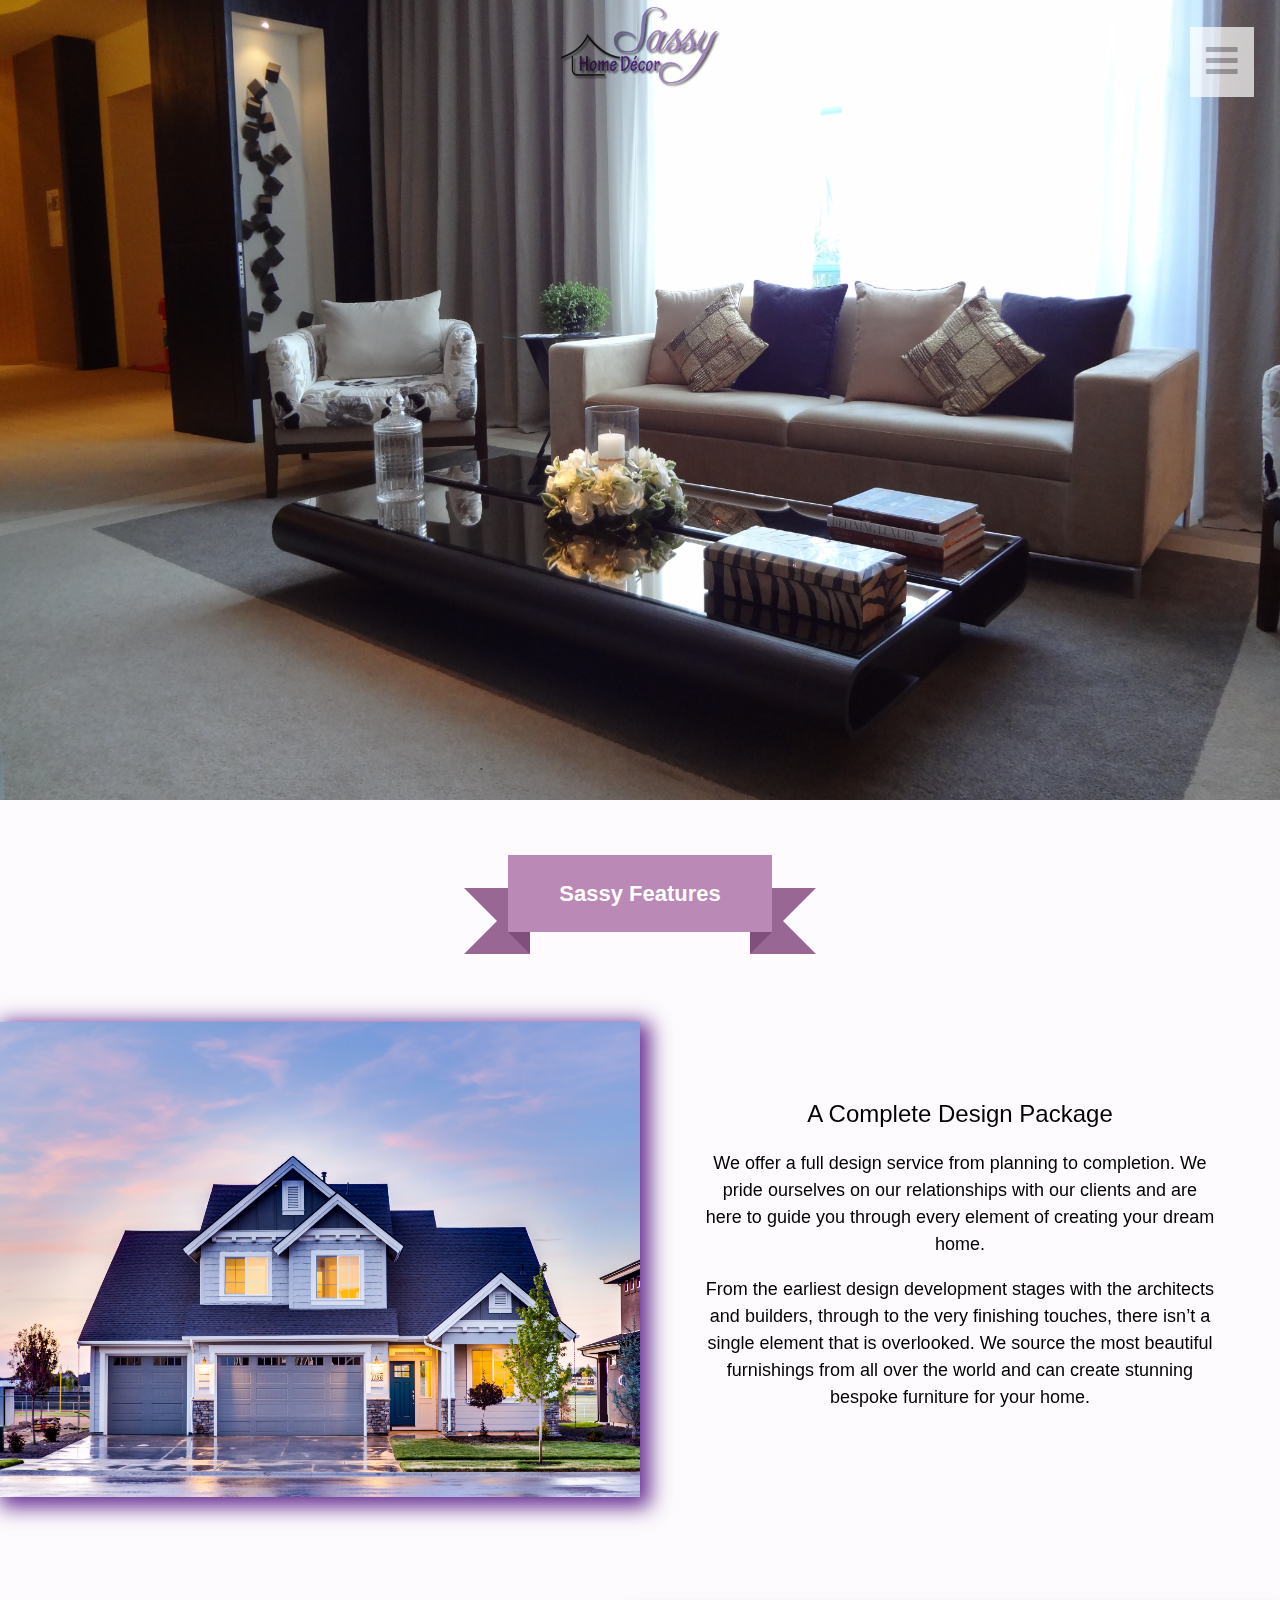
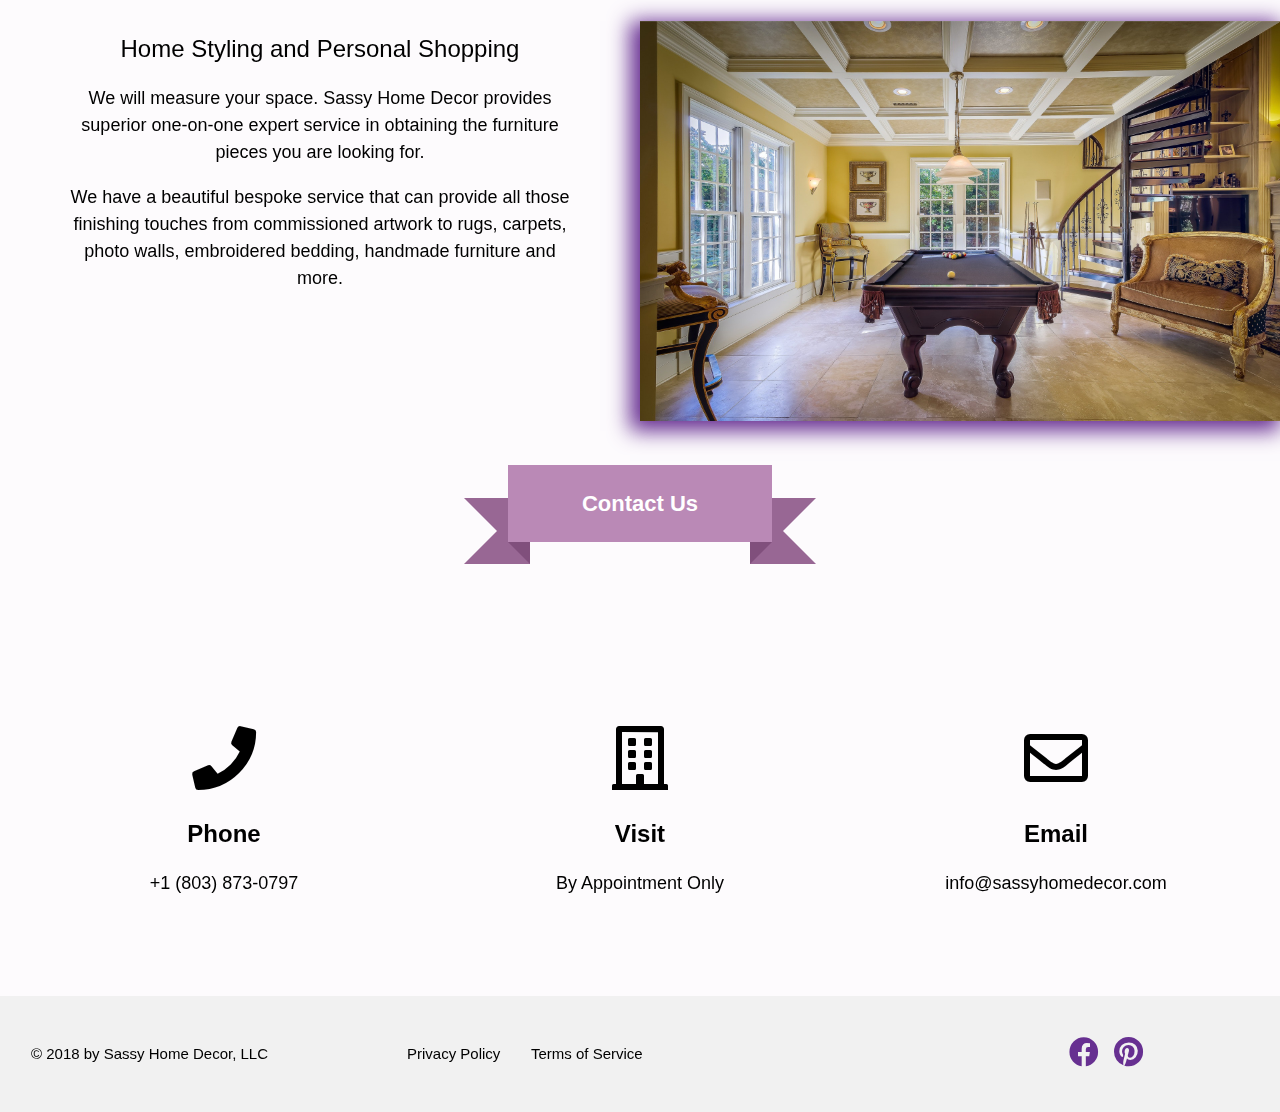
<file: Development/about.html>
<!DOCTYPE html>
<html lang="en" dir="ltr">
  <head>
    <meta charset="utf-8">
    <meta name="viewport" content="width=device-width, initial-scale=1.0">
    <meta http-equiv="X-UA-Compatible" content="ie=edge">
    <meta name="description" content="Affordable and Professional Home Decor For You">
    <meta name="keywords" content="">
    <title>Sassy Home Decor | About</title>
    <link rel="stylesheet" href="https://use.fontawesome.com/releases/v5.2.0/css/all.css">
    <link rel="stylesheet" href="https://www.w3schools.com/w3css/4/w3.css">
    <link rel="stylesheet" href=css/style.css>
  </head>
  <body>

        <!-- Open Sidebar-->
        <div class="menu-btn">
          <span class="shd-button shd-top shd-2XL shd-text-grey" style="width: auto; right: 2%; top: 3%;
          background-color: #fff; opacity:0.7;">
            <a href="#" onClick="openNavMenu()">
              <i class="fa fa-bars" style="color:#a7a5a7"></i>
            </a>
          </span>
        </div>

          <div id="sideMenu" class="side-nav">
            <a href="#" class="btn-close" onClick="closeNavMenu()">&times;</a>
              <div class="side-subnav">
                <a href="index.html" onClick="closeNavMenu()">Home</a>
                <a href="about.html" onClick="closeNavMenu()">About</a>
                <a href="pricing.html" onClick="closeNavMenu()">Pricing</a>
                <a href="furniture.html" onClick="closeNavMenu()">Furniture</a>
                <a href="contact.html" onClick="closeNavMenu()">Contact</a>
                <div class="social-media-sidebar">
                  <a class="social_media" href="https://www.facebook.com/Sassy-Home-Decor-135284410007750/">
                    <i class="fab fa-facebook" style="font-size: 1.5em;"></i>
                  </a>
                  <a class="social_media" href="https://www.pinterest.com/sassyhomedecor/">
                    <i class="fab fa-pinterest" style="font-size: 1.5em;"></i>
                  </a>
                </div>
              </div>
          </div>

        <div id="main_about">
          <div class="top-center w3-center">
            <div class="aboutus_logo"</div>
          </div>

          <div class="banner">
            <h1 class="ribbon">
              <strong class="ribbon-content">Sassy Features</strong>
            </h1>
          </div>

    <!-- <section class="add-padding add-flex">
      <div class="center-text">
        <h1 class="alex-brush"><span class="custom-font">Discover</span><br />OUR STORY</h1>
        <h2>*</h2>
        <p>Lorem ipsum dolor sit amet, consectetur adipisicing elit. Impedit aspernatur beatae laboriosam dicta tempora ab, dolorem mollitia perspiciatis, deleniti quidem dolor repellat animi. Quidem eligendi iste distinctio fugit maxime modi. Lorem ipsum dolor sit amet.</p>
        <a href="#">about us</a>
      </div>
      <div  class="bluehome" data-aos="fade-left" data-aos-delay="300">
      </div>
    </section> -->
          <!-- <div class="SHD_Section1 "> -->
          <div class="w3-row">
            <div class="w3-half">
                <div class="sect1_pic SHD_Sect1_Image"></div>
            </div>
            <div class="w3-half w3-center SHD_Section1_Column2 m4 s16">
              <h3>A Complete Design Package</h3>
              <p class="Section1_Desc">We offer a full design service from planning to completion. We pride ourselves
                on our relationships with our clients and are here to guide you through every element of creating your dream home.</p>
              <p class="Section1_Desc">From the earliest design development stages with the architects and builders,
                through to the very finishing touches, there isn’t a single element that is overlooked. We source the most
                beautiful furnishings from all over the world and can create stunning bespoke furniture for your home.</p>
            </div>
          </div>
        </div>

        <div class="w3-row">
          <div class="w3-half w3-center SHD_Section2_Column1">
            <h3>Home Styling and Personal Shopping</h3>
            <p class="Section2_Desc">We will measure your space. Sassy Home Decor provides superior one-on-one expert service in obtaining the furniture pieces you are looking for.</p>
            <p class="Section2_Desc">We have a beautiful bespoke service that can provide all those finishing touches
              from commissioned artwork to rugs, carpets, photo walls, embroidered bedding, handmade furniture and more.</p>
          </div>
          <div class="w3-half">
            <div class="SHD_Sect2_Image"></div>
          </div>
        </div>

          <h1 class="contact_ribbon">
              <strong class="ribbon-content">Contact Us</strong>
          </h1>
          <div class="w3-container col-container w3-padding-64">
                <div class="w3-container w3-third margin col w3-card-3 expand">
                  <div class="w3-center w3-panel">
                      <i class="fas fa-phone w3-jumbo w3-center w3-padding-16"></i>
                      <h3 class="w3-xlarge">
                        <b>Phone</b>
                      </h3>
                      <p class="readable w3-large">
                        +1 (803) 873-0797
                      </p>
                  </div>
                </div>
                <div class="w3-container w3-third margin col w3-card-3 expand">
                  <div class="w3-center w3-panel">
                      <i class="far fa-building w3-jumbo w3-center w3-padding-16"></i>
                      <h3 class="w3-xlarge">
                        <b>Visit</b>
                      </h3>
                      <p class="readable w3-large">
                        By Appointment Only
                      </p>
                      </div>
                  </div>
                  <div class="w3-container w3-third margin col w3-card-3 expand">
                    <div class="w3-center w3-panel">
                        <i class="far fa-envelope w3-jumbo w3-center w3-padding-16"></i>
                        <h3 class="w3-xlarge">
                          <b>Email</b>
                        </h3>
                        <p class="readable w3-large">
                          info@sassyhomedecor.com
                        </p>
                    </div>
                  </div>
          </div>
          <div class="w3-light-grey w3-padding-32">
          <div class="w3-container col-container">
            <div class="w3-threequarter">
              <div class="w3-col" style="width: 370px;">
                <p class="SHD_rights">&#169; 2018 by Sassy Home Decor, LLC</p>
              </div>
              <div class="w3-col" style="width:270px; padding-top:1em">
                <div class="w3-container w3-col" style="width: 140px;">
                  <a href="#" class="SHD_privacy">Privacy Policy</a>
                </div>
                <div class="w3-col" style="width: 130px;" >
                  <a href="#" class="SHD_terms">Terms of Service</a>
                </div>
              </div>
            </div>
            <div class="w3-quarter w3-center" style="padding-top:0.65em;">
              <a class="social_media" href="https://www.facebook.com/Sassy-Home-Decor-135284410007750/">
                <i class="fab fa-facebook" style="font-size: 2em;"></i>
              </a>
              <a class="social_media" href="https://www.pinterest.com/sassyhomedecor/">
                <i class="fab fa-pinterest" style="font-size: 2em;"></i>
              </a>
            </div>
          </div>
        </div>
        </div>

    <style>
      @media screen and (max-width: 500px){
        .column{
          width: 100%;
        }
      }
    </style>
    <script>
      function openNavMenu(){
        document.getElementById('sideMenu').style.width = '250px';
        document.getElementById('main').style.marginRight = '250px';
      }
      function closeNavMenu(){
        document.getElementById('sideMenu').style.width = '0px';
        document.getElementById('main').style.marginRight = '0px';
      }
    </script>
    <script>
    // by: George Olaru https://dribbble.com/shots/1560982-Rosa-Restaurant-Website/attachments/239212

$(document).ready(function() {

$('button').on('click', function() {
  if($(this).hasClass('nav-button')) {
    $('nav div').addClass('show');
  } else if($(this).hasClass('exit-menu')) {
    $('nav div').removeClass('show');
  }
  else if($(this).hasClass('to-top')) {
    $('html,body').animate({scrollTop:0}, 'slow');
  }
});

AOS.init({
      duration: 1800,
  easing: 'ease'
});

})
    </script>

  </body>
</html>
</file>
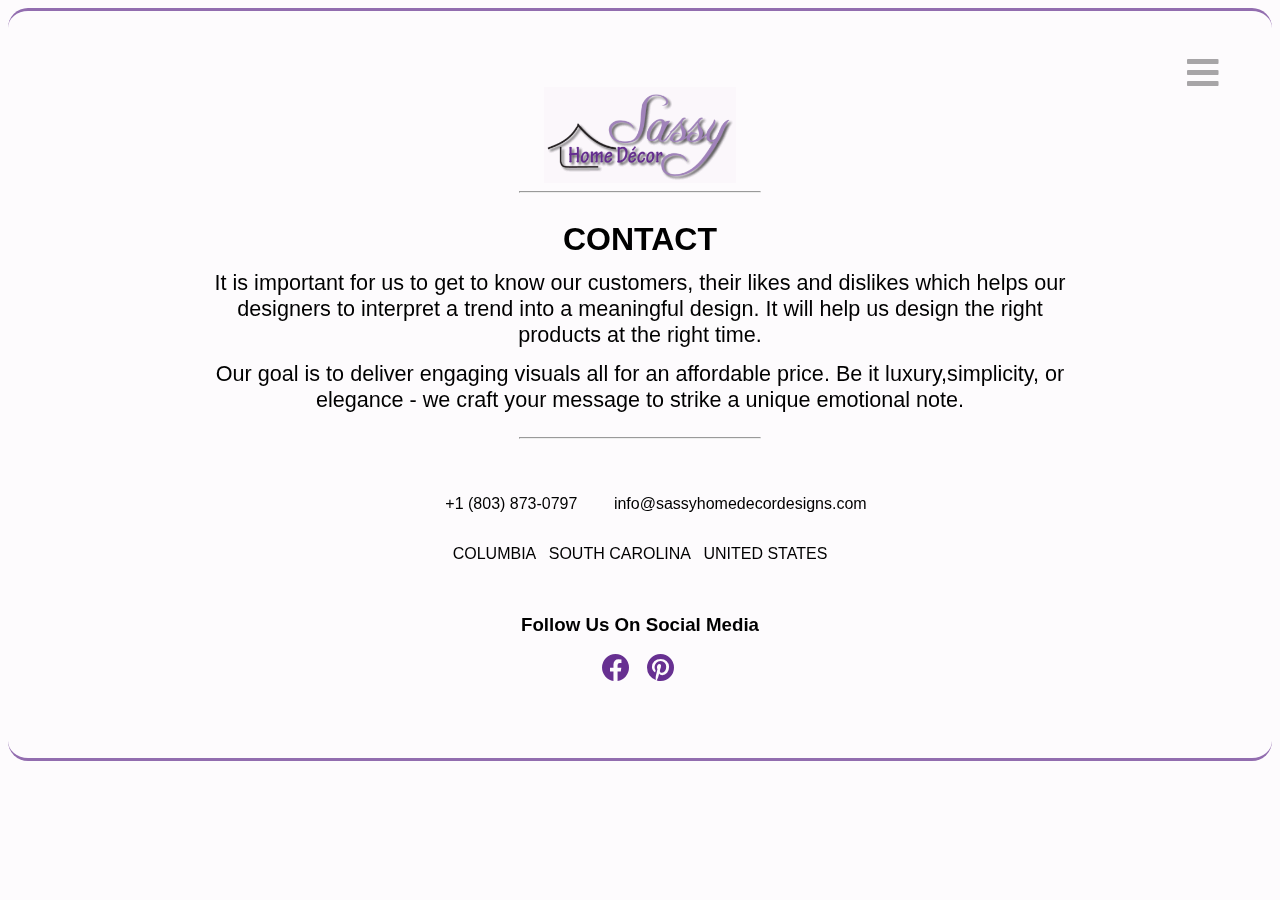
<file: Development/contact.html>
<!DOCTYPE html>
<html lang="en" dir="ltr">
  <head>
    <meta charset="utf-8">
    <meta name="viewport" content="width=device-width, initial-scale=1.0">
    <meta http-equiv="X-UA-Compatible" content="ie=edge">
    <meta name="description" content="Affordable and Professional Home Decor For You">
    <meta name="keywords" content="">
    <title>Sassy Home Decor | Contact</title>
    <link rel="stylesheet" href="https://use.fontawesome.com/releases/v5.2.0/css/all.css">
    <link rel="stylesheet" href=css/style.css>
  </head>
  <body>

        <!-- Open Sidebar-->
        <div class="contact-menu-btn">
          <span class="shd-button shd-top shd-left shd-white shd-2XL shd-text-grey shd-hov-ln-blk" style="top:1.25em; right:1.25em;">
            <a href="#" onClick="openNavMenu()">
              <i class="fa fa-bars" style="color: #a7a5a7;"></i>
            </a>
          </span>
        </div>

          <div id="sideMenu" class="side-nav">
            <a href="#" class="btn-close" onClick="closeNavMenu()">&times;</a>
              <div class="side-subnav">
                <a href="index.html" onClick="closeNavMenu()">Home</a>
                <a href="about.html" onClick="closeNavMenu()">About</a>
                <a href="pricing.html" onClick="closeNavMenu()">Pricing</a>
                <a href="furniture.html" onClick="closeNavMenu()">Furniture</a>
                <a href="contact.html" onClick="closeNavMenu()">Contact</a>
                <div class="social-media-sidebar">
                  <a class="social_media" href="https://www.facebook.com/Sassy-Home-Decor-135284410007750/">
                    <i class="fab fa-facebook" style="font-size: 1.5em;"></i>
                  </a>
                  <a class="social_media" href="https://www.pinterest.com/sassyhomedecor/">
                    <i class="fab fa-pinterest" style="font-size: 1.5em;"></i>
                  </a>
                </div>
              </div>
          </div>

        <div id="main_contact" class="background-contact">

            <div class="contact_sect1">
            <div class="contact_logo"></div>
            <hr class="contact_horiz">
            <div class="menu_header">

            </div>
          </div>

          <div class="contact_text">
            <h2 class="contact_caption">CONTACT</h2>
            <p class="contact_captionText">It is important for us to get to know our customers,
              their likes and dislikes which helps our designers to interpret a trend into a meaningful
               design. It will help us design the right products at the right time.</p>
            <p class="contact_captionText">Our goal is to deliver engaging visuals all
              for an affordable price. Be it luxury,simplicity, or elegance - we craft
              your message to strike a unique emotional note.</p>
          </div>

          <hr class="contact_horiz">


          <div class="contact_info_section">
            <div class="CallOrEmail">
              <p class="info">+1 (803) 873-0797</p>
              <p class="info">info@sassyhomedecordesigns.com</p>
            </div>
            <div class="locaddress">
              <p class="address">COLUMBIA</p>
              <p class="address">SOUTH CAROLINA</p>
              <p class="address">UNITED STATES</p>
            </div>
          </div>

          <div class="social">
            <h3 class="">Follow Us On Social Media</h3>
              <a class="social_media" href="https://www.facebook.com/Sassy-Home-Decor-135284410007750/">
                <i class="fab fa-facebook" style="font-size: 1.75em;"></i>
              </a>
              <a class="social_media" href="https://www.pinterest.com/sassyhomedecor/">
                <i class="fab fa-pinterest" style="font-size: 1.75em;"></i>
              </a>
          </div>

        </div>


    <script>
      function openNavMenu(){
        document.getElementById('sideMenu').style.width = '250px';
        document.getElementById('main').style.marginRight = '250px';
      }
      function closeNavMenu(){
        document.getElementById('sideMenu').style.width = '0px';
        document.getElementById('main').style.marginRight = '0px';
      }
    </script>


  </body>
</html>
</file>
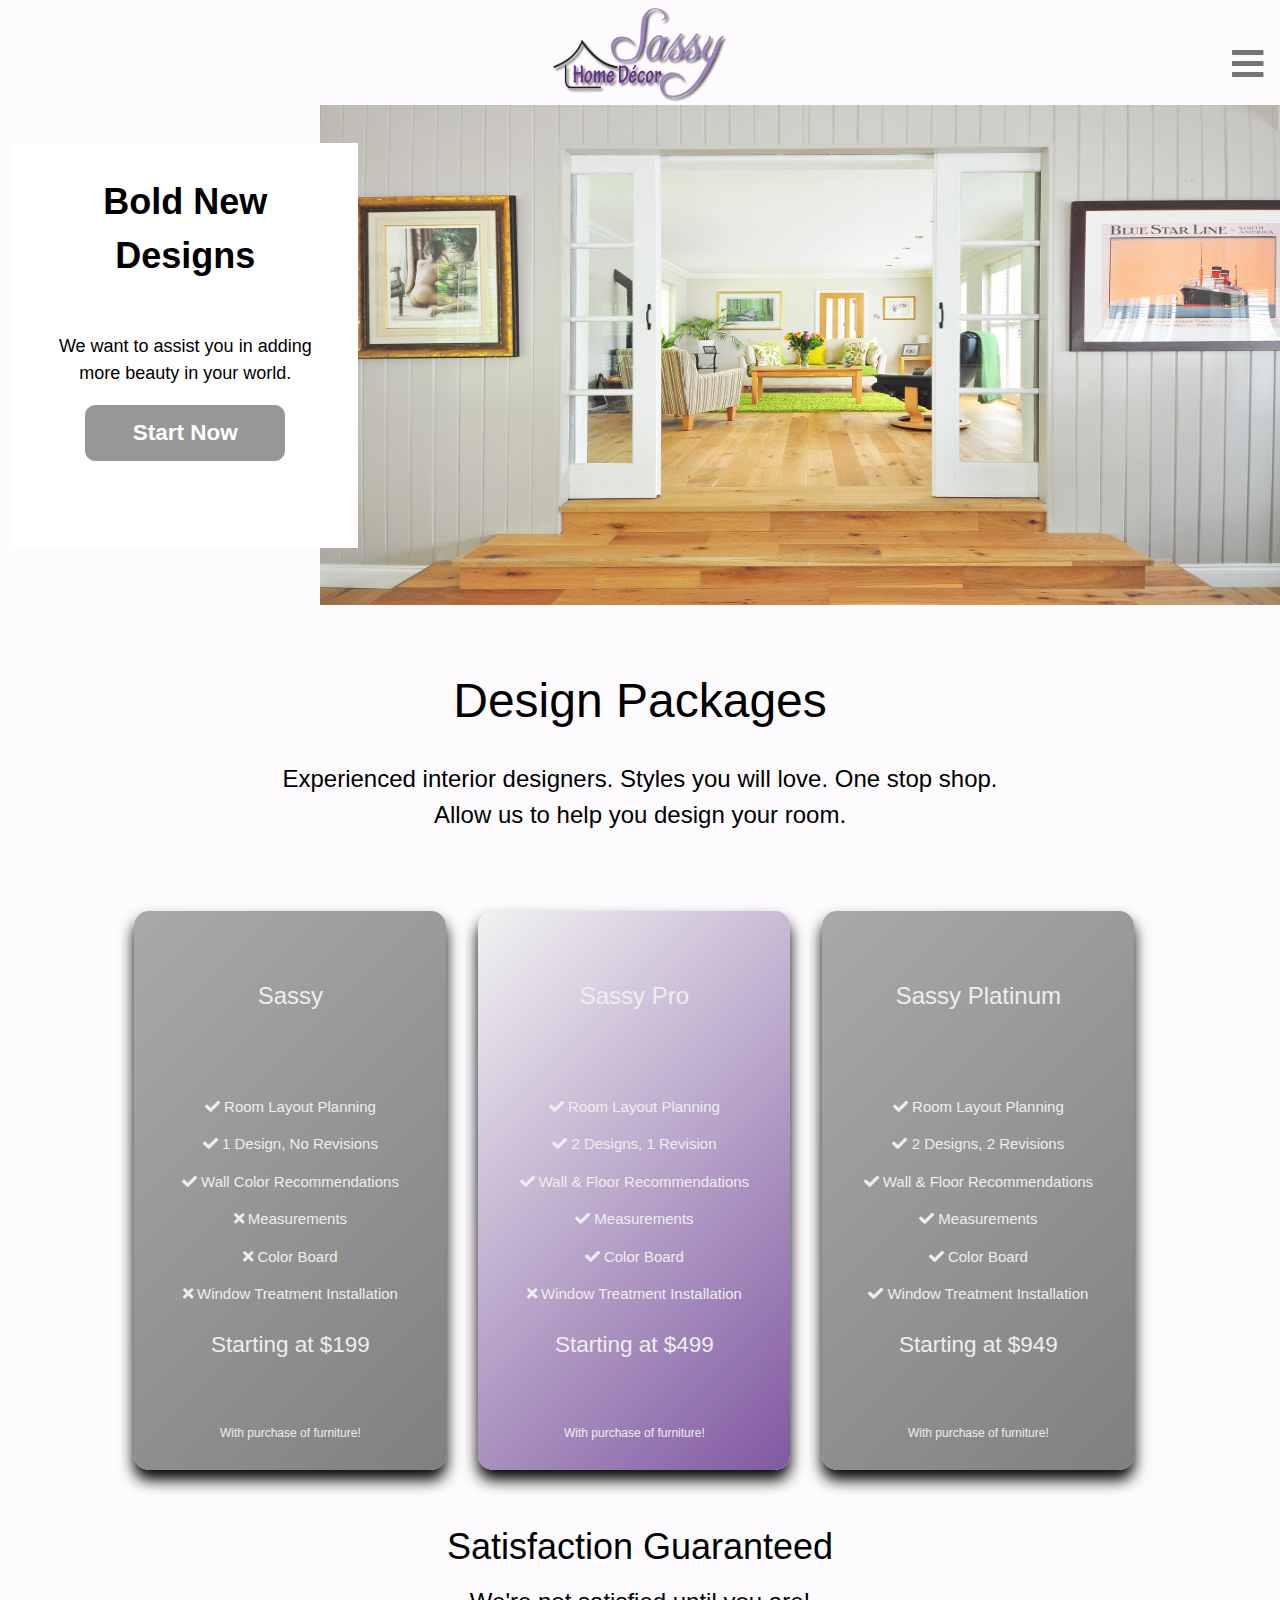
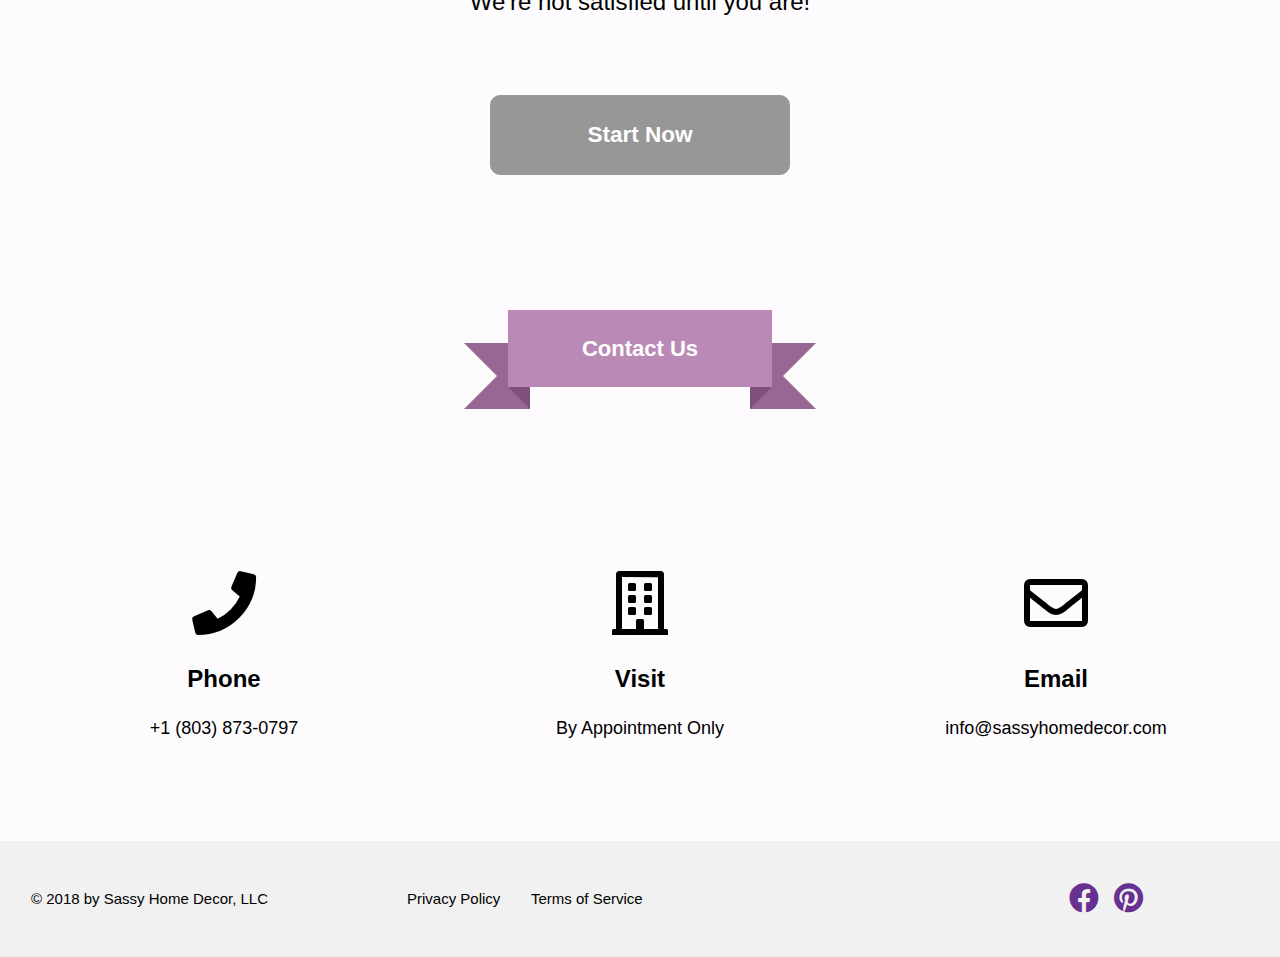
<file: Development/pricing.html>
<!DOCTYPE html>
<html lang="en" dir="ltr">
  <head>
    <meta charset="utf-8">
    <meta name="viewport" content="width=device-width, initial-scale=1.0">
    <meta http-equiv="X-UA-Compatible" content="ie=edge">
    <meta name="description" content="Affordable and Professional Home Decor For You">
    <meta name="keywords" content="">
    <title>Sassy Home Decor | Pricing</title>
    <link rel="stylesheet" href="https://use.fontawesome.com/releases/v5.2.0/css/all.css">
    <link rel="stylesheet" href="https://www.w3schools.com/w3css/4/w3.css">
    <link rel="stylesheet" href=css/style.css>
  </head>
  <body>

    <div class="platform">
        <!-- Open Sidebar-->
        <div class="menu-btn">
          <span class="shd-button shd-top shd-left shd-white shd-2XL shd-text-grey shd-hov-ln-blk" style="width:auto;right:0;">
            <a href="#" onClick="openNavMenu()">
              <i class="fa fa-bars"></i>
            </a>
          </span>
        </div>

          <div id="sideMenu" class="side-nav">
            <a href="#" class="btn-close" onClick="closeNavMenu()">&times;</a>
              <div class="side-subnav">
                <a href="index.html" onClick="closeNavMenu()">Home</a>
                <a href="about.html" onClick="closeNavMenu()">About</a>
                <a href="pricing.html" onClick="closeNavMenu()">Pricing</a>
                <a href="furniture.html" onClick="closeNavMenu()">Furniture</a>
                <a href="contact.html" onClick="closeNavMenu()">Contact</a>
                <div class="social-media-sidebar">
                  <a class="social_media" href="https://www.facebook.com/Sassy-Home-Decor-135284410007750/">
                    <i class="fab fa-facebook" style="font-size: 1.5em;"></i>
                  </a>
                  <a class="social_media" href="https://www.pinterest.com/sassyhomedecor/">
                    <i class="fab fa-pinterest" style="font-size: 1.5em;"></i>
                  </a>
                </div>
              </div>
          </div>

      <div id="main_pricing">
        <div class="pricing_logo"></div>
          <div class="pricing_sect1">
            <div class="pricing_col1">
              <div class="overlayCaption">
                <h2 class="overlap_header w3-xxlarge"><strong>Bold New Designs</strong></h2>
                <p class="overlap_subtext w3-large">We want to assist you in adding more beauty in your world.<p>
                  <form>
                    <input style="width: 200px; padding: 10px; cursor: pointer; /*box-shadow: 6px 6px 5px; #999; -webkit-box-shadow: 6px 6px 5px #000; -moz-box-shadow: 6px 6px 5px #000;*/ font-weight: bold; background: #989797; color: #fff; border-radius: 10px; border: 1px solid #999; font-size: 150%; "type="button" value="Start Now" onclick="window.location.href='contact.html'" />
                  </form>
              </div>
            </div>
            <div class="pricing_col2">
              <div class="design"></div>
            </div>
          </div>


        <div class="price_packages">
              <h1 class="w3-xxxlarge">Design Packages</h1>
              <p class="w3-xlarge" style="margin-left: 20%; margin-right: 20%;">Experienced interior designers. Styles you will love. One stop shop. Allow us to help you design your room.<p>
            <br>
        </div>

        <div class="pricingGrid1 w3-container w3-center" style="margin-left: 8%; margin-right:8%;">
          <div class="w3-container w3-col w3-center w3-margin l3 m4 s11">
            <div class="w3-col w3-center">
              <h2 class="w3-xlarge w3-padding-32">Sassy</h2>
              <ul style="padding: 0 0 0 0;"><i class="fas fa-check"></i>&nbsp;Room Layout Planning</ul>
              <ul style="padding: 0 0 0 0;"><i class="fas fa-check"></i>&nbsp;1 Design, No Revisions</ul>
              <ul style="padding: 0 0 0 0;"><i class="fas fa-check"></i>&nbsp;Wall Color Recommendations</ul>
              <ul style="padding: 0 0 0 0;"><i class="fas fa-times"></i>&nbsp;Measurements</ul>
              <ul style="padding: 0 0 0 0;"><i class="fas fa-times"></i>&nbsp;Color Board</ul>
              <ul style="padding: 0 0 0 0;"><i class="fas fa-times"></i>&nbsp;Window Treatment Installation</ul>

              <h2><sup>Starting at $199</sup></h2>
              <h6><sup>With purchase of furniture!</sup></h6>
            </div>
          </div>
          <div class="w3-container w3-col w3-rest w3-center w3-margin l3 m4 s11">
            <div class="w3-col w3-center">
              <h2 class="w3-xlarge w3-padding-32">Sassy Pro</h2>
              <ul style="padding: 0 0 0 0;"><i class="fas fa-check"></i>&nbsp;Room Layout Planning</ul>
              <ul style="padding: 0 0 0 0;"><i class="fas fa-check"></i>&nbsp;2 Designs, 1 Revision</ul>
              <ul style="padding: 0 0 0 0;"><i class="fas fa-check"></i>&nbsp;Wall & Floor Recommendations</ul>
              <ul style="padding: 0 0 0 0;"><i class="fas fa-check"></i>&nbsp;Measurements</ul>
              <ul style="padding: 0 0 0 0;"><i class="fas fa-check"></i>&nbsp;Color Board</ul>
              <ul style="padding: 0 0 0 0;"><i class="fas fa-times"></i>&nbsp;Window Treatment Installation</ul>
              <h2><sup>Starting at $499</sup></h2>
              <h6><sup>With purchase of furniture!</sup></h6>
            </div>
          </div>
          <div class="w3-container w3-col w3-third w3-center w3-margin l3 m4 s11">
            <div class="w3-col w3-center">
              <h2 class="w3-xlarge w3-padding-32">Sassy Platinum</h2>
              <ul style="padding: 0 0 0 0;"><i class="fas fa-check"></i>&nbsp;Room Layout Planning</ul>
              <ul style="padding: 0 0 0 0;"><i class="fas fa-check"></i>&nbsp;2 Designs, 2 Revisions</ul>
              <ul style="padding: 0 0 0 0;"><i class="fas fa-check"></i>&nbsp;Wall & Floor Recommendations</ul>
              <ul style="padding: 0 0 0 0;"><i class="fas fa-check"></i>&nbsp;Measurements</ul>
              <ul style="padding: 0 0 0 0;"><i class="fas fa-check"></i>&nbsp;Color Board</ul>
              <ul style="padding: 0 0 0 0;"><i class="fas fa-check"></i>&nbsp;Window Treatment Installation</ul>
               <h2><sup>Starting at $949</sup></h2>
               <h6><sup>With purchase of furniture!</sup></h6>
            </div>
          </div>
        </div>
      </div>
        <div style="padding-top: 1em ">
          <h1 align="center">Satisfaction Guaranteed</h1>
          <h3 align="center">We're not satisfied until you are!</h3>
        </div>
        <div class="start">
           <form class="w3-center">
             <input class="w3-center" style="width: 200px; width: 300px; margin: 2em 0em 5em 0em; padding: 1em 0em 1em 0em; cursor: pointer; /*box-shadow: 6px 6px 5px; #999; -webkit-box-shadow: 6px 6px 5px #000; -moz-box-shadow: 6px 6px 5px #000;*/ font-weight: bold; background: #989797; color: #fff; border-radius: 10px; border: 1px solid #999; font-size: 150%;  "type="button" value="Start Now" onclick="window.location.href='contact.html'"  />
           </form>
         </div>

       </div>
          <p class="w3-large" style="text-align: center; margin: 0 25% 0 25%; padding: 0 0 30px 0;"></p>
          <h1 class="contact_ribbon" style="margin-top:-0.35em;">
              <strong class="ribbon-content">Contact Us</strong>
          </h1>
        </div>
        <div class="w3-container col-container w3-padding-64">
              <div class="w3-container w3-third margin col w3-card-3 expand">
                <div class="w3-center w3-panel">
                    <i class="fas fa-phone w3-jumbo w3-center w3-padding-16"></i>
                    <h3 class="w3-xlarge">
                      <b>Phone</b>
                    </h3>
                    <p class="readable w3-large">
                      +1 (803) 873-0797
                    </p>
                </div>
              </div>
              <div class="w3-container w3-third margin col w3-card-3 expand">
                <div class="w3-center w3-panel">
                    <i class="far fa-building w3-jumbo w3-center w3-padding-16"></i>
                    <h3 class="w3-xlarge">
                      <b>Visit</b>
                    </h3>
                    <p class="readable w3-large">
                      By Appointment Only
                    </p>
                  </div>
                </div>
                <div class="w3-container w3-third margin col w3-card-3 expand">
                  <div class="w3-center w3-panel">
                      <i class="far fa-envelope w3-jumbo w3-center w3-padding-16"></i>
                      <h3 class="w3-xlarge">
                        <b>Email</b>
                      </h3>
                      <p class="readable w3-large">
                        info@sassyhomedecor.com
                      </p>
                  </div>
                </div>
        </div>
        <div class="w3-light-grey w3-padding-32">
          <div class="w3-container col-container">
          <div class="w3-threequarter">
            <div class="w3-col" style="width: 370px;">
              <p class="SHD_rights">&#169; 2018 by Sassy Home Decor, LLC</p>
            </div>
            <div class="w3-col" style="width:270px; padding-top:1em">
              <div class="w3-container w3-col" style="width: 140px;">
                <a href="#" class="SHD_privacy">Privacy Policy</a>
              </div>
              <div class="w3-col" style="width: 130px;" >
                <a href="#" class="SHD_terms">Terms of Service</a>
              </div>
            </div>
          </div>
          <div class="w3-quarter w3-center" style="padding-top:0.65em;">
            <a class="social_media" href="https://www.facebook.com/Sassy-Home-Decor-135284410007750/">
              <i class="fab fa-facebook" style="font-size: 2em;"></i>
            </a>
            <a class="social_media" href="https://www.pinterest.com/sassyhomedecor/">
              <i class="fab fa-pinterest" style="font-size: 2em;"></i>
            </a>
          </div>
        </div>
        </div>
      </div>
    </div>

    <script>
      function openNavMenu(){
        document.getElementById('sideMenu').style.width = '250px';
        document.getElementById('main').style.marginRight = '250px';
      }
      function closeNavMenu(){
        document.getElementById('sideMenu').style.width = '0px';
        document.getElementById('main').style.marginRight = '0px';
      }
    </script>


  </body>
</html>
</file>
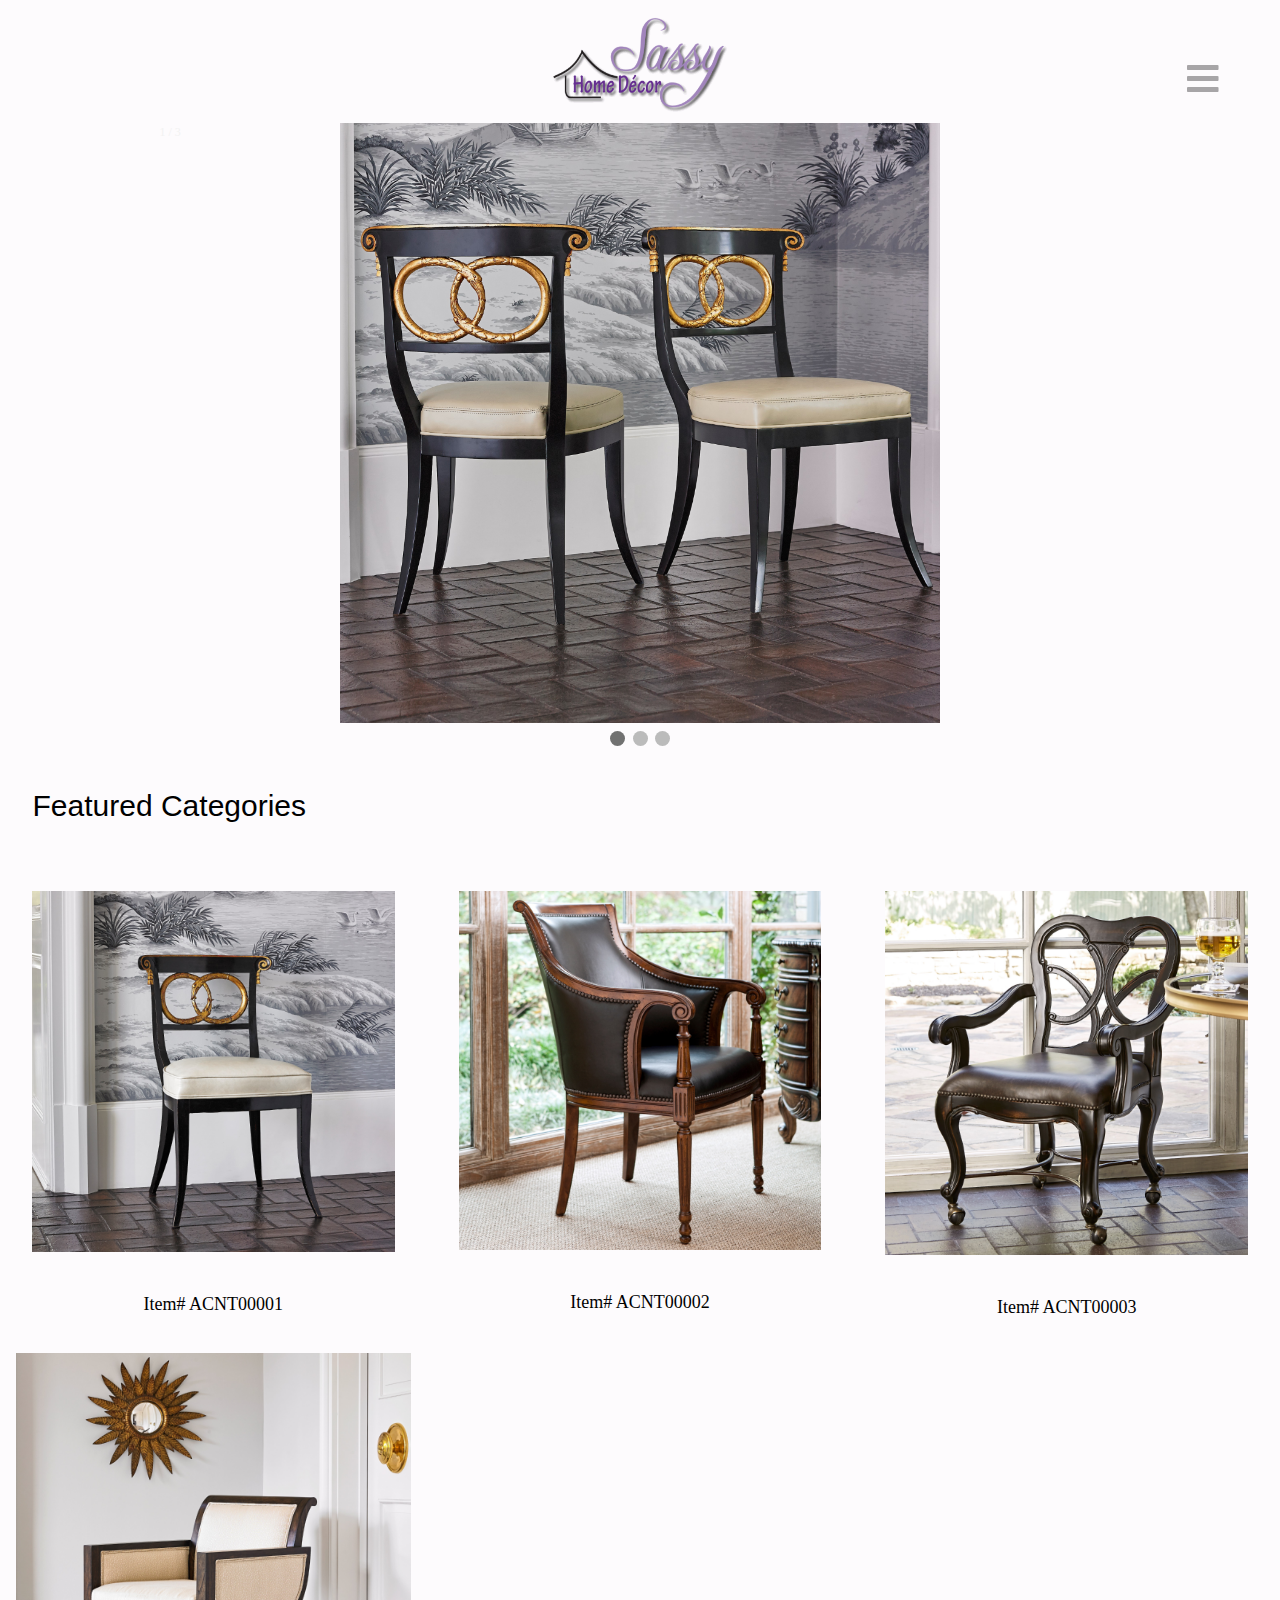
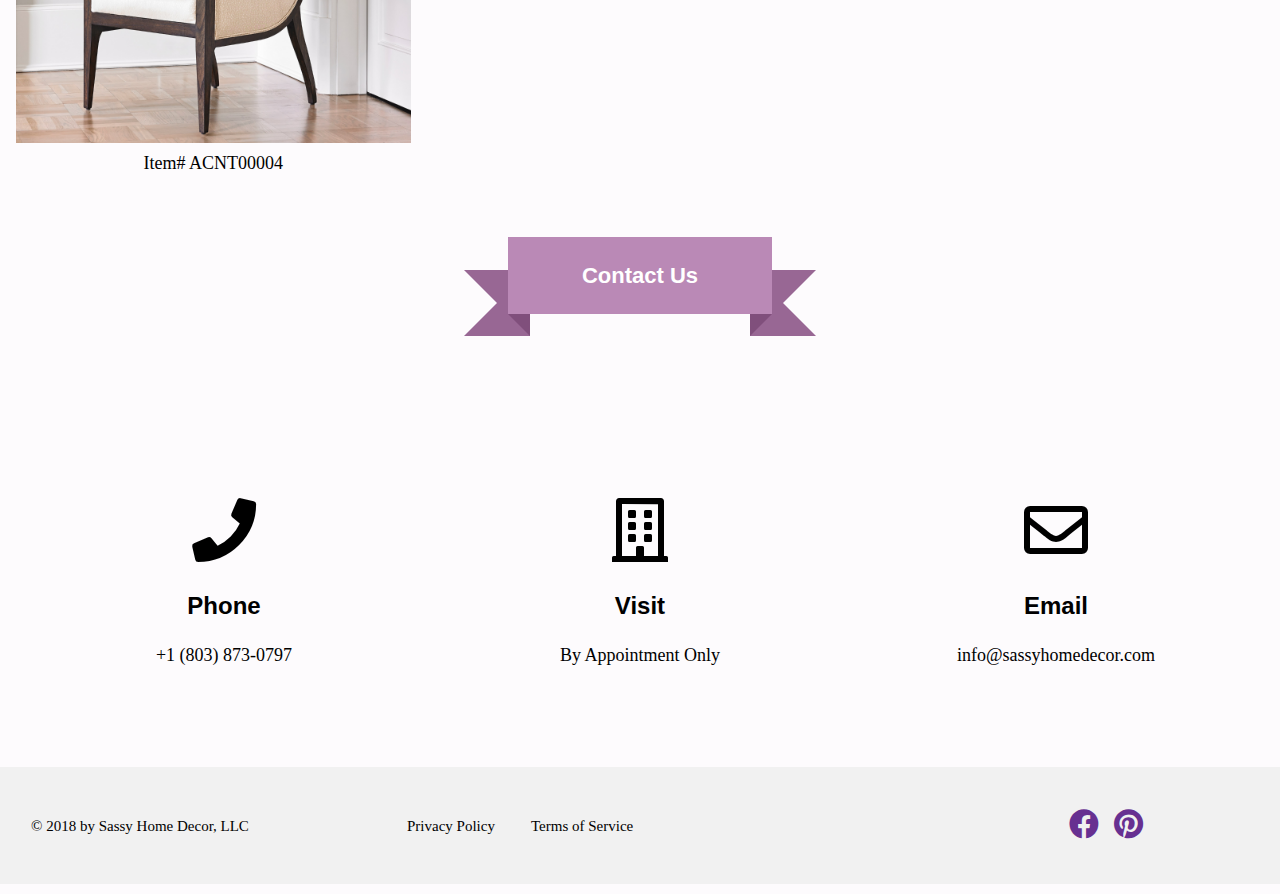
<file: Development/Products/Accents.html>
<!DOCTYPE html>
<html lang="en" dir="ltr">
  <head>
    <meta charset="utf-8">
    <meta name="viewport" content="width=device-width, initial-scale=1.0">
    <meta http-equiv="X-UA-Compatible" content="ie=edge">
    <meta name="description" content="Affordable and Professional Home Decor For You">
    <meta name="keywords" content="">
    <title>Sassy Home Decor | Furniture - Accents</title>
    <link rel="stylesheet" href="https://use.fontawesome.com/releases/v5.2.0/css/all.css">
<link rel="stylesheet" href="https://www.w3schools.com/w3css/4/w3.css">
    <link rel="stylesheet" href=../css/style.css>
  </head>
  <body>

  <!-- Open Sidebar Section -->
  <div class="contact-menu-btn">
    <span class="shd-button shd-top shd-left shd-white shd-2XL shd-text-grey shd-hov-ln-blk" style="top:1.25em; right:1.25em;">
      <a href="#" onClick="openNavMenu()">
        <i class="fa fa-bars" style="color:#a7a5a7"></i>
      </a>
    </span>
  </div>
  <!-- Close Sidebar Section -->

  <div id="sideMenu" class="side-nav">
    <a href="#" class="btn-close" onClick="closeNavMenu()">&times;</a>
      <div class="side-subnav">
        <a href="../../index.html" onClick="closeNavMenu()">Home</a>
        <a href="../../about.html" onClick="closeNavMenu()">About</a>
        <a href="../../pricing.html" onClick="closeNavMenu()">Pricing</a>
        <a href="../../furniture.html" onClick="closeNavMenu()">Furniture</a>
        <a href="../../contact.html" onClick="closeNavMenu()">Contact</a>
        <div class="social-media-sidebar">
          <a class="social_media" href="https://www.facebook.com/Sassy-Home-Decor-135284410007750/">
            <i class="fab fa-facebook" style="font-size: 1.5em;"></i>
          </a>
          <a class="social_media" href="https://www.pinterest.com/sassyhomedecor/">
            <i class="fab fa-pinterest" style="font-size: 1.5em;"></i>
          </a>
        </div>
      </div>
  </div>

  <div id="main_furniture" class="furniture_page">
        <div class="furniture_logo"></div>
        <div class="slideshow-container w3-center">
          <div class="mySlides fade">
            <div class="numbertext">1 / 3</div>
            <img src="../img/FURNITURE ITEMS/AM Showcase Accent 58012-700-001.png" alt="" class="" style="max-width:80%; max-height: 40em;">
            <div class="text"></div>
          </div>
          <div class="mySlides fade">
            <div class="numbertext">2 / 3</div>
            <img src="../img/FURNITURE ITEMS/AM Product Celeste 20046-700-001.png" alt="" class="" style="max-width:80%; max-height: 40em;">
            <div class="text"></div>
          </div>
          <div class="mySlides fade">
            <div class="numbertext">3 / 3</div>
            <img src="../img/FURNITURE ITEMS/AM AERODYNAMIC LOUNGE 58003-700-002.png" alt="" class="" style="max-width:80%; max-height: 40em;">
            <div class="text"></div>
          </div>
        </div>
        <div style="text-align:center">
          <span class="dot"></span>
          <span class="dot"></span>
          <span class="dot"></span>
        </div>
        <h2 class="feature-heading">Featured Categories</h2>
        <div class="free">
          <div class="w3-row w3-center">
            <div class="w3-col w3-container m4 w3-padding-16" style="">
                <img src="../img/FURNITURE ITEMS/AM Product Accent 58012-700-001.png" alt="" class="w3-container w3-padding-32 CH00001" style="min-height: 200px; max-width: 100%; max-height: 100%; align: center;">
                <p class="item-header w3-large" style="text-align: center;">Item# ACNT00001</p>
            </div>
            <div class="w3-col w3-container m4 w3-padding-16" style="">
                <img src="../img/FURNITURE ITEMS/AM Charles Desk 02012-700-001.png" alt="" class="w3-container w3-padding-32 CH00002" style="min-height: 200px; max-width: 100%; max-height: 100%; text-align: center;">
                <p class="item-header w3-large" style="text-align: center;">Item# ACNT00002</p>
            </div>
            <div class="w3-col w3-container m4 w3-padding-16" style="">
                <img src="../img/FURNITURE ITEMS/AM Product Celeste 20046-700-001.png" alt="" class="w3-container w3-padding-32 CH00003" style="min-height: 200px; max-width: 100%; max-height: 100%; text-align: center;">
                <p class="item-header w3-large" style="text-align: center;">Item# ACNT00003</p>
            </div>
          </div>
          <div class="w3-row w3-padding-8">
            <div class="w3-col w3-container m4 w3-padding-16" style="">
              <img src="../img/FURNITURE ITEMS/AM AERODYNAMIC LOUNGE 58003-700-002.png" alt="" class="CH00004" style="min-height: 200px; min-width: 100%; max-width: 100%; max-height: 100%; text-align: center;">
              <p class="item-header w3-large" style="text-align: center;">Item# ACNT00004</p>
            </div>
          </div>
        </div>

        <h1 class="contact_ribbon">
            <strong class="ribbon-content">Contact Us</strong>
        </h1>
        <div class="w3-container col-container w3-padding-64">
              <div class="w3-container w3-third margin col w3-card-3 expand">
                <div class="w3-center w3-panel">
                    <i class="fas fa-phone w3-jumbo w3-center w3-padding-16"></i>
                    <h3 class="w3-xlarge">
                      <b>Phone</b>
                    </h3>
                    <p class="readable w3-large">
                      +1 (803) 873-0797
                    </p>
                </div>
              </div>
              <div class="w3-container w3-third margin col w3-card-3 expand">
                <div class="w3-center w3-panel">
                    <i class="far fa-building w3-jumbo w3-center w3-padding-16"></i>
                    <h3 class="w3-xlarge">
                      <b>Visit</b>
                    </h3>
                    <p class="readable w3-large">
                      By Appointment Only
                    </p>
                  </div>
                </div>
                <div class="w3-container w3-third margin col w3-card-3 expand">
                  <div class="w3-center w3-panel">
                      <i class="far fa-envelope w3-jumbo w3-center w3-padding-16"></i>
                      <h3 class="w3-xlarge">
                        <b>Email</b>
                      </h3>
                      <p class="readable w3-large">
                        info@sassyhomedecor.com
                      </p>
                  </div>
                </div>
        </div>
        <div class="w3-light-grey w3-padding-32">
        <div class="w3-container col-container">
          <div class="w3-threequarter">
            <div class="w3-col" style="width: 370px;">
              <p class="SHD_rights">&#169; 2018 by Sassy Home Decor, LLC</p>
            </div>
            <div class="w3-col" style="width:270px; padding-top:1em">
              <div class="w3-container w3-col" style="width: 140px;">
                <a href="#" class="SHD_privacy">Privacy Policy</a>
              </div>
              <div class="w3-col" style="width: 130px;" >
                <a href="#" class="SHD_terms">Terms of Service</a>
              </div>
            </div>
          </div>
          <div class="w3-quarter w3-center" style="padding-top:0.65em;">
            <a class="social_media" href="https://www.facebook.com/Sassy-Home-Decor-135284410007750/">
              <i class="fab fa-facebook" style="font-size: 2em;"></i>
            </a>
            <a class="social_media" href="https://www.pinterest.com/sassyhomedecor/">
              <i class="fab fa-pinterest" style="font-size: 2em;"></i>
            </a>
          </div>
        </div>
      </div>
    </div>

    <script>
      function openNavMenu(){
        document.getElementById('sideMenu').style.width = '250px';
        document.getElementById('main').style.marginRight = '250px';
      }
      function closeNavMenu(){
        document.getElementById('sideMenu').style.width = '0px';
        document.getElementById('main').style.marginRight = '0px';
      }

      var slideIndex = 0;
      showSlides();

      function showSlides() {
          var i;
          var slides = document.getElementsByClassName("mySlides");
          var dots = document.getElementsByClassName("dot");
          for (i = 0; i < slides.length; i++) {
             slides[i].style.display = "none";
          }
          slideIndex++;
          if (slideIndex > slides.length) {slideIndex = 1}
          for (i = 0; i < dots.length; i++) {
              dots[i].className = dots[i].className.replace(" active", "");
          }
          slides[slideIndex-1].style.display = "block";
          dots[slideIndex-1].className += " active";
          setTimeout(showSlides, 4000); // Change image every 2 seconds
      }
    </script>


  </body>
</html>
</file>
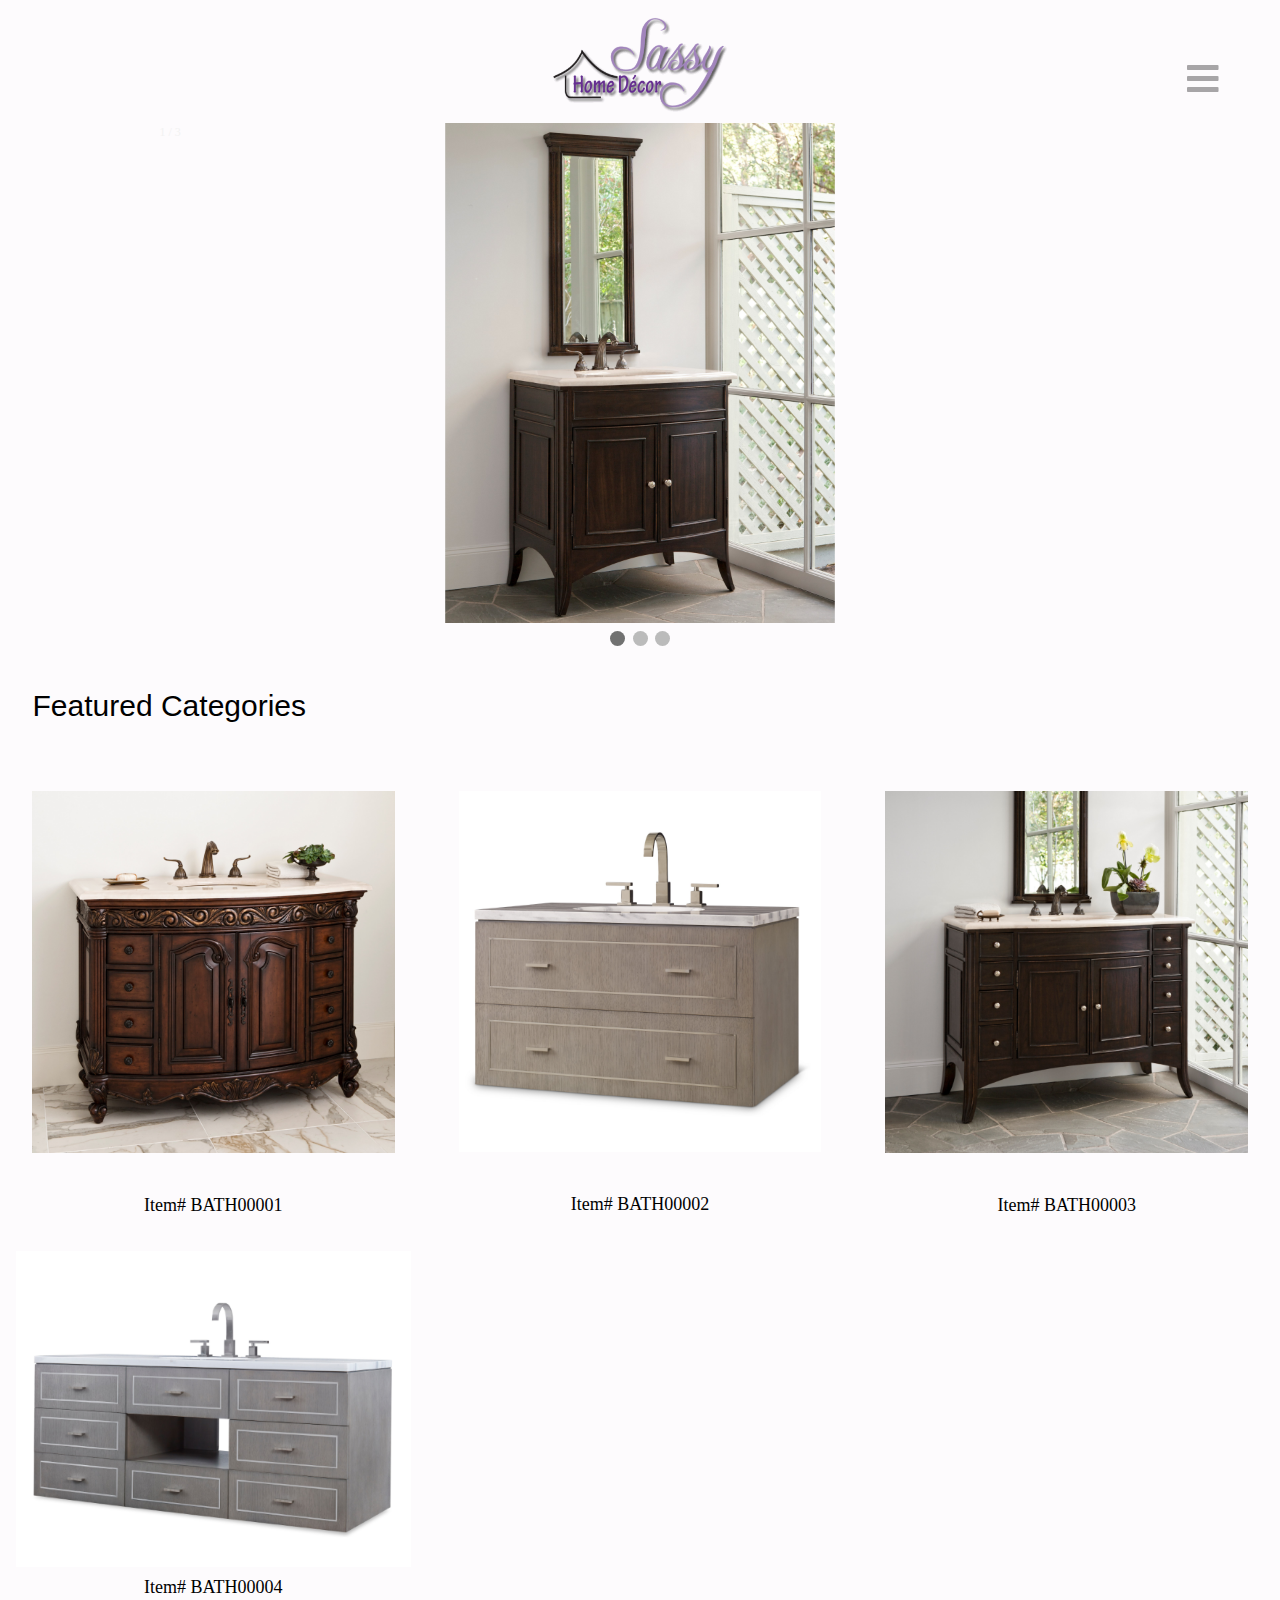
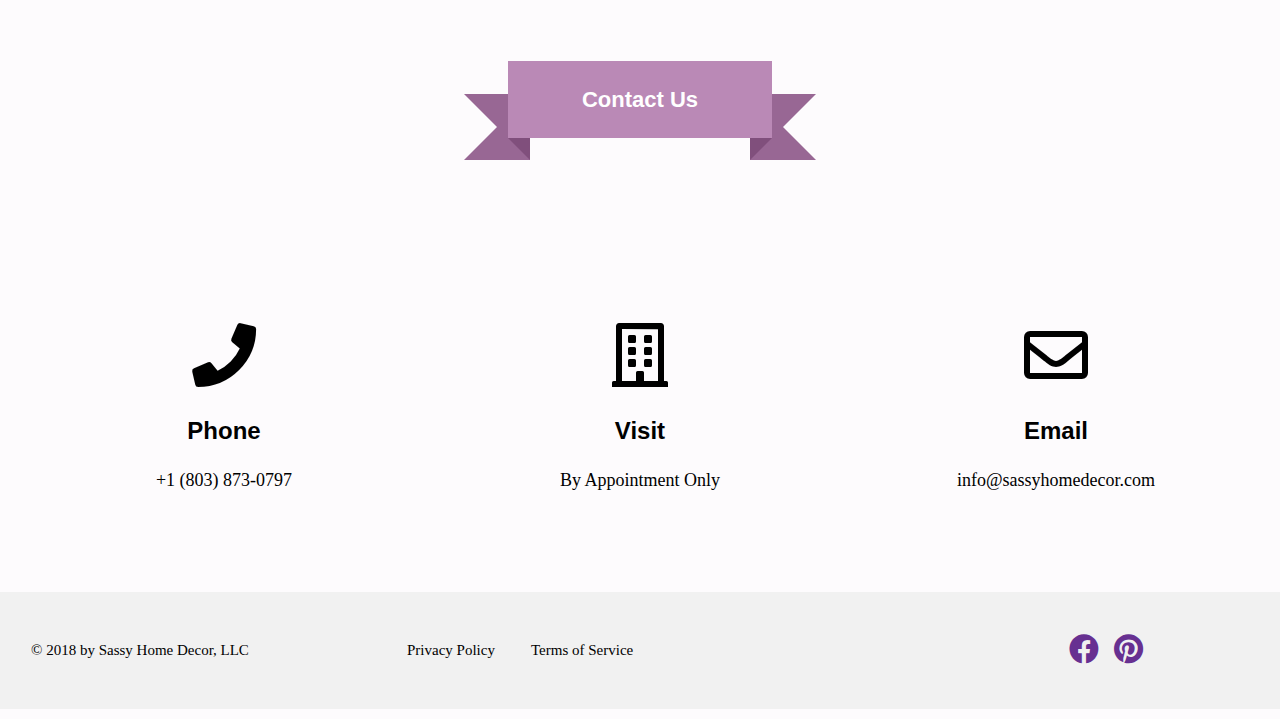
<file: Development/Products/Bathroom.html>
<!DOCTYPE html>
<html lang="en" dir="ltr">
  <head>
    <meta charset="utf-8">
    <meta name="viewport" content="width=device-width, initial-scale=1.0">
    <meta http-equiv="X-UA-Compatible" content="ie=edge">
    <meta name="description" content="Affordable and Professional Home Decor For You">
    <meta name="keywords" content="">
    <title>Sassy Home Decor | Furniture - Bathroom</title>
    <link rel="stylesheet" href="https://use.fontawesome.com/releases/v5.2.0/css/all.css">
<link rel="stylesheet" href="https://www.w3schools.com/w3css/4/w3.css">
    <link rel="stylesheet" href=../css/style.css>
  </head>
  <body>

  <!-- Open Sidebar Section -->
  <div class="contact-menu-btn">
    <span class="shd-button shd-top shd-left shd-white shd-2XL shd-text-grey shd-hov-ln-blk" style="top:1.25em; right:1.25em;">
      <a href="#" onClick="openNavMenu()">
        <i class="fa fa-bars" style="color:#a7a5a7"></i>
      </a>
    </span>
  </div>
  <!-- Close Sidebar Section -->

  <div id="sideMenu" class="side-nav">
    <a href="#" class="btn-close" onClick="closeNavMenu()">&times;</a>
      <div class="side-subnav">
        <a href="../../index.html" onClick="closeNavMenu()">Home</a>
        <a href="../../about.html" onClick="closeNavMenu()">About</a>
        <a href="../../pricing.html" onClick="closeNavMenu()">Pricing</a>
        <a href="../../furniture.html" onClick="closeNavMenu()">Furniture</a>
        <a href="../../contact.html" onClick="closeNavMenu()">Contact</a>
        <div class="social-media-sidebar">
          <a class="social_media" href="https://www.facebook.com/Sassy-Home-Decor-135284410007750/">
            <i class="fab fa-facebook" style="font-size: 1.5em;"></i>
          </a>
          <a class="social_media" href="https://www.pinterest.com/sassyhomedecor/">
            <i class="fab fa-pinterest" style="font-size: 1.5em;"></i>
          </a>
        </div>
      </div>
  </div>

  <div id="main_furniture" class="furniture_page">
        <div class="furniture_logo"></div>
        <div class="slideshow-container">
          <div class="mySlides fade w3-center">
            <div class="numbertext">1 / 3</div>
            <img src="../img/FURNITURE ITEMS/AM Showcase Verona Large Sink Chest 08911-110-401.png" alt="" style="min-width: auto; max-width: 60%; min-height: auto;">
            <div class="text"></div>
          </div>
          <div class="mySlides fade w3-center">
            <div class="numbertext">2 / 3</div>
            <img src="../img/FURNITURE ITEMS/AM Showcase Albany Wall Sink Chest 07230-110-501.png" alt="" style="min-width: auto; max-width: 60%; min-height: auto;">
            <div class="text"></div>
          </div>
          <div class="mySlides fade w3-center">
            <div class="numbertext">3 / 3</div>
            <img src="../img/FURNITURE ITEMS/AM Showcase-Product Winslow Large Sink Chest 06418-110-400.png" alt="" style="min-width: auto; max-width: 60%; min-height: auto;">
            <div class="text"></div>
          </div>
        </div>
        <div style="text-align:center">
          <span class="dot"></span>
          <span class="dot"></span>
          <span class="dot"></span>
        </div>
        <h2 class="feature-heading">Featured Categories</h2>
        <div class="free">
          <div class="w3-row w3-center">
            <div class="w3-col w3-container m4 w3-padding-16" style="">
                <img src="../img/FURNITURE ITEMS/AM Product Provincial Med Sink Chest 06227-110-226.png" alt="" class="w3-container w3-padding-32 BATH00001" style="min-height: 200px; max-width: 100%; max-height: 100%; align: center;">
                <p class="item-header w3-large" style="text-align: center;">Item# BATH00001</p>
            </div>
            <div class="w3-col w3-container m4 w3-padding-16" style="">
                <img src="../img/FURNITURE ITEMS/AM Product Albany Med Wall Sink Chest.png" alt="" class="w3-container w3-padding-32 BATH00002" style="min-height: 200px; max-width: 100%; max-height: 100%; text-align: center;">
                <p class="item-header w3-large" style="text-align: center;">Item# BATH00002</p>
            </div>
            <div class="w3-col w3-container m4 w3-padding-16" style="">
                <img src="../img/FURNITURE ITEMS/AM Product Verona Large Sink Chest 08911-110-401.png" alt="" class="w3-container w3-padding-32 BATH00003" style="min-height: 200px; max-width: 100%; max-height: 100%; text-align: center;">
                <p class="item-header w3-large" style="text-align: center;">Item# BATH00003</p>
            </div>
          </div>
          <div class="w3-row w3-padding-8">
            <div class="w3-col w3-container m4 w3-padding-16" style="">
              <img src="../img/FURNITURE ITEMS/AM Product Albany Wall Sink Chest 07230-110-501.png" alt="" class="BATH00004" style="min-height: 200px; min-width: 100%; max-width: 100%; max-height: 100%; text-align: center;">
              <p class="item-header w3-large" style="text-align: center;">Item# BATH00004</p>
            </div>
          </div>
        </div>

        <h1 class="contact_ribbon">
            <strong class="ribbon-content">Contact Us</strong>
        </h1>
        <div class="w3-container col-container w3-padding-64">
              <div class="w3-container w3-third margin col w3-card-3 expand">
                <div class="w3-center w3-panel">
                    <i class="fas fa-phone w3-jumbo w3-center w3-padding-16"></i>
                    <h3 class="w3-xlarge">
                      <b>Phone</b>
                    </h3>
                    <p class="readable w3-large">
                      +1 (803) 873-0797
                    </p>
                </div>
              </div>
              <div class="w3-container w3-third margin col w3-card-3 expand">
                <div class="w3-center w3-panel">
                    <i class="far fa-building w3-jumbo w3-center w3-padding-16"></i>
                    <h3 class="w3-xlarge">
                      <b>Visit</b>
                    </h3>
                    <p class="readable w3-large">
                      By Appointment Only
                    </p>
                  </div>
                </div>
                <div class="w3-container w3-third margin col w3-card-3 expand">
                  <div class="w3-center w3-panel">
                      <i class="far fa-envelope w3-jumbo w3-center w3-padding-16"></i>
                      <h3 class="w3-xlarge">
                        <b>Email</b>
                      </h3>
                      <p class="readable w3-large">
                        info@sassyhomedecor.com
                      </p>
                  </div>
                </div>
        </div>
        <div class="w3-light-grey w3-padding-32">
        <div class="w3-container col-container">
          <div class="w3-threequarter">
            <div class="w3-col" style="width: 370px;">
              <p class="SHD_rights">&#169; 2018 by Sassy Home Decor, LLC</p>
            </div>
            <div class="w3-col" style="width:270px; padding-top:1em">
              <div class="w3-container w3-col" style="width: 140px;">
                <a href="#" class="SHD_privacy">Privacy Policy</a>
              </div>
              <div class="w3-col" style="width: 130px;" >
                <a href="#" class="SHD_terms">Terms of Service</a>
              </div>
            </div>
          </div>
          <div class="w3-quarter w3-center" style="padding-top:0.65em;">
            <a class="social_media" href="https://www.facebook.com/Sassy-Home-Decor-135284410007750/">
              <i class="fab fa-facebook" style="font-size: 2em;"></i>
            </a>
            <a class="social_media" href="https://www.pinterest.com/sassyhomedecor/">
              <i class="fab fa-pinterest" style="font-size: 2em;"></i>
            </a>
          </div>
        </div>
      </div>
    </div>

    <script>
      function openNavMenu(){
        document.getElementById('sideMenu').style.width = '250px';
        document.getElementById('main').style.marginRight = '250px';
      }
      function closeNavMenu(){
        document.getElementById('sideMenu').style.width = '0px';
        document.getElementById('main').style.marginRight = '0px';
      }

      var slideIndex = 0;
      showSlides();

      function showSlides() {
          var i;
          var slides = document.getElementsByClassName("mySlides");
          var dots = document.getElementsByClassName("dot");
          for (i = 0; i < slides.length; i++) {
             slides[i].style.display = "none";
          }
          slideIndex++;
          if (slideIndex > slides.length) {slideIndex = 1}
          for (i = 0; i < dots.length; i++) {
              dots[i].className = dots[i].className.replace(" active", "");
          }
          slides[slideIndex-1].style.display = "block";
          dots[slideIndex-1].className += " active";
          setTimeout(showSlides, 3000); // Change image every 3 seconds
      }
    </script>


  </body>
</html>
</file>
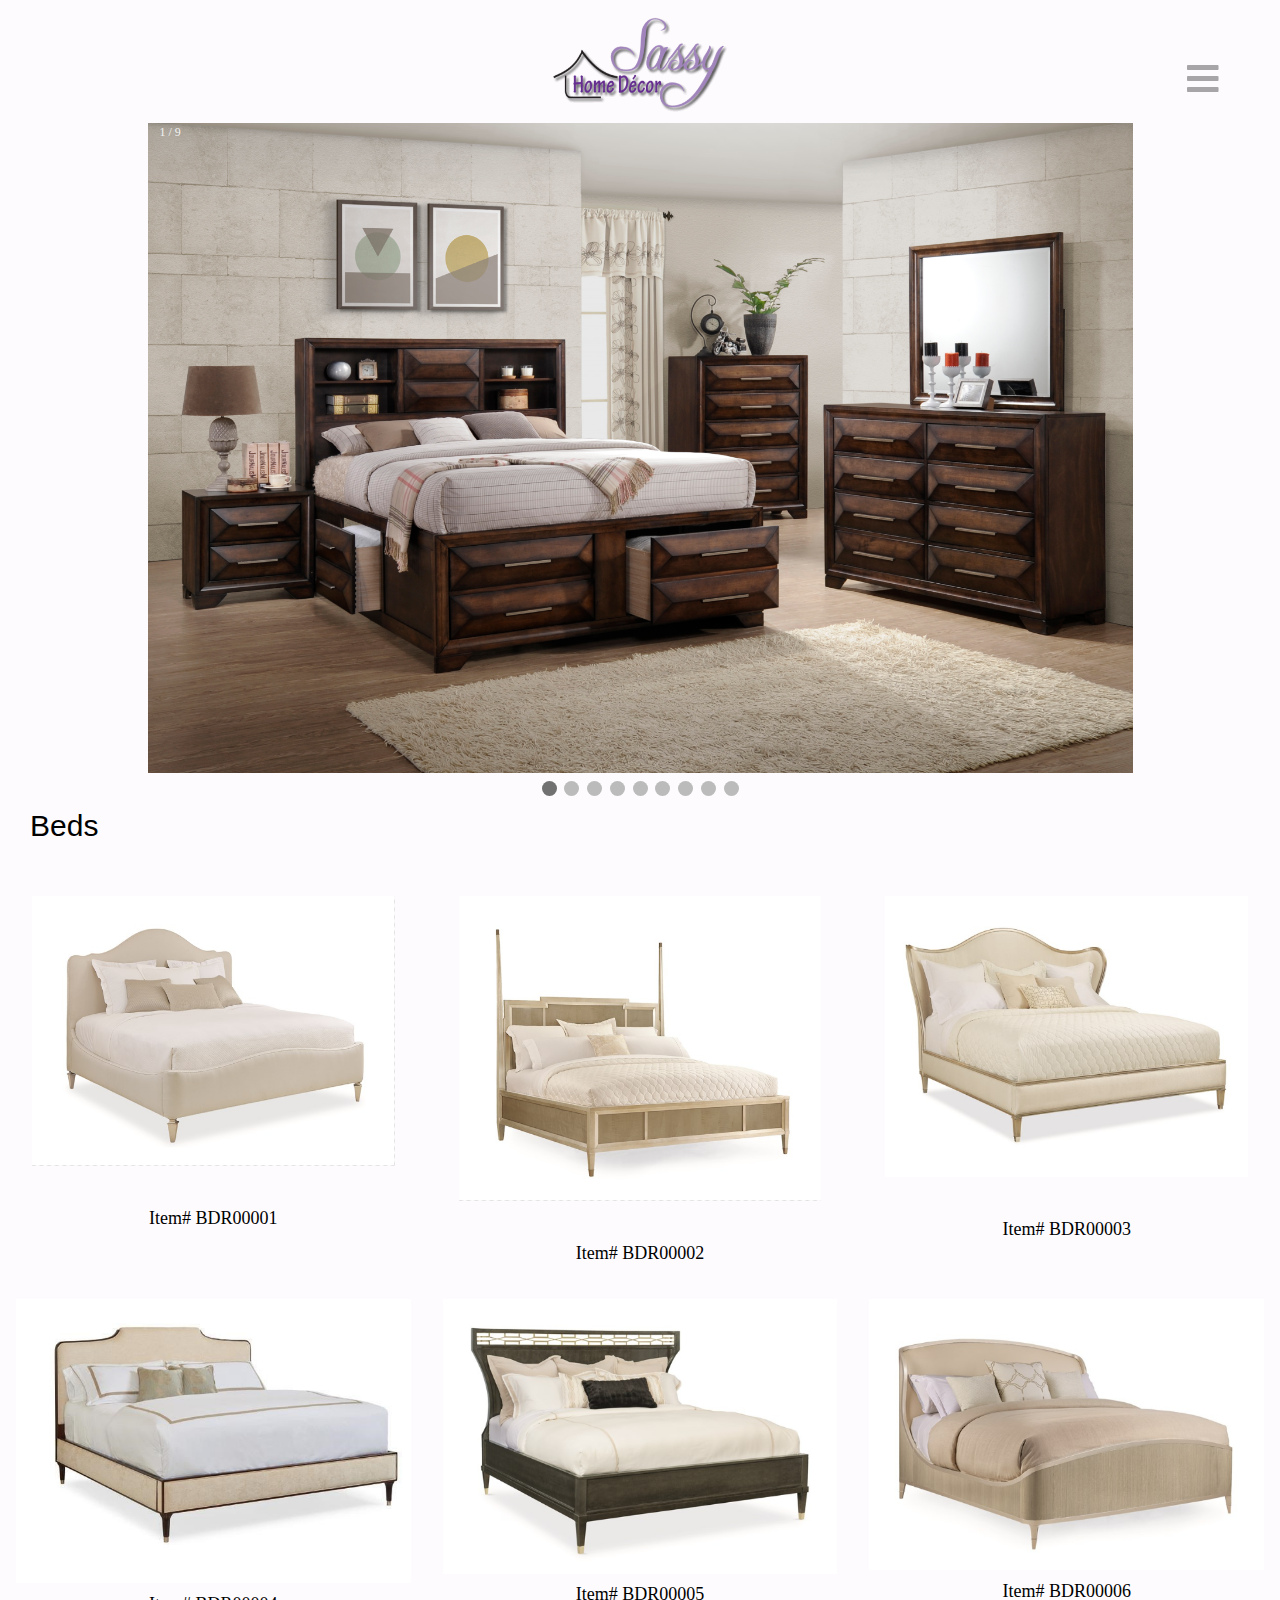
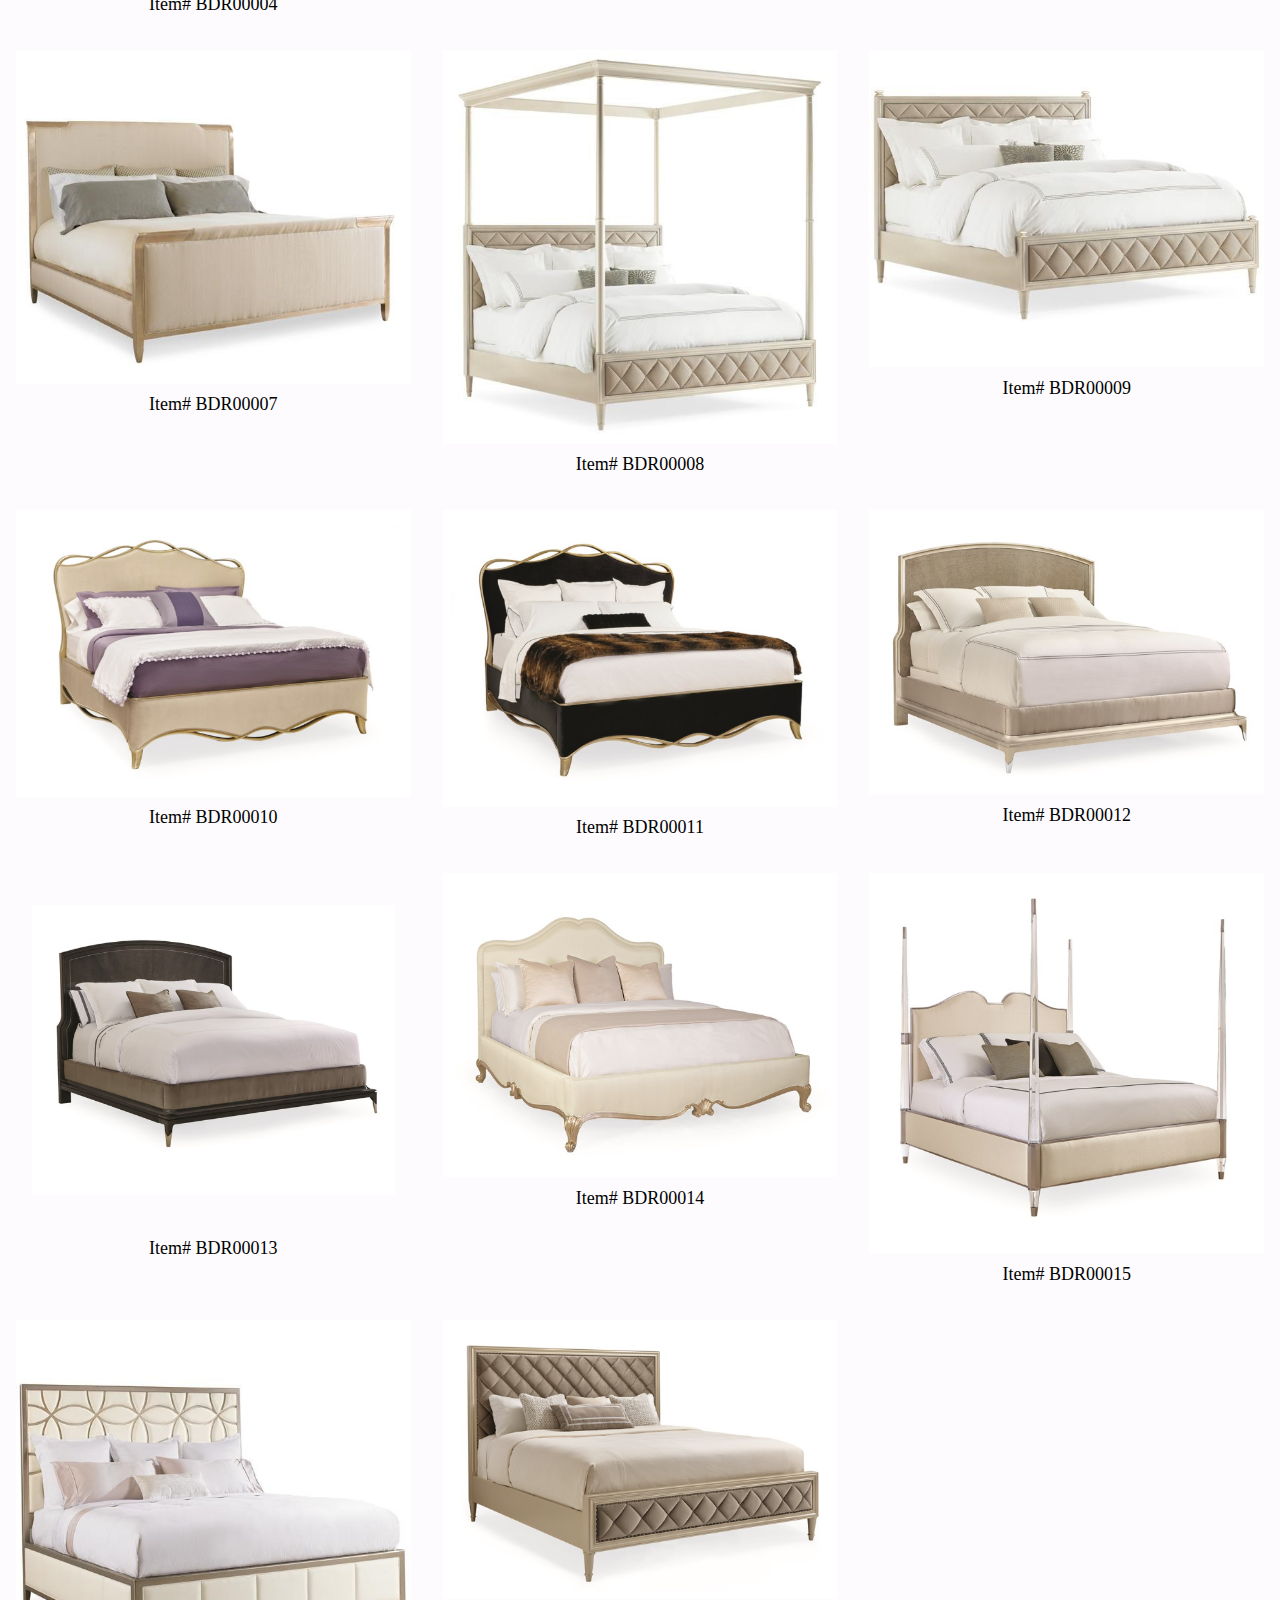
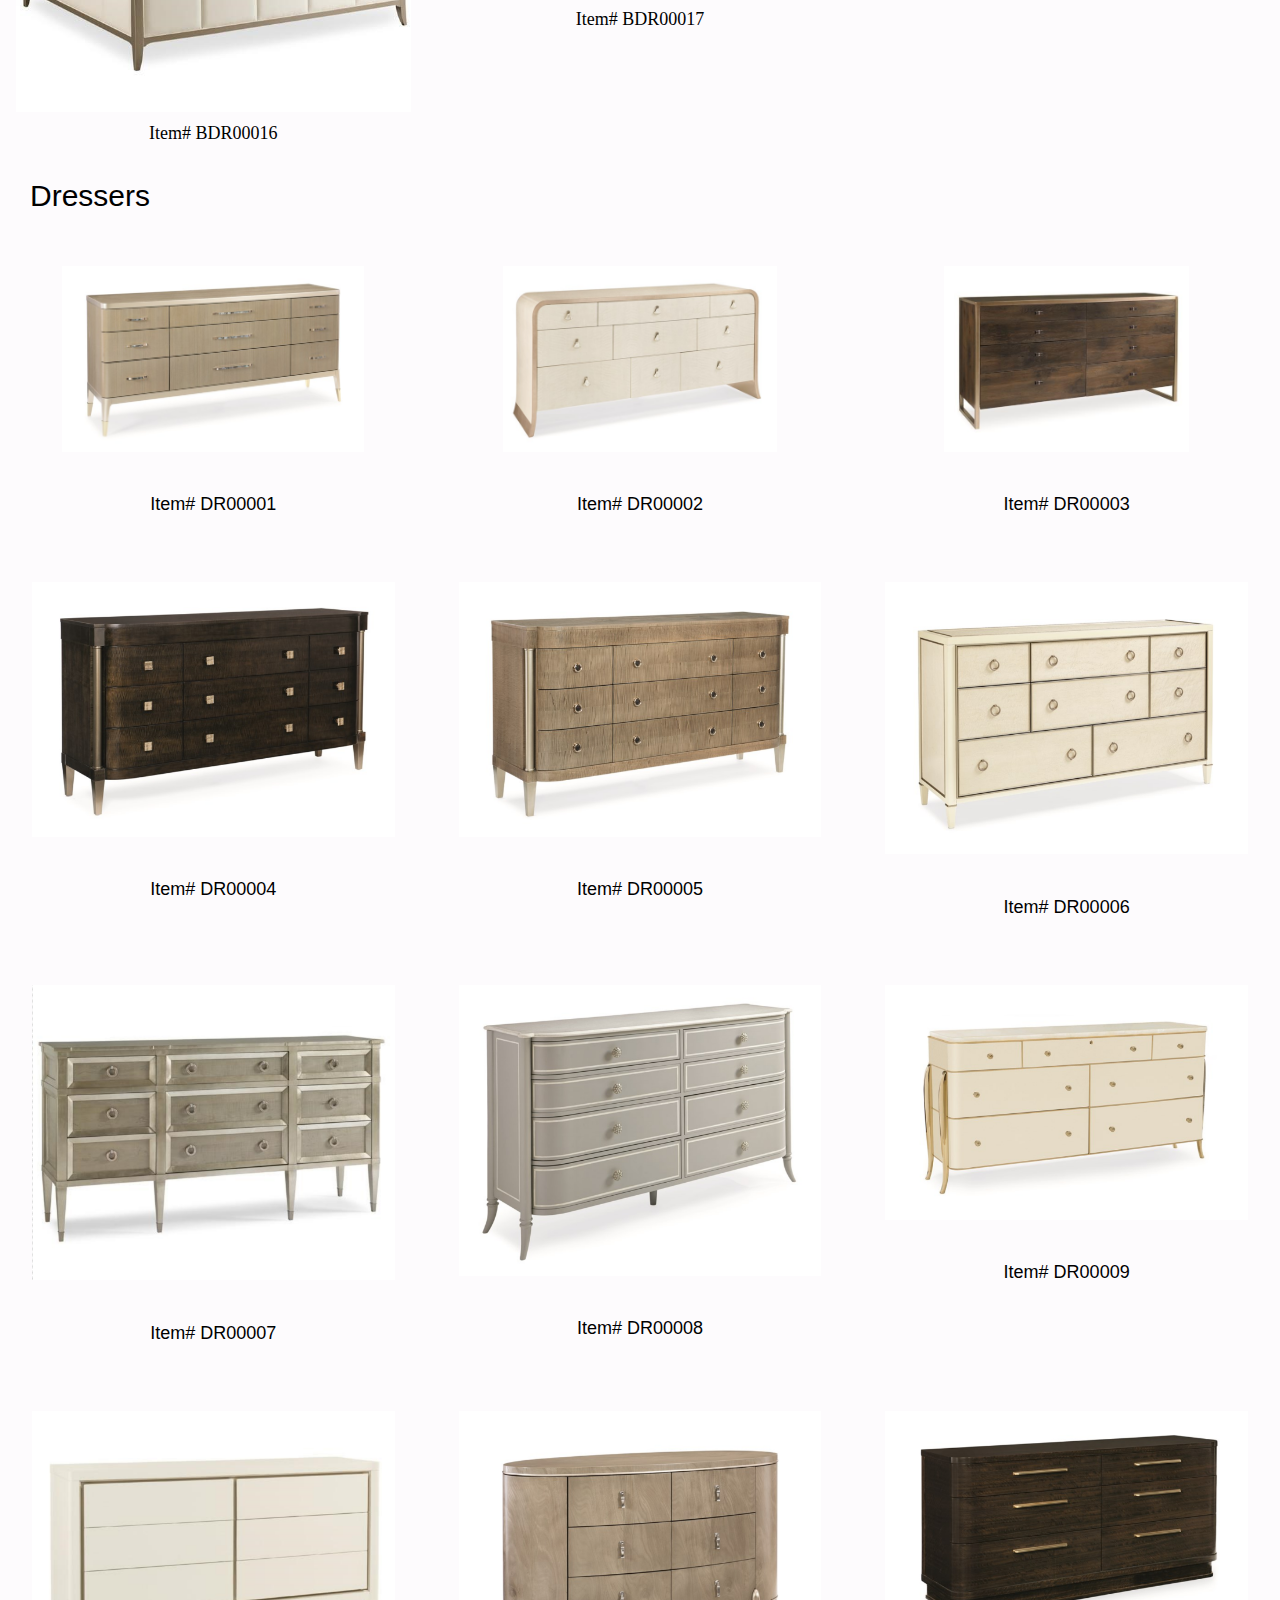
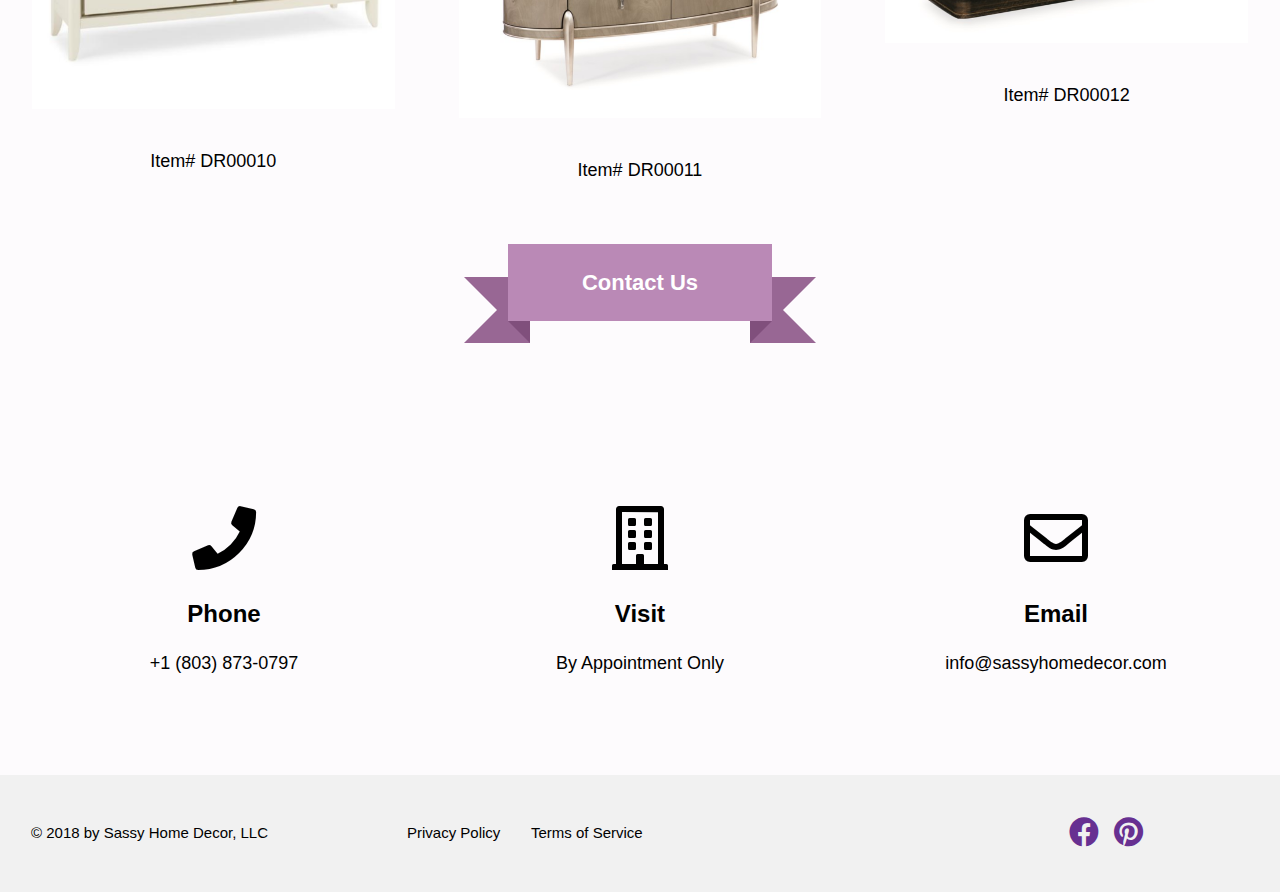
<file: Development/Products/Bedroom.html>
<!DOCTYPE html>
<html lang="en" dir="ltr">
  <head>
    <meta charset="utf-8">
    <meta name="viewport" content="width=device-width, initial-scale=1.0">
    <meta http-equiv="X-UA-Compatible" content="ie=edge">
    <meta name="description" content="Affordable and Professional Home Decor For You">
    <meta name="keywords" content="">
    <title>Sassy Home Decor | Furniture - Bedroom</title>
    <link rel="stylesheet" href="https://use.fontawesome.com/releases/v5.2.0/css/all.css">
<link rel="stylesheet" href="https://www.w3schools.com/w3css/4/w3.css">
    <link rel="stylesheet" href=../css/style.css>
  </head>
  <body>

  <!-- Open Sidebar Section -->
  <div class="contact-menu-btn">
    <span class="shd-button shd-top shd-left shd-white shd-2XL shd-text-grey shd-hov-ln-blk" style="top:1.25em; right:1.25em;">
      <a href="#" onClick="openNavMenu()">
        <i class="fa fa-bars" style="color:#a7a5a7"></i>
      </a>
    </span>
  </div>
  <!-- Close Sidebar Section -->

  <div id="sideMenu" class="side-nav">
    <a href="#" class="btn-close" onClick="closeNavMenu()">&times;</a>
      <div class="side-subnav">
        <a href="../../index.html" onClick="closeNavMenu()">Home</a>
        <a href="../../about.html" onClick="closeNavMenu()">About</a>
        <a href="../../pricing.html" onClick="closeNavMenu()">Pricing</a>
        <a href="../../furniture.html" onClick="closeNavMenu()">Furniture</a>
        <a href="../../contact.html" onClick="closeNavMenu()">Contact</a>
        <div class="social-media-sidebar">
          <a class="social_media" href="https://www.facebook.com/Sassy-Home-Decor-135284410007750/">
            <i class="fab fa-facebook" style="font-size: 1.5em;"></i>
          </a>
          <a class="social_media" href="https://www.pinterest.com/sassyhomedecor/">
            <i class="fab fa-pinterest" style="font-size: 1.5em;"></i>
          </a>
        </div>
      </div>
  </div>

  <div id="main_furniture" class="furniture_page">
        <div class="furniture_logo"></div>
        <div class="slideshow-container">
          <div class="mySlides fade">
            <div class="numbertext">1 / 9</div>
            <img src="../img/FURNITURE ITEMS/UFS Bedroom 1035-Anthem.png" alt="" class="img_sizing">
            <div class="text"></div>
          </div>
          <div class="mySlides fade">
            <div class="numbertext">2 / 9</div>
            <img src="../img/FURNITURE ITEMS/UFS Bedroom 1038-Essence.png" alt="" class="img_sizing">
            <div class="text"></div>
          </div>
          <div class="mySlides fade">
            <div class="numbertext">3 / 9</div>
            <img src="../img/FURNITURE ITEMS/CF-Bedroom Infinity Gold.png" alt="" class="img_sizing">
            <div class="text"></div>
          </div>
          <div class="mySlides fade">
            <div class="numbertext">4 / 9</div>
              <img src="../img/FURNITURE ITEMS/CF-Bedroom Sonia.png" alt="" class="img_sizing">
            <div class="text"></div>
          </div>
          <div class="mySlides fade">
            <div class="numbertext">5 / 9</div>
            <img src="../img/FURNITURE ITEMS/CF-Bedroom Infinity Antique.png" alt="" class="img_sizing">
            <div class="text"></div>
          </div>
          <div class="mySlides fade">
            <div class="numbertext">6 / 9</div>
            <img src="../img/FURNITURE ITEMS/CF-Bedroom Olivia.png" alt="" class="img_sizing">
            <div class="text"></div>
          </div>
          <div class="mySlides fade">
            <div class="numbertext">7 / 9</div>
              <img src="../img/FURNITURE ITEMS/CF-Bedroom Infinity Cherry.png" alt="" class="img_sizing">
            <div class="text"></div>
          </div>
          <div class="mySlides fade">
            <div class="numbertext">8 / 9</div>
              <img src="../img/FURNITURE ITEMS/CF-Bedroom Gloria.png" alt="" class="img_sizing">
            <div class="text"></div>
          </div>
          <div class="mySlides fade">
            <div class="numbertext">9 / 9</div>
            <img src="../img/FURNITURE ITEMS/CF-Bedroom Pamela.png" alt="" class="img_sizing">
            <div class="text"></div>
          </div>
        </div>
        <div style="text-align:center">
          <span class="dot"></span>
          <span class="dot"></span>
          <span class="dot"></span>
          <span class="dot"></span>
          <span class="dot"></span>
          <span class="dot"></span>
          <span class="dot"></span>
          <span class="dot"></span>
          <span class="dot"></span>
        </div>
        <h2 class="bedroom_subheader" style="margin: 0em 0em 0em 1em;">Beds</h2>
          <div class="w3-row w3-center">
            <div class="w3-col w3-container m4 w3-padding-16" style="">
                <img src="../img/FURNITURE ITEMS/CARC A Night In Paris-CC CLA-017-105:145:125.png" alt="" class="w3-container w3-padding-32 BDR00001" style="max-width: 100%; max-height: 100%; align: center;">
                <p class="item-header w3-large" style="text-align: center;">Item# BDR00001</p>
            </div>
            <div class="w3-col w3-container m4 w3-padding-16" style="">
                <img src="../img/FURNITURE ITEMS/CARC After Hours-CC CLA-417-129:149:109.png" alt="" class="w3-container w3-padding-32 BDR00002" style="max-width: 100%; max-height: 100%; text-align: center;">
                <p class="item-header w3-large" style="text-align: center;">Item# BDR00002</p>
            </div>
            <div class="w3-col w3-container m4 w3-padding-16" style="">
                <img src="../img/FURNITURE ITEMS/CARC Bedtime Beauty-CC CLA-016-103:143:123.png" alt="" class="w3-container w3-padding-32 BDR00003" style="max-width: 100%; max-height: 100%; text-align: center;">
                <p class="item-header w3-large" style="text-align: center;">Item# BDR00003</p>
            </div>
          </div>
          <div class="w3-row w3-padding-8">
            <div class="w3-col w3-container m4 w3-padding-16" style="">
                <img src="../img/FURNITURE ITEMS/CARC Easy On The Eyes-CC TRA-KINBED:QUEBED:CALBED-023.png" alt="" class="BDR00004" style="max-width: 100%; max-height: 100%; text-align: center;">
                <p class="item-header w3-large" style="text-align: center;">Item# BDR00004</p>
            </div>
            <div class="w3-col w3-container m4 w3-padding-16" style="">
                <img src="../img/FURNITURE ITEMS/CARC Good Night-CC CLA-106-147:107:127.png" alt="" class="BDR00005" style="max-width: 100%; max-height: 100%; text-align: center;">
                <p class="item-header w3-large" style="text-align: center;">Item# BDR00005</p>
            </div>
            <div class="w3-col w3-container m4 w3-padding-16" style="">
                <img src="../img/FURNITURE ITEMS/CARC Good Nights Sleep-CC CLA-417-126:106:146.png" alt="" class="BDR00006" style="max-width: 100%; max-height: 100%; text-align: center;">
                <p class="item-header w3-large" style="text-align: center;">Item# BDR00006</p>
            </div>
          </div>
          <div class="w3-row w3-padding-8">
            <div class="w3-col w3-container m4 w3-padding-16" style="">
              <img src="../img/FURNITURE ITEMS/CARC Night in Shining Armor-CC CON-KINBED:QUEBED:CALBED-008.png" alt="" class="BDR00007" style="max-width: 100%; max-height: 100%; text-align: center;">
              <p class="item-header w3-large" style="text-align: center;">Item# BDR00007</p>
            </div>
            <div class="w3-col w3-container m4 w3-padding-16" style="">
              <img src="../img/FURNITURE ITEMS/CARC Over The Top-CC TRA-CALBED:KINBED-010.png" alt="" class="BDR00008" style="max-width: 100%; max-height: 100%; text-align: center;">
              <p class="item-header w3-large" style="text-align: center;">Item# BDR00008</p>
            </div>
            <div class="w3-col w3-container m4 w3-padding-16" style="">
              <img src="../img/FURNITURE ITEMS/CARC Pillow Talk TRA-QUEBED:CALBED:KINBED-012.png" alt="" class="BDR00009" style="max-width: 100%; max-height: 100%; text-align: center;">
              <p class="item-header w3-large" style="text-align: center;">Item# BDR00009</p>
            </div>
          </div>
          <div class="w3-row w3-padding-8">
            <div class="w3-col w3-container m4 w3-padding-16" style="">
                <img src="../img/FURNITURE ITEMS/CARC Ribbon Bed 1-CS SIG-416-104:124:144.png" alt="" class="BDR00010" style="max-width: 100%; max-height: 100%; text-align: center;">
                <p class="item-header w3-large" style="text-align: center;">Item# BDR00010</p>
            </div>
            <div class="w3-col w3-container m4 w3-padding-16" style="">
                <img src="../img/FURNITURE ITEMS/CARC Ribbon Bed-2-CS SIG-416-103:123:143.png" alt="" class="BDR00011" style="max-width: 100%; max-height: 100%; text-align: center;">
                <p class="item-header w3-large" style="text-align: center;">Item# BDR00011</p>
            </div>
            <div class="w3-col w3-container m4 w3-padding-16" style="">
                <img src="../img/FURNITURE ITEMS/CARC Rise To The Occasion-CC CLA-417-105:125:145.png" alt="" class="BDR00012" style="max-width: 100%; max-height: 100%; text-align: center;">
                <p class="item-header w3-large" style="text-align: center;">Item# BDR00012</p>
            </div>
          </div>
          <div class="w3-row w3-padding-8">
            <div class="w3-col w3-container m4 w3-padding-16" style="">
                <img src="../img/FURNITURE ITEMS/CARC Call It A Night-CC CLA-417-1010:1210:1410.png" alt="" class="w3-container w3-padding-32 BDR00013" style="max-width: 100%; max-height: 100%; text-align: center;">
                <p class="item-header w3-large" style="text-align: center;">Item# BDR00013</p>
            </div>
            <div class="w3-col w3-container m4 w3-padding-16" style="">
                <img src="../img/FURNITURE ITEMS/CARC Night And Day-CC CLA-416-124:144:104.png" alt="" class="BDR00014" style="max-width: 100%; max-height: 100%; text-align: center;">
                <p class="item-header w3-large" style="text-align: center;">Item# BDR00014</p>
            </div>
            <div class="w3-col w3-container m4 w3-padding-16" style="">
                <img src="../img/FURNITURE ITEMS/CARC Post Is Clear-CC CLA-417-121:141.png" alt="" class="BDR00015" style="max-width: 100%; max-height: 100%; text-align: center;">
                <p class="item-header w3-large" style="text-align: center;">Item# BDR00015</p>
            </div>
          </div>
          <div class="w3-row w3-padding-8">
            <div class="w3-col w3-container m4 w3-padding-16" style="">
                <img src="../img/FURNITURE ITEMS/CARC Sleeping Beauty-CC CON-KINBED:CALBED:QUEBED-013.png" alt="" class="BDR00016" style="max-width: 100%; max-height: 100%; text-align: center;">
                <p class="item-header w3-large" style="text-align: center;">Item# BDR00016</p>
            </div>
            <div class="w3-col w3-container m4 w3-padding-16" style="">
                <img src="../img/FURNITURE ITEMS/CARC Diamonds Are Forever-CC CLA-015-103:143:123.png" alt="" class="BDR00017" style="max-width: 100%; max-height: 100%; text-align: center;">
                <p class="item-header w3-large" style="text-align: center;">Item# BDR00017</p>
            </div>
          </div>
        </div>



        <h2 class="bedroom_subheader" style="margin: 0em 0em 0em 1em;">Dressers</h2>
        <div class="w3-row w3-center">
          <div class="w3-col w3-container m4 w3-padding-16" style="">
              <img src="../img/FURNITURE ITEMS/CARC All Dressed Up-CC CLA-417-032.png" alt="" class="w3-container w3-padding-32 DR00001" style="max-width: 100%; max-height: 250px; align: center;">
              <p class="item-header w3-large" style="text-align: center;">Item# DR00001</p>
          </div>
          <div class="w3-col w3-container m4 w3-padding-16" style="">
              <img src="../img/FURNITURE ITEMS/CARC Amazing Grace-CC CON-CLOSTO-083.png" alt="" class="w3-container w3-padding-32 DR00002" style="max-width: 100%; max-height: 250px; text-align: center;">
              <p class="item-header w3-large" style="text-align: center;">Item# DR00002</p>
          </div>
          <div class="w3-col w3-container m4 w3-padding-16" style="">
              <img src="../img/FURNITURE ITEMS/CARC Artisans Dresser-MAB ATS-DRESSR-004.png" alt="" class="w3-container w3-padding-32 DR00003" style="max-width: 100%; max-height: 250px; text-align: center;">
              <p class="item-header w3-large" style="text-align: center;">Item# DR00003</p>
          </div>
        </div>
        <div class="w3-row w3-center">
          <div class="w3-col w3-container m4 w3-padding-16" style="">
              <img src="../img/FURNITURE ITEMS/CARC Dramatic Presence-CC CLA-017-031.png" alt="" class="w3-container w3-padding-32 DR00004" style="max-width: 100%; max-height: 100%; align: center;">
              <p class="item-header w3-large" style="text-align: center;">Item# DR00004</p>
          </div>
          <div class="w3-col w3-container m4 w3-padding-16" style="">
              <img src="../img/FURNITURE ITEMS/CARC Everywhere To Go-CC CLA-017-033.png" alt="" class="w3-container w3-padding-32 DR00005" style="max-width: 100%; max-height: 100%; text-align: center;">
              <p class="item-header w3-large" style="text-align: center;">Item# DR00005</p>
          </div>
          <div class="w3-col w3-container m4 w3-padding-16" style="">
              <img src="../img/FURNITURE ITEMS/CARC Eye For Style-CC CLA-016-033.png" alt="" class="w3-container w3-padding-32 DR00006" style="max-width: 100%; max-height: 100%; text-align: center;">
              <p class="item-header w3-large" style="text-align: center;">Item# DR00006</p>
          </div>
        </div>
        <div class="w3-row w3-center">
          <div class="w3-col w3-container m4 w3-padding-16" style="">
              <img src="../img/FURNITURE ITEMS/CARC Italian Dressing-CC TRA-CLOSTO-037.png" alt="" class="w3-container w3-padding-32 DR00007" style="max-width: 100%; max-height: 100%; align: center;">
              <p class="item-header w3-large" style="text-align: center;">Item# DR00007</p>
          </div>
          <div class="w3-col w3-container m4 w3-padding-16" style="">
              <img src="../img/FURNITURE ITEMS/CARC Madame-CC TRA-CLOSTO-085.png" alt="" class="w3-container w3-padding-32 DR00008" style="max-width: 100%; max-height: 100%; text-align: center;">
              <p class="item-header w3-large" style="text-align: center;">Item# DR00008</p>
          </div>
          <div class="w3-col w3-container m4 w3-padding-16" style="">
              <img src="../img/FURNITURE ITEMS/CARC The Parisian Dresser-CS SIG-416-031.png" alt="" class="w3-container w3-padding-32 DR00009" style="max-width: 100%; max-height: 100%; text-align: center;">
              <p class="item-header w3-large" style="text-align: center;">Item# DR00009</p>
          </div>
        </div>
        <div class="w3-row w3-center">
          <div class="w3-col w3-container m4 w3-padding-16" style="">
              <img src="../img/FURNITURE ITEMS/CARC Snow White-CC CON-CLOSTO-048.png" alt="" class="w3-container w3-padding-32 DR00010" style="max-width: 100%; max-height: 100%; align: center;">
              <p class="item-header w3-large" style="text-align: center;">Item# DR00010</p>
          </div>
          <div class="w3-col w3-container m4 w3-padding-16" style="">
              <img src="../img/FURNITURE ITEMS/CARC Stands Alone-CC CLA-417-011.png" alt="" class="w3-container w3-padding-32 DR00011" style="max-width: 100%; max-height: 100%; text-align: center;">
              <p class="item-header w3-large" style="text-align: center;">Item# DR00011</p>
          </div>
          <div class="w3-col w3-container m4 w3-padding-16" style="">
              <img src="../img/FURNITURE ITEMS/CARC Streamline Dresser-MSB M023-417-011.png" alt="" class="w3-container w3-padding-32 DR00012" style="max-width: 100%; max-height: 100%; text-align: center;">
              <p class="item-header w3-large" style="text-align: center;">Item# DR00012</p>
          </div>
        </div>

        <h1 class="contact_ribbon">
            <strong class="ribbon-content">Contact Us</strong>
        </h1>
        <div class="w3-container col-container w3-padding-64">
              <div class="w3-container w3-third margin col w3-card-3 expand">
                <div class="w3-center w3-panel">
                    <i class="fas fa-phone w3-jumbo w3-center w3-padding-16"></i>
                    <h3 class="w3-xlarge">
                      <b>Phone</b>
                    </h3>
                    <p class="readable w3-large">
                      +1 (803) 873-0797
                    </p>
                </div>
              </div>
              <div class="w3-container w3-third margin col w3-card-3 expand">
                <div class="w3-center w3-panel">
                    <i class="far fa-building w3-jumbo w3-center w3-padding-16"></i>
                    <h3 class="w3-xlarge">
                      <b>Visit</b>
                    </h3>
                    <p class="readable w3-large">
                      By Appointment Only
                    </p>
                  </div>
                </div>
                <div class="w3-container w3-third margin col w3-card-3 expand">
                  <div class="w3-center w3-panel">
                      <i class="far fa-envelope w3-jumbo w3-center w3-padding-16"></i>
                      <h3 class="w3-xlarge">
                        <b>Email</b>
                      </h3>
                      <p class="readable w3-large">
                        info@sassyhomedecor.com
                      </p>
                  </div>
                </div>
        </div>
        <div class="w3-light-grey w3-padding-32">
        <div class="w3-container col-container">
          <div class="w3-threequarter">
            <div class="w3-col" style="width: 370px;">
              <p class="SHD_rights">&#169; 2018 by Sassy Home Decor, LLC</p>
            </div>
            <div class="w3-col" style="width:270px; padding-top:1em">
              <div class="w3-container w3-col" style="width: 140px;">
                <a href="#" class="SHD_privacy">Privacy Policy</a>
              </div>
              <div class="w3-col" style="width: 130px;" >
                <a href="#" class="SHD_terms">Terms of Service</a>
              </div>
            </div>
          </div>
          <div class="w3-quarter w3-center" style="padding-top:0.65em;">
            <a class="social_media" href="https://www.facebook.com/Sassy-Home-Decor-135284410007750/">
              <i class="fab fa-facebook" style="font-size: 2em;"></i>
            </a>
            <a class="social_media" href="https://www.pinterest.com/sassyhomedecor/">
              <i class="fab fa-pinterest" style="font-size: 2em;"></i>
            </a>
          </div>
        </div>
      </div>
    </div>

    <script>
      function openNavMenu(){
        document.getElementById('sideMenu').style.width = '250px';
        document.getElementById('main').style.marginRight = '250px';
      }
      function closeNavMenu(){
        document.getElementById('sideMenu').style.width = '0px';
        document.getElementById('main').style.marginRight = '0px';
      }

      var slideIndex = 0;
      showSlides();

      function showSlides() {
          var i;
          var slides = document.getElementsByClassName("mySlides");
          var dots = document.getElementsByClassName("dot");
          for (i = 0; i < slides.length; i++) {
             slides[i].style.display = "none";
          }
          slideIndex++;
          if (slideIndex > slides.length) {slideIndex = 1}
          for (i = 0; i < dots.length; i++) {
              dots[i].className = dots[i].className.replace(" active", "");
          }
          slides[slideIndex-1].style.display = "block";
          dots[slideIndex-1].className += " active";
          setTimeout(showSlides, 4000); // Change image every 2 seconds
      }
    </script>


  </body>
</html>
</file>
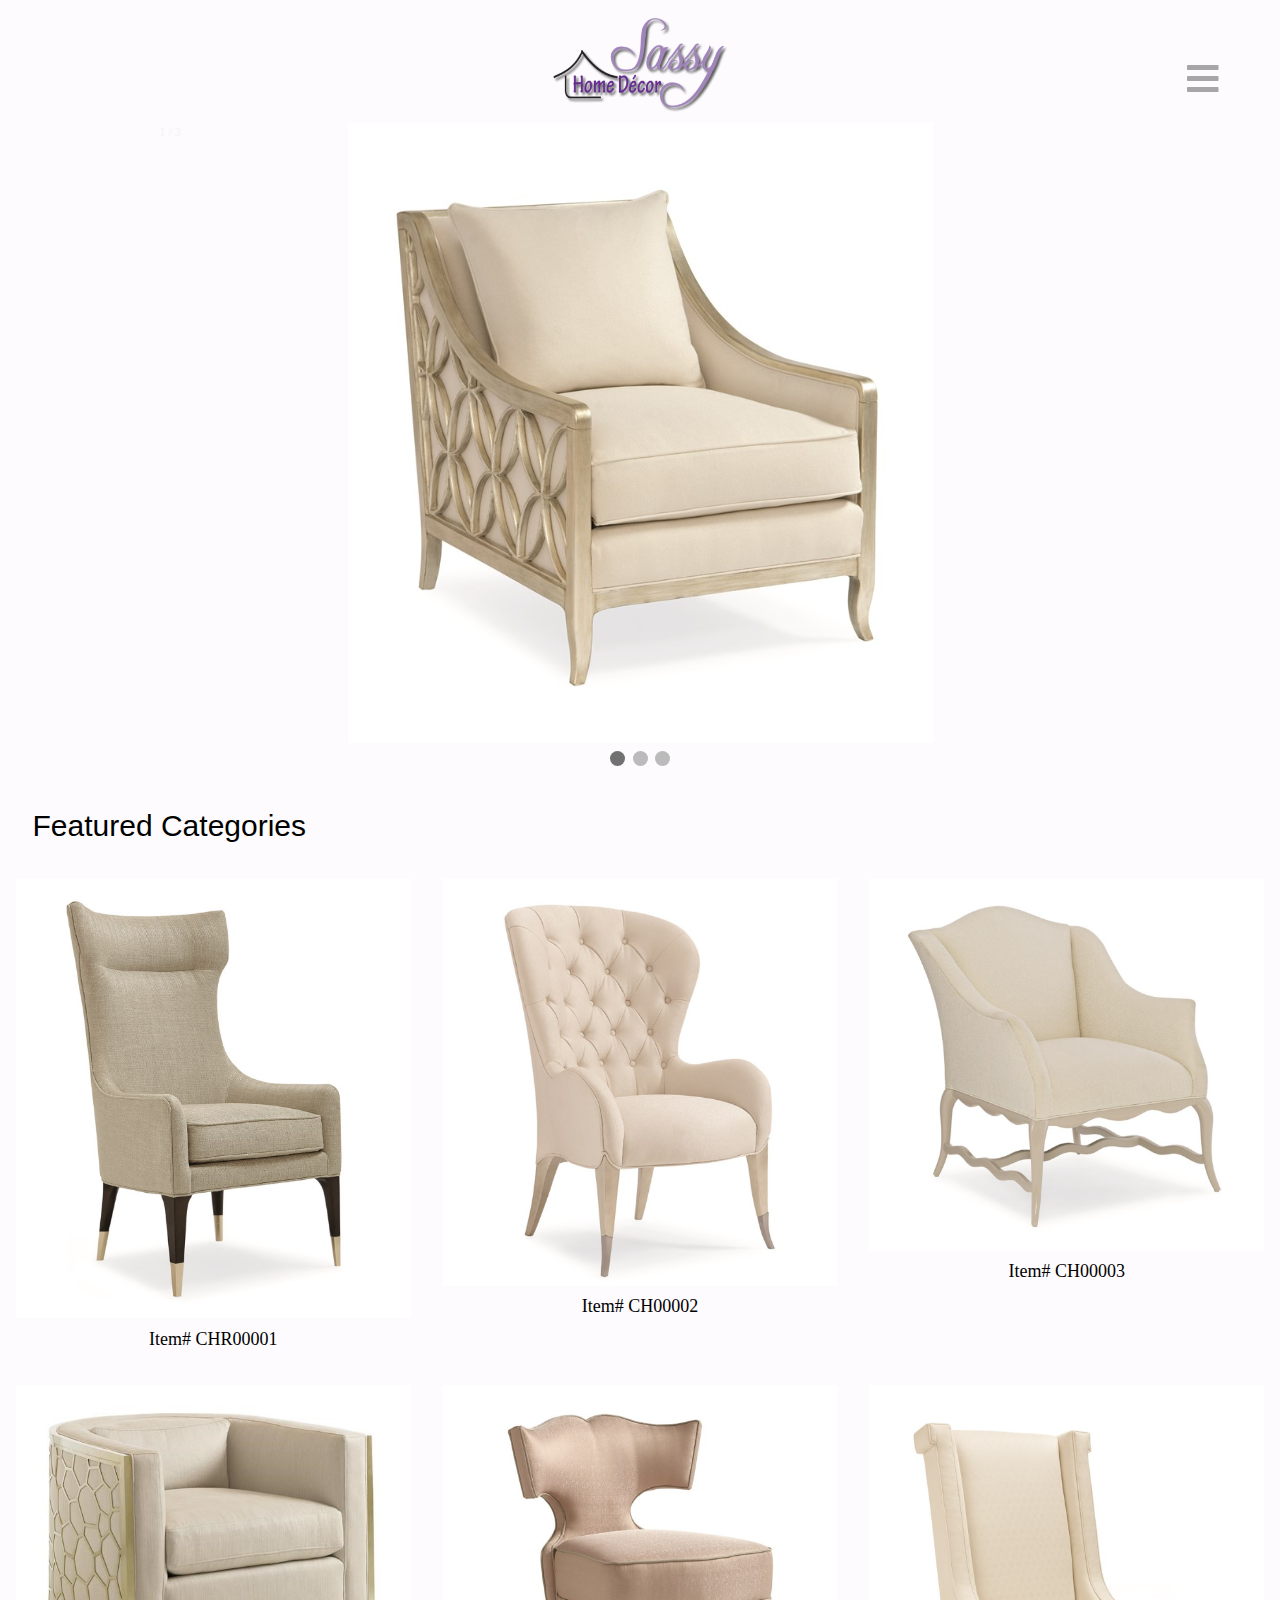
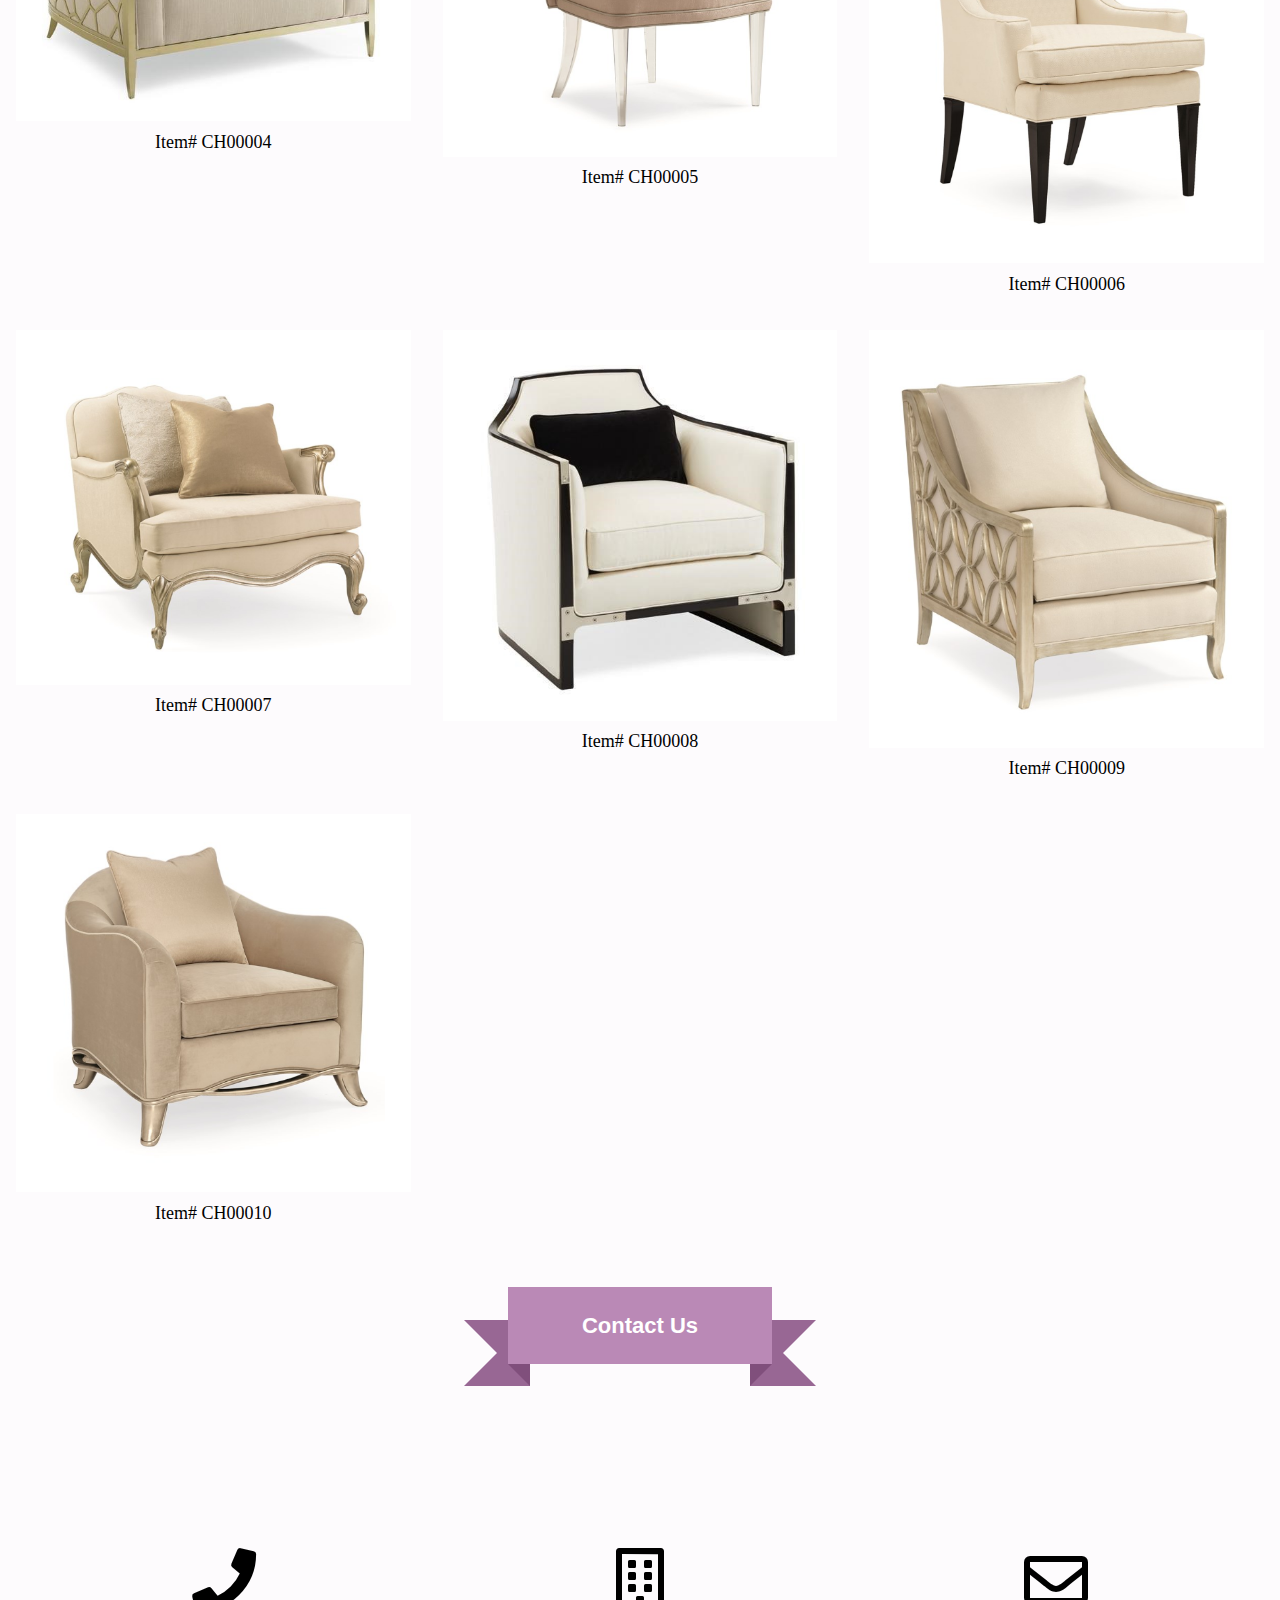
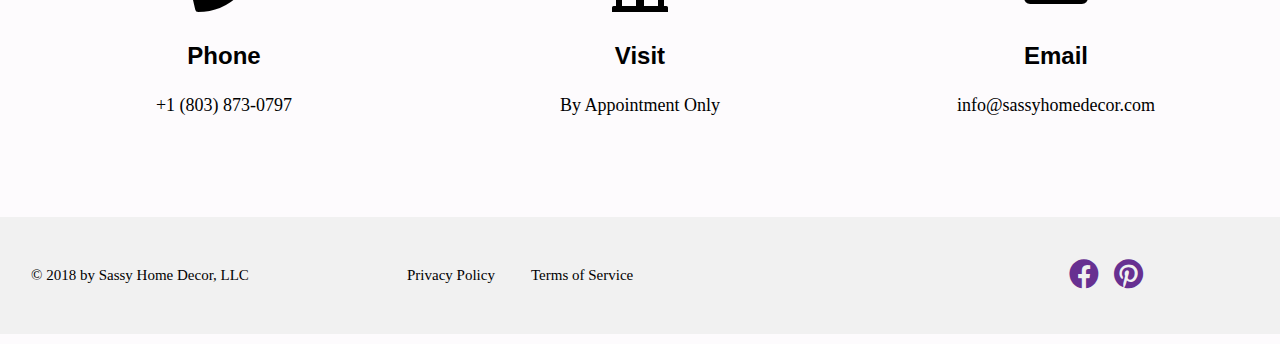
<file: Development/Products/Custom.html>
<!DOCTYPE html>
<html lang="en" dir="ltr">
  <head>
    <meta charset="utf-8">
    <meta name="viewport" content="width=device-width, initial-scale=1.0">
    <meta http-equiv="X-UA-Compatible" content="ie=edge">
    <meta name="description" content="Affordable and Professional Home Decor For You">
    <meta name="keywords" content="">
    <title>Sassy Home Decor | Furniture - Custom</title>
    <link rel="stylesheet" href="https://use.fontawesome.com/releases/v5.2.0/css/all.css">
<link rel="stylesheet" href="https://www.w3schools.com/w3css/4/w3.css">
    <link rel="stylesheet" href=../css/style.css>
  </head>
  <body>

  <!-- Open Sidebar Section -->
  <div class="contact-menu-btn">
    <span class="shd-button shd-top shd-left shd-white shd-2XL shd-text-grey shd-hov-ln-blk" style="top:1.25em; right:1.25em;">
      <a href="#" onClick="openNavMenu()">
        <i class="fa fa-bars" style="color:#a7a5a7"></i>
      </a>
    </span>
  </div>
  <!-- Close Sidebar Section -->

  <div id="sideMenu" class="side-nav">
    <a href="#" class="btn-close" onClick="closeNavMenu()">&times;</a>
      <div class="side-subnav">
        <a href="../../index.html" onClick="closeNavMenu()">Home</a>
        <a href="../../about.html" onClick="closeNavMenu()">About</a>
        <a href="../../pricing.html" onClick="closeNavMenu()">Pricing</a>
        <a href="../../furniture.html" onClick="closeNavMenu()">Furniture</a>
        <a href="../../contact.html" onClick="closeNavMenu()">Contact</a>
        <div class="social-media-sidebar">
          <a class="social_media" href="https://www.facebook.com/Sassy-Home-Decor-135284410007750/">
            <i class="fab fa-facebook" style="font-size: 1.5em;"></i>
          </a>
          <a class="social_media" href="https://www.pinterest.com/sassyhomedecor/">
            <i class="fab fa-pinterest" style="font-size: 1.5em;"></i>
          </a>
        </div>
      </div>
  </div>

  <div id="main_furniture" class="furniture_page">
        <div class="furniture_logo"></div>
        <div class="slideshow-container w3-center">
          <div class="mySlides fade">
            <div class="numbertext">1 / 3</div>
            <img src="../img/FURNITURE ITEMS/CARC Social Butterfly-CU UPH-CHALOU-02D.png" alt="" style="height: auto; max-width: 75%;" class="">
            <div class="text"></div>
          </div>
          <div class="mySlides fade">
            <div class="numbertext">2 / 3</div>
            <img src="../img/FURNITURE ITEMS/CARC Inside Story-CU UPH-417-035-A.png" alt="" style="height: auto; max-width: 75%;" class="">
            <div class="text"></div>
          </div>
          <div class="mySlides fade">
            <div class="numbertext">3 / 3</div>
            <img src="../img/FURNITURE ITEMS/CARC Poetry In Motion UPH-416-135-A.png" alt="" style="height: auto; max-width: 75%;" class="">
            <div class="text"></div>
          </div>
        </div>
        <div style="text-align:center">
          <span class="dot"></span>
          <span class="dot"></span>
          <span class="dot"></span>
        </div>
        <h2 class="feature-heading">Featured Categories</h2>
          <div class="w3-row w3-padding-8">
            <div class="w3-col w3-container m4 w3-padding-16" style="">
              <img src="../img/FURNITURE ITEMS/CARC Perfect Pairing-CU CLA-016-271.png" alt="" class="CH00001" style="min-height: 200px; min-width: 100%; max-width: 100%; max-height: 100%; text-align: center;">
              <p class="item-header w3-large" style="text-align: center;">Item# CHR00001</p>
            </div>
            <div class="w3-col w3-container m4 w3-padding-16" style="">
              <img src="../img/FURNITURE ITEMS/CARC Inside Story-CU UPH-417-035-A.png" alt="" class="CH00002" style="min-height: 200px; min-width: 100%; max-width: 100%; max-height: 100%; text-align: center;">
              <p class="item-header w3-large" style="text-align: center;">Item# CH00002</p>
            </div>
            <div class="w3-col w3-container m4 w3-padding-16" style="">
              <img src="../img/FURNITURE ITEMS/CARC Poetry In Motion UPH-416-135-A.png" alt="" class="CH00003" style="min-height: 200px; min-width: 100%; max-width: 100%; max-height: 100%; text-align: center;">
              <p class="item-header w3-large" style="text-align: center;">Item# CH00003</p>
            </div>
          </div>
          <div class="w3-row w3-padding-8">
            <div class="w3-col w3-container m4 w3-padding-16" style="">
              <img src="../img/FURNITURE ITEMS/CARC Ice Breaker-CU UPH-CHAWOO-71A.png" alt="" class="CH00004" style="min-height: 200px; min-width: 100%; max-width: 100%; max-height: 100%; text-align: center;">
              <p class="item-header w3-large" style="text-align: center;">Item# CH00004</p>
            </div>
            <div class="w3-col w3-container m4 w3-padding-16" style="">
              <img src="../img/FURNITURE ITEMS/CARC Facet-Nating-CU UPH-015-133-A.png" alt="" class="CH00005" style="min-height: 200px; min-width: 100%; max-width: 100%; max-height: 100%; text-align: center;">
              <p class="item-header w3-large" style="text-align: center;">Item# CH00005</p>
            </div>
            <div class="w3-col w3-container m4 w3-padding-16" style="">
              <img src="../img/FURNITURE ITEMS/CARC Perfecto-CU CON-ARMCHA-017.png" alt="" class="CH00006" style="min-height: 200px; min-width: 100%; max-width: 100%; max-height: 100%; text-align: center;">
              <p class="item-header w3-large" style="text-align: center;">Item# CH00006</p>
            </div>
          </div>
          <div class="w3-row w3-padding-8">
            <div class="w3-col w3-container m4 w3-padding-16" style="">
              <img src="../img/FURNITURE ITEMS/CARC Savoir Faire-CU UPH-CHACAV-27J.png" alt="" class="CH00007" style="min-height: 200px; min-width: 100%; max-width: 100%; max-height: 100%; text-align: center;">
              <p class="item-header w3-large" style="text-align: center;">Item# CH00007</p>
            </div>
            <div class="w3-col w3-container m4 w3-padding-16" style="">
              <img src="../img/FURNITURE ITEMS/CARC Simply Put-CU UPH-CHAWOO-83A.png" alt="" class="CH00008" style="min-height: 200px; min-width: 100%; max-width: 100%; max-height: 100%; text-align: center;">
              <p class="item-header w3-large" style="text-align: center;">Item# CH00008</p>
            </div>
            <div class="w3-col w3-container m4 w3-padding-16" style="">
              <img src="../img/FURNITURE ITEMS/CARC Social Butterfly-CU UPH-CHALOU-02D.png" alt="" class="CH00009" style="min-height: 200px; min-width: 100%; max-width: 100%; max-height: 100%; text-align: center;">
              <p class="item-header w3-large" style="text-align: center;">Item# CH00009</p>
            </div>
          </div>
          <div class="w3-row w3-padding-8">
            <div class="w3-col w3-container m4 w3-padding-16" style="">
              <img src="../img/FURNITURE ITEMS/CARC The Ribbon Chair-SU SGU-416-033-A.png" alt="" class="CH00010" style="min-height: 200px; min-width: 100%; max-width: 100%; max-height: 100%; text-align: center;">
              <p class="item-header w3-large" style="text-align: center;">Item# CH00010</p>
            </div>
            <!--<div class="w3-col w3-container m4 w3-padding-16" style="">
              <img src="" alt="" class="CH00011" style="min-height: 200px; min-width: 100%; max-width: 100%; max-height: 100%; text-align: center;">
              <p class="item-header w3-large" style="text-align: center;">Item# CH00011</p>
            </div>
             <div class="w3-col w3-container m4 w3-padding-16" style="">
              <img src="../" alt="" class="CH00012" style="min-height: 200px; min-width: 100%; max-width: 100%; max-height: 100%; text-align: center;">
              <p class="item-header w3-large" style="text-align: center;">Item# CH00012</p>
            </div> -->
          </div>

        <h1 class="contact_ribbon">
            <strong class="ribbon-content">Contact Us</strong>
        </h1>
        <div class="w3-container col-container w3-padding-64">
              <div class="w3-container w3-third margin col w3-card-3 expand">
                <div class="w3-center w3-panel">
                    <i class="fas fa-phone w3-jumbo w3-center w3-padding-16"></i>
                    <h3 class="w3-xlarge">
                      <b>Phone</b>
                    </h3>
                    <p class="readable w3-large">
                      +1 (803) 873-0797
                    </p>
                </div>
              </div>
              <div class="w3-container w3-third margin col w3-card-3 expand">
                <div class="w3-center w3-panel">
                    <i class="far fa-building w3-jumbo w3-center w3-padding-16"></i>
                    <h3 class="w3-xlarge">
                      <b>Visit</b>
                    </h3>
                    <p class="readable w3-large">
                      By Appointment Only
                    </p>
                  </div>
                </div>
                <div class="w3-container w3-third margin col w3-card-3 expand">
                  <div class="w3-center w3-panel">
                      <i class="far fa-envelope w3-jumbo w3-center w3-padding-16"></i>
                      <h3 class="w3-xlarge">
                        <b>Email</b>
                      </h3>
                      <p class="readable w3-large">
                        info@sassyhomedecor.com
                      </p>
                  </div>
                </div>
        </div>
        <div class="w3-light-grey w3-padding-32">
        <div class="w3-container col-container">
          <div class="w3-threequarter">
            <div class="w3-col" style="width: 370px;">
              <p class="SHD_rights">&#169; 2018 by Sassy Home Decor, LLC</p>
            </div>
            <div class="w3-col" style="width:270px; padding-top:1em">
              <div class="w3-container w3-col" style="width: 140px;">
                <a href="#" class="SHD_privacy">Privacy Policy</a>
              </div>
              <div class="w3-col" style="width: 130px;" >
                <a href="#" class="SHD_terms">Terms of Service</a>
              </div>
            </div>
          </div>
          <div class="w3-quarter w3-center" style="padding-top:0.65em;">
            <a class="social_media" href="https://www.facebook.com/Sassy-Home-Decor-135284410007750/">
              <i class="fab fa-facebook" style="font-size: 2em;"></i>
            </a>
            <a class="social_media" href="https://www.pinterest.com/sassyhomedecor/">
              <i class="fab fa-pinterest" style="font-size: 2em;"></i>
            </a>
          </div>
        </div>
      </div>
    </div>

    <script>
      function openNavMenu(){
        document.getElementById('sideMenu').style.width = '250px';
        document.getElementById('main').style.marginRight = '250px';
      }
      function closeNavMenu(){
        document.getElementById('sideMenu').style.width = '0px';
        document.getElementById('main').style.marginRight = '0px';
      }

      var slideIndex = 0;
      showSlides();

      function showSlides() {
          var i;
          var slides = document.getElementsByClassName("mySlides");
          var dots = document.getElementsByClassName("dot");
          for (i = 0; i < slides.length; i++) {
             slides[i].style.display = "none";
          }
          slideIndex++;
          if (slideIndex > slides.length) {slideIndex = 1}
          for (i = 0; i < dots.length; i++) {
              dots[i].className = dots[i].className.replace(" active", "");
          }
          slides[slideIndex-1].style.display = "block";
          dots[slideIndex-1].className += " active";
          setTimeout(showSlides, 4000); // Change image every 2 seconds
      }
    </script>


  </body>
</html>
</file>
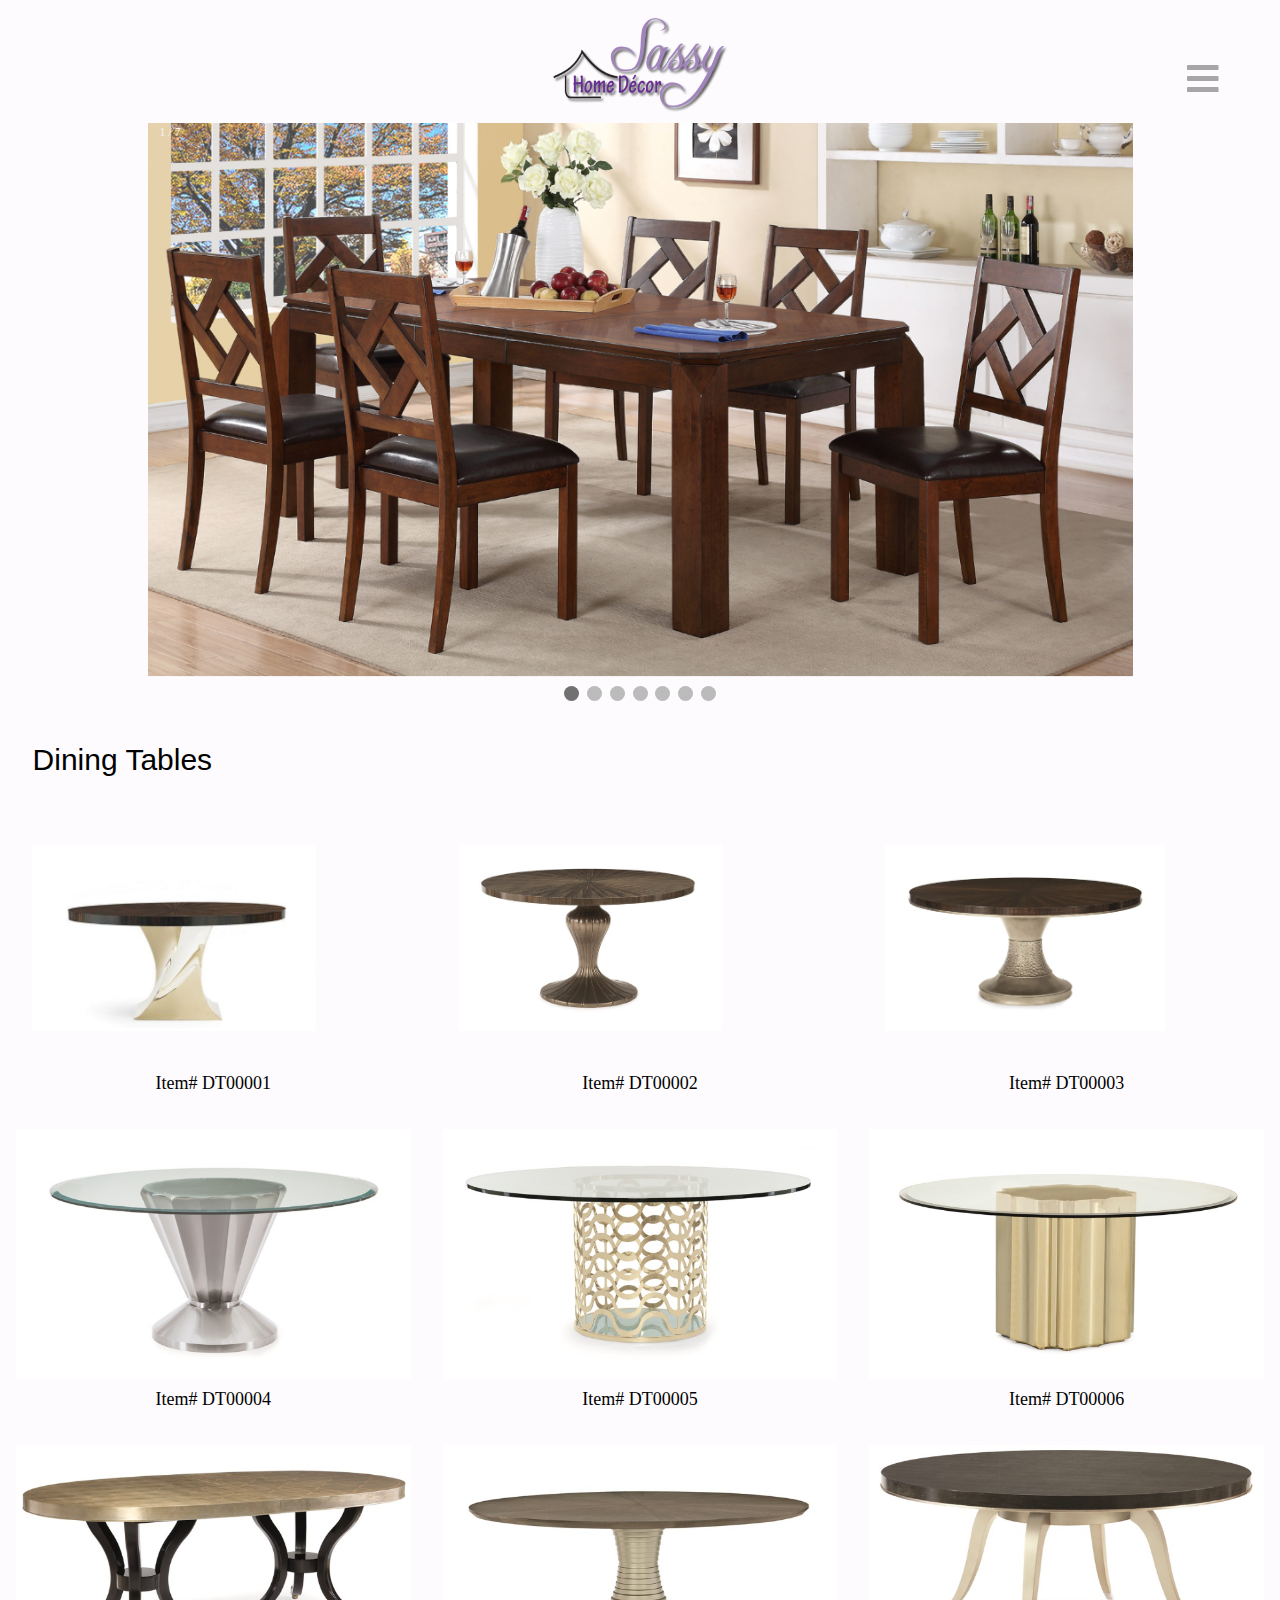
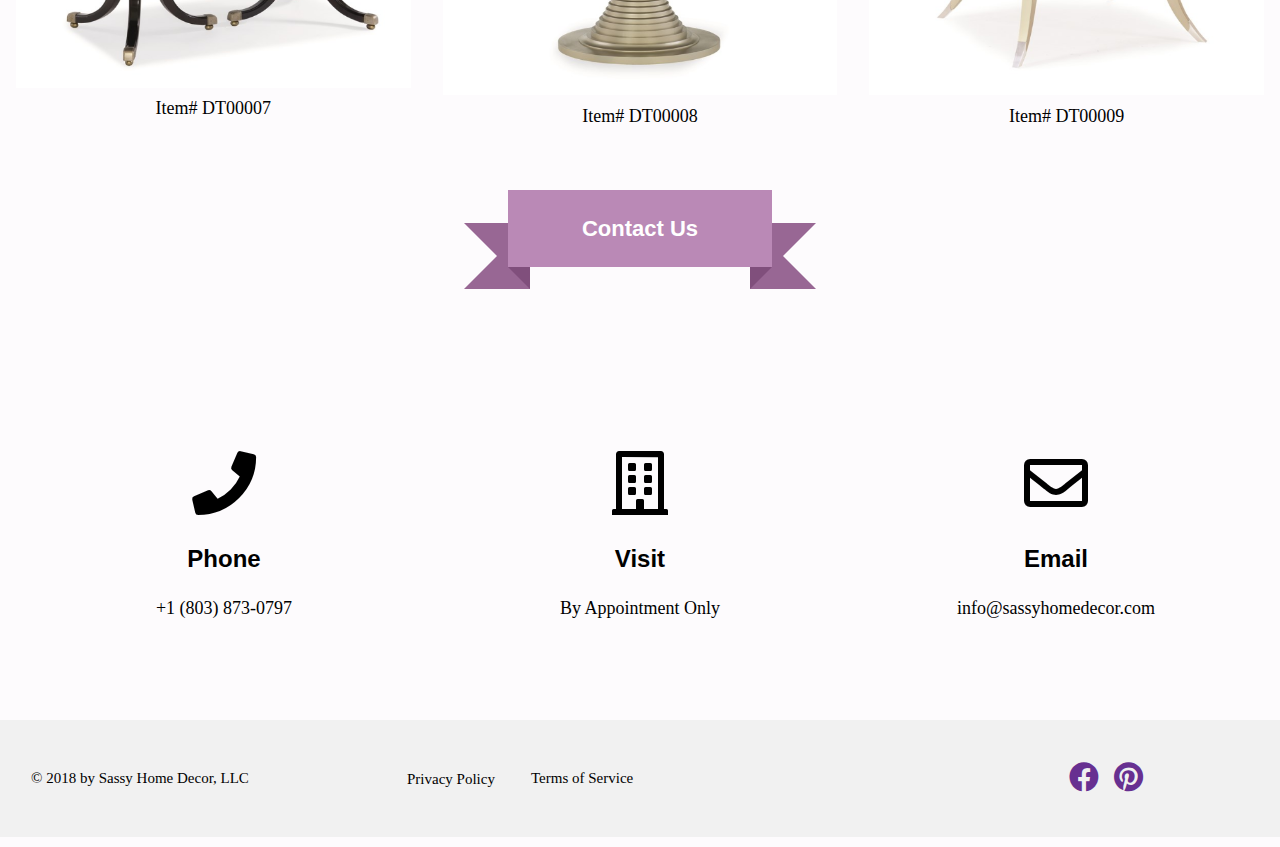
<file: Development/Products/Dining.html>
<!DOCTYPE html>
<html lang="en" dir="ltr">
  <head>
    <meta charset="utf-8">
    <meta name="viewport" content="width=device-width, initial-scale=1.0">
    <meta http-equiv="X-UA-Compatible" content="ie=edge">
    <meta name="description" content="Affordable and Professional Home Decor For You">
    <meta name="keywords" content="">
    <title>Sassy Home Decor | Furniture - Dining</title>
    <link rel="stylesheet" href="https://use.fontawesome.com/releases/v5.2.0/css/all.css">
<link rel="stylesheet" href="https://www.w3schools.com/w3css/4/w3.css">
    <link rel="stylesheet" href=../css/style.css>
  </head>
  <body>

  <!-- Open Sidebar Section -->
  <div class="contact-menu-btn">
    <span class="shd-button shd-top shd-left shd-white shd-2XL shd-text-grey shd-hov-ln-blk" style="top:1.25em; right:1.25em;">
      <a href="#" onClick="openNavMenu()">
        <i class="fa fa-bars" style="color:#a7a5a7"></i>
      </a>
    </span>
  </div>
  <!-- Close Sidebar Section -->

  <div id="sideMenu" class="side-nav">
    <a href="#" class="btn-close" onClick="closeNavMenu()">&times;</a>
      <div class="side-subnav">
        <a href="../../index.html" onClick="closeNavMenu()">Home</a>
        <a href="../../about.html" onClick="closeNavMenu()">About</a>
        <a href="../../pricing.html" onClick="closeNavMenu()">Pricing</a>
        <a href="../../furniture.html" onClick="closeNavMenu()">Furniture</a>
        <a href="../../contact.html" onClick="closeNavMenu()">Contact</a>
        <div class="social-media-sidebar">
          <a class="social_media" href="https://www.facebook.com/Sassy-Home-Decor-135284410007750/">
            <i class="fab fa-facebook" style="font-size: 1.5em;"></i>
          </a>
          <a class="social_media" href="https://www.pinterest.com/sassyhomedecor/">
            <i class="fab fa-pinterest" style="font-size: 1.5em;"></i>
          </a>
        </div>
      </div>
  </div>

  <div id="main_furniture" class="furniture_page">
        <div class="furniture_logo"></div>
        <div class="slideshow-container">
          <div class="mySlides fade w3-center">
            <div class="numbertext">1 / 7</div>
            <img src="../img/FURNITURE ITEMS/CF-Dinettes Alice.png" alt="" class="img_sizing">
            <div class="text"></div>
          </div>
          <div class="mySlides fade">
            <div class="numbertext">2 / 7</div>
            <img src="../img/FURNITURE ITEMS/CF-Dinettes Laura.png" alt="" class="img_sizing">
            <div class="text"></div>
          </div>
          <div class="mySlides fade">
            <div class="numbertext">3 / 7</div>
            <img src="../img/FURNITURE ITEMS/CF-Dinettes Poppy.png" alt="" class="img_sizing">
            <div class="text"></div>
          </div>
          <div class="mySlides fade">
            <div class="numbertext">4 / 7</div>
              <img src="../img/FURNITURE ITEMS/CF-Dinettes Rosa.png" alt="" class="img_sizing">
            <div class="text"></div>
          </div>
          <div class="mySlides fade w3-center">
            <div class="numbertext" style="margin-left: 8%;">5 / 7</div>
              <!-- <img src="../img/FURNITURE ITEMS/CF-Dinettes Ryan.png" alt="" class="img_sizing"> -->
              <img src="../img/FURNITURE ITEMS/CARC CC Showcase CLA-015-281 Cold Feet.png" alt="" style="min-height: 250px; max-height: 600px; max-width: 100%;" class="">
            <div class="text"></div>
          </div>
          <div class="mySlides fade w3-center">
            <div class="numbertext" style="margin-left: 18%;">6 / 7</div>
              <img src="../img/FURNITURE ITEMS/AM Showcase Castilian Round Dining Table 17501-600-064.png" alt="" style="min-width: auto; min-height: auto; max-width: 100%; max-height: 600px;">
            <div class="text"></div>
          </div>
          <div class="mySlides fade w3-center">
            <div class="numbertext">7 / 7</div>
              <img src="../img/FURNITURE ITEMS/CF-Dining Gloria Dining.png" alt="" class="img_sizing" style="min-height: 250px;">
            <div class="text"></div>
          </div>

        </div>
        <div style="text-align:center">
          <span class="dot"></span>
          <span class="dot"></span>
          <span class="dot"></span>
          <span class="dot"></span>
          <span class="dot"></span>
          <span class="dot"></span>
          <span class="dot"></span>
        </div>
        <h2 class="feature-heading">Dining Tables</h2>
        <div class="free">
          <div class="w3-row w3-padding-8">
            <div class="w3-col w3-container m4 w3-padding-16" style="">
                <img src="../img/FURNITURE ITEMS/CARC Do A 360-CC CON-DINTAB-014.png" alt="" class="w3-container w3-padding-32 DT00001" style="min-height: 200px; max-width: 100%; max-height: 250px; align: center;">
                <p class="item-header w3-large" style="text-align: center;">Item# DT00001</p>
            </div>
            <div class="w3-col w3-container m4 w3-padding-16" style="">
                <img src="../img/FURNITURE ITEMS/CARC Round Table Discussion-CC CLA-017-203.png" alt="" class="w3-container w3-padding-32 DT00002" style="min-height: 200px; max-width: 100%; max-height: 250px; text-align: center;">
                <p class="item-header w3-large" style="text-align: center;">Item# DT00002</p>
            </div>
            <div class="w3-col w3-container m4 w3-padding-16" style="">
                <img src="../img/FURNITURE ITEMS/CARC Moderne Dining Table-MSDR M022-417-202.png" alt="" class="w3-container w3-padding-32 DT00003" style="min-height: 200px; max-width: 100%; max-height: 250px; text-align: center;">
                <p class="item-header w3-large" style="text-align: center;">Item# DT00003</p>
            </div>
          </div>
          <div class="w3-row w3-padding-8">
            <div class="w3-col w3-container m4 w3-padding-16" style="">
                <img src="../img/FURNITURE ITEMS/CARC See Scallops-CC CLA-417-202.png" alt="" class="DT00004" style="min-height: 200px; min-width: 100%; max-width: 100%; max-height: 250px; text-align: center;">
                <p class="item-header w3-large" style="text-align: center;">Item# DT00004</p>
            </div>
            <div class="w3-col w3-container m4 w3-padding-16" style="">
                <img src="../img/FURNITURE ITEMS/CARC Ride The Waves-CC CLA-416-202.png" alt="" class="DT00005" style="min-height: 200px; min-width: 100%; max-width: 100%; max-height: 250px; text-align: center;">
                <p class="item-header w3-large" style="text-align: center;">Item# DT00005</p>
            </div>
            <div class="w3-col w3-container m4 w3-padding-16" style="">
                <img src="../img/FURNITURE ITEMS/CARC Strike Gold-CC CLA-016-202.png" alt="" class="DT00006" style="min-height: 200px; min-width: 100%; max-width: 100%; max-height: 250px; text-align: center;">
                <p class="item-header w3-large" style="text-align: center;">Item# DT00006</p>
            </div>
          </div>
          <div class="w3-row w3-padding-8">
            <div class="w3-col w3-container m4 w3-padding-16" style="">
              <img src="../img/FURNITURE ITEMS/CARC Draw Attention-CC CLA-015-206.png" alt="" class="DT00007" style="min-height: 200px; min-width: 100%; max-width: 100%; max-height: 250px; text-align: center;">
              <p class="item-header w3-large" style="text-align: center;">Item# DT00007</p>
            </div>
            <div class="w3-col w3-container m4 w3-padding-16" style="">
              <img src="../img/FURNITURE ITEMS/CARC Uptown Round Dining Table-MUDR M012-016-201.png" alt="" class="DT00008" style="min-height: 200px; min-width: 100%; max-width: 100%; max-height: 250px; text-align: center;">
              <p class="item-header w3-large" style="text-align: center;">Item# DT00008</p>
            </div>
            <div class="w3-col w3-container m4 w3-padding-16" style="">
              <img src="../img/FURNITURE ITEMS/CARC Table Dance-CC CLA-417-206.png" alt="" class="DT00009" style="min-height: 200px; min-width: 100%; max-width: 100%; max-height: 250px; text-align: center;">
              <p class="item-header w3-large" style="text-align: center;">Item# DT00009</p>
            </div>
          </div>
        </div>

        <h1 class="contact_ribbon">
            <strong class="ribbon-content">Contact Us</strong>
        </h1>
        <div class="w3-container col-container w3-padding-64">
              <div class="w3-container w3-third margin col w3-card-3 expand">
                <div class="w3-center w3-panel">
                    <i class="fas fa-phone w3-jumbo w3-center w3-padding-16"></i>
                    <h3 class="w3-xlarge">
                      <b>Phone</b>
                    </h3>
                    <p class="readable w3-large">
                      +1 (803) 873-0797
                    </p>
                </div>
              </div>
              <div class="w3-container w3-third margin col w3-card-3 expand">
                <div class="w3-center w3-panel">
                    <i class="far fa-building w3-jumbo w3-center w3-padding-16"></i>
                    <h3 class="w3-xlarge">
                      <b>Visit</b>
                    </h3>
                    <p class="readable w3-large">
                      By Appointment Only
                    </p>
                  </div>
                </div>
                <div class="w3-container w3-third margin col w3-card-3 expand">
                  <div class="w3-center w3-panel">
                      <i class="far fa-envelope w3-jumbo w3-center w3-padding-16"></i>
                      <h3 class="w3-xlarge">
                        <b>Email</b>
                      </h3>
                      <p class="readable w3-large">
                        info@sassyhomedecor.com
                      </p>
                  </div>
                </div>
        </div>
        <div class="w3-light-grey w3-padding-32">
        <div class="w3-container col-container">
          <div class="w3-threequarter">
            <div class="w3-col" style="width: 370px;">
              <p class="SHD_rights">&#169; 2018 by Sassy Home Decor, LLC</p>
            </div>
            <div class="w3-col" style="width:270px; padding-top:1em">
              <div class="w3-container w3-col" style="width: 140px;">
                <a href="#" class="SHD_privacy">Privacy Policy</a>
              </div>
              <div class="w3-col" style="width: 130px;" >
                <a href="#" class="SHD_terms">Terms of Service</a>
              </div>
            </div>
          </div>
          <div class="w3-quarter w3-center" style="padding-top:0.65em;">
            <a class="social_media" href="https://www.facebook.com/Sassy-Home-Decor-135284410007750/">
              <i class="fab fa-facebook" style="font-size: 2em;"></i>
            </a>
            <a class="social_media" href="https://www.pinterest.com/sassyhomedecor/">
              <i class="fab fa-pinterest" style="font-size: 2em;"></i>
            </a>
          </div>
        </div>
      </div>
    </div>

    <script>
      function openNavMenu(){
        document.getElementById('sideMenu').style.width = '250px';
        document.getElementById('main').style.marginRight = '250px';
      }
      function closeNavMenu(){
        document.getElementById('sideMenu').style.width = '0px';
        document.getElementById('main').style.marginRight = '0px';
      }

      var slideIndex = 0;
      showSlides();

      function showSlides() {
          var i;
          var slides = document.getElementsByClassName("mySlides");
          var dots = document.getElementsByClassName("dot");
          for (i = 0; i < slides.length; i++) {
             slides[i].style.display = "none";
          }
          slideIndex++;
          if (slideIndex > slides.length) {slideIndex = 1}
          for (i = 0; i < dots.length; i++) {
              dots[i].className = dots[i].className.replace(" active", "");
          }
          slides[slideIndex-1].style.display = "block";
          dots[slideIndex-1].className += " active";
          setTimeout(showSlides, 4000); // Change image every 2 seconds
      }
    </script>


  </body>
</html>
</file>
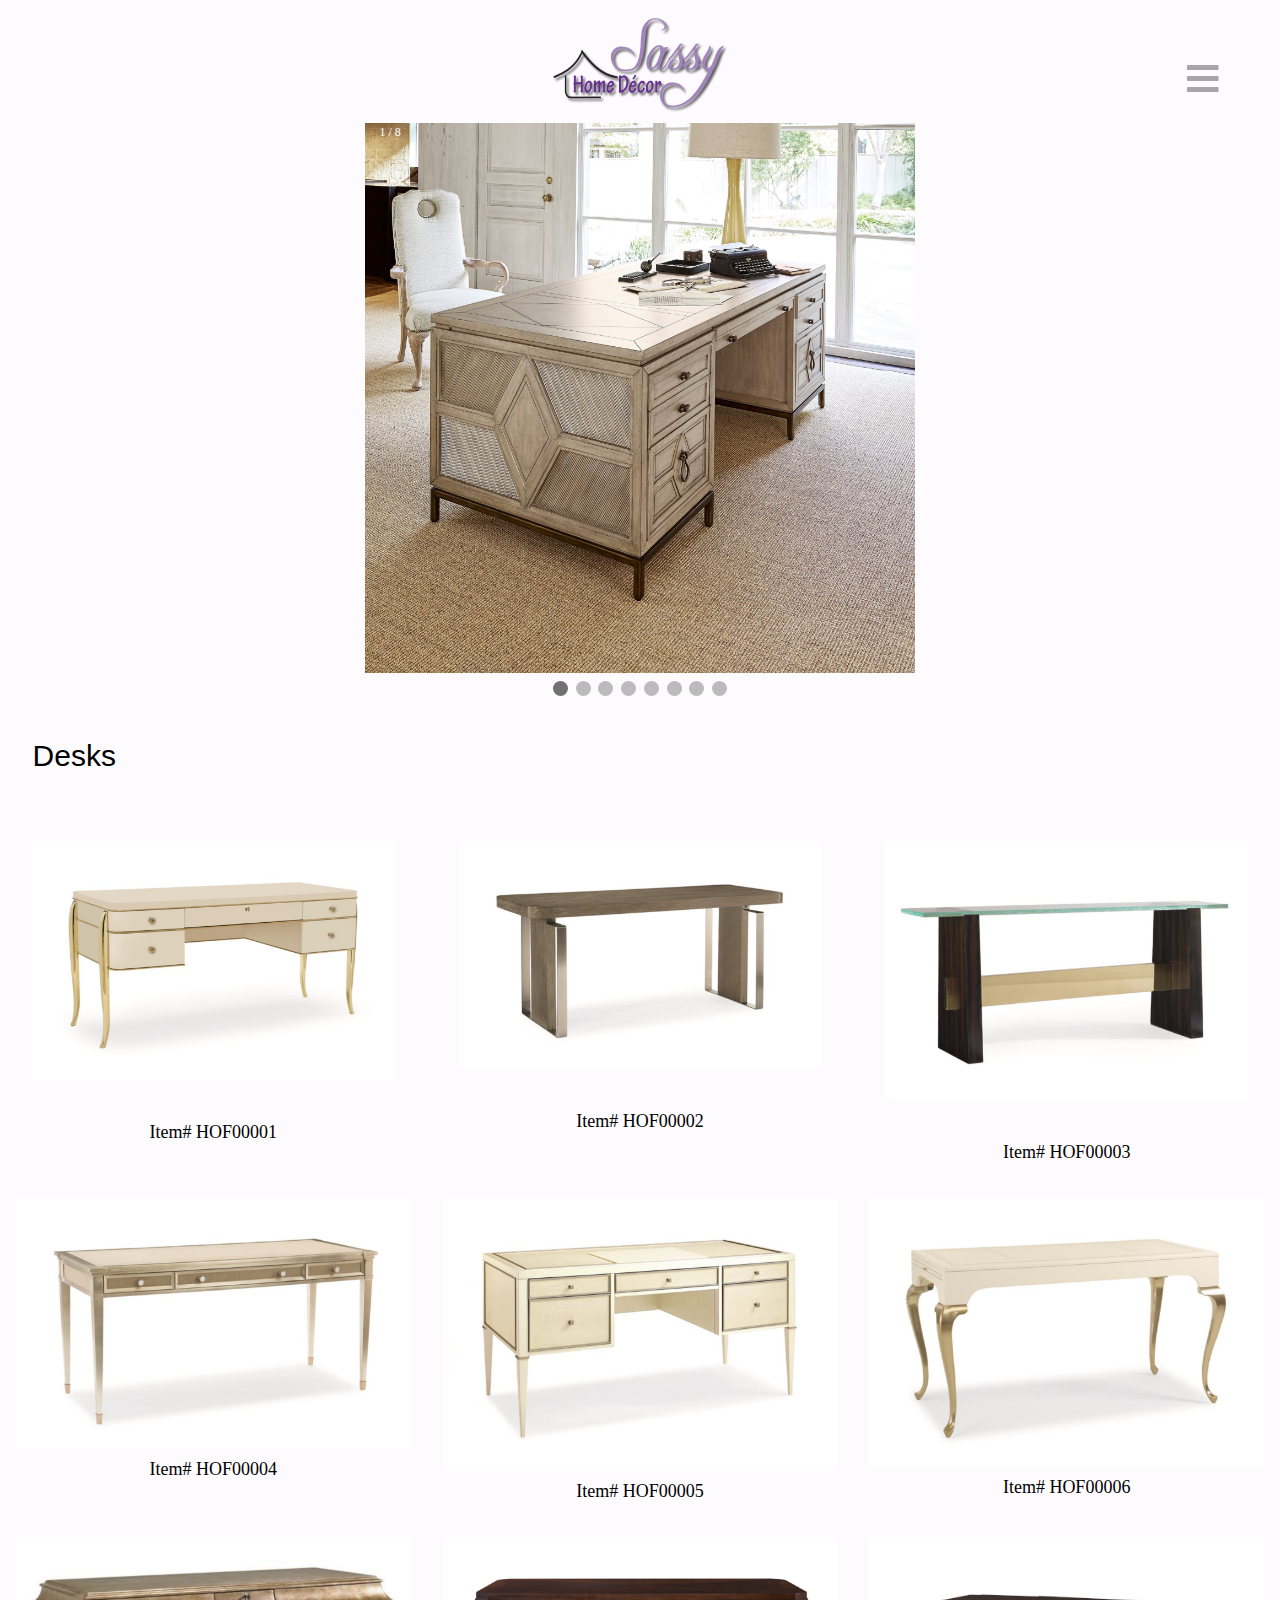
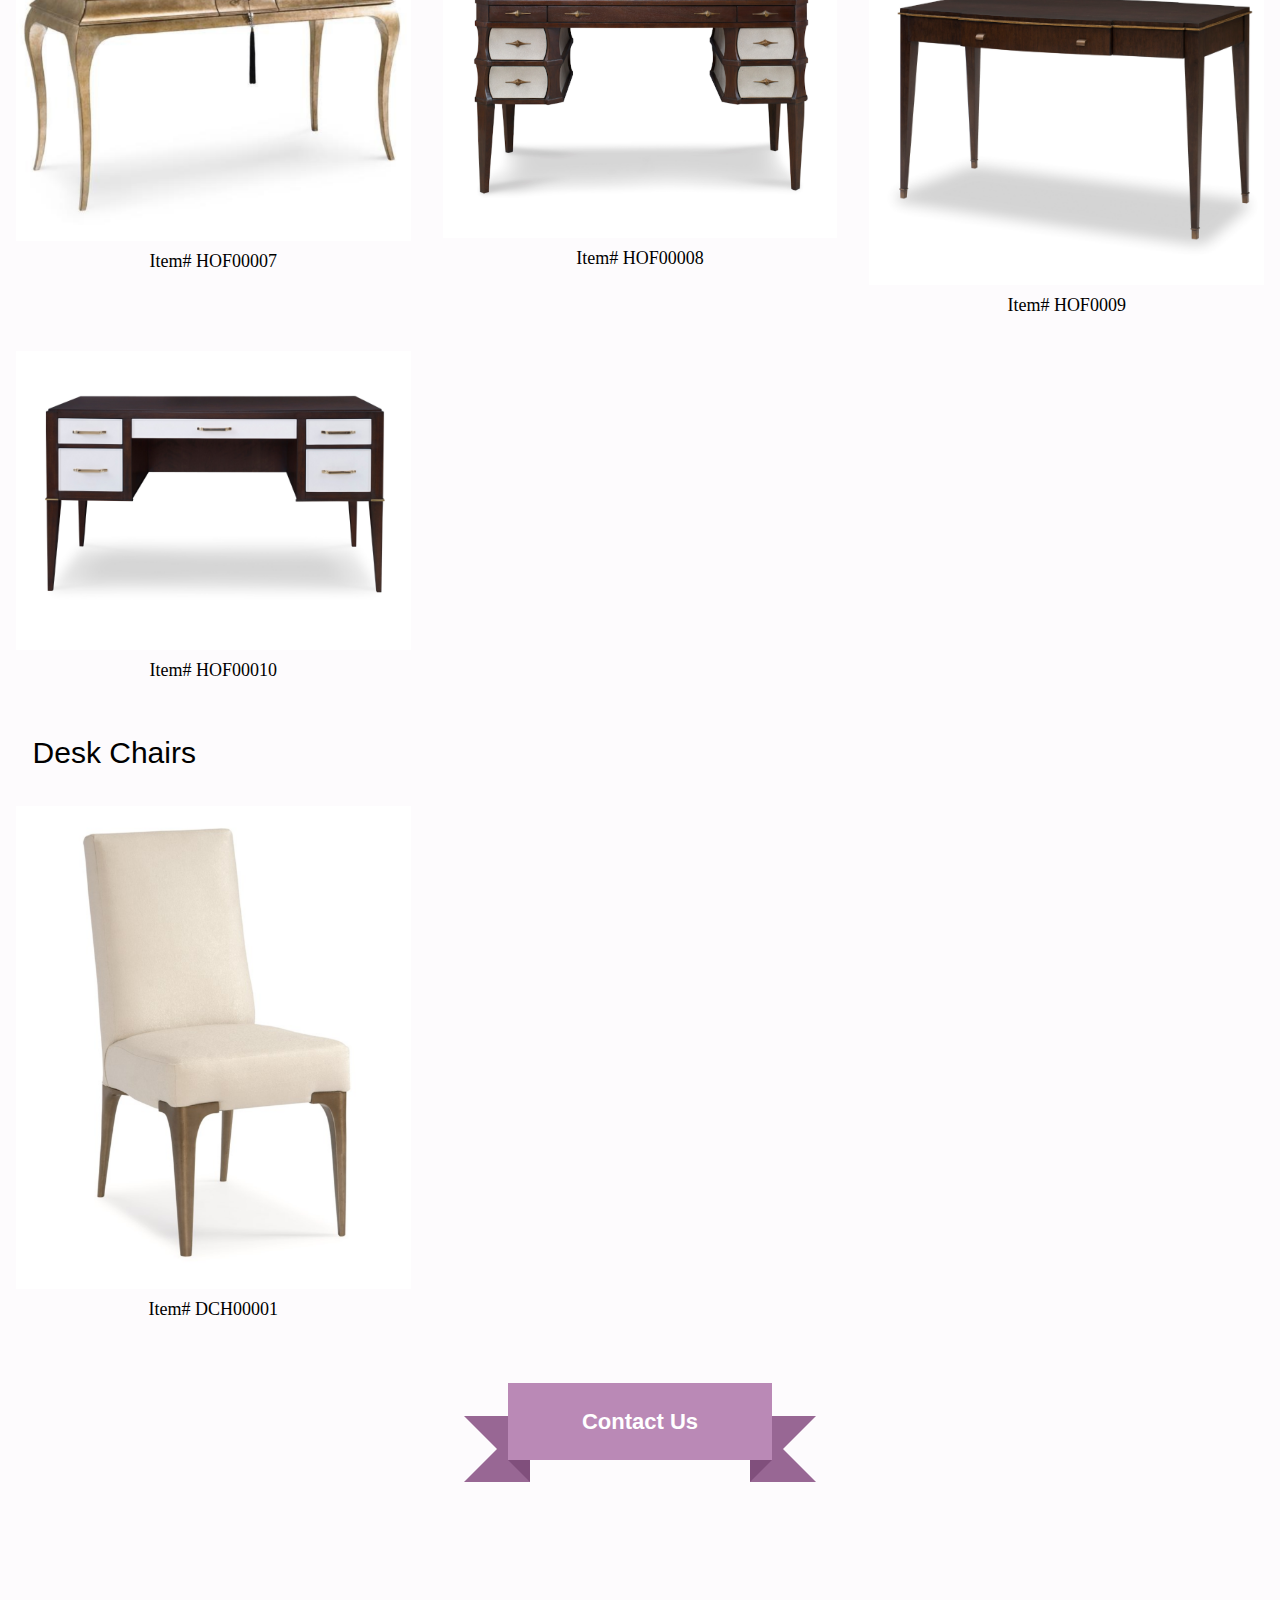
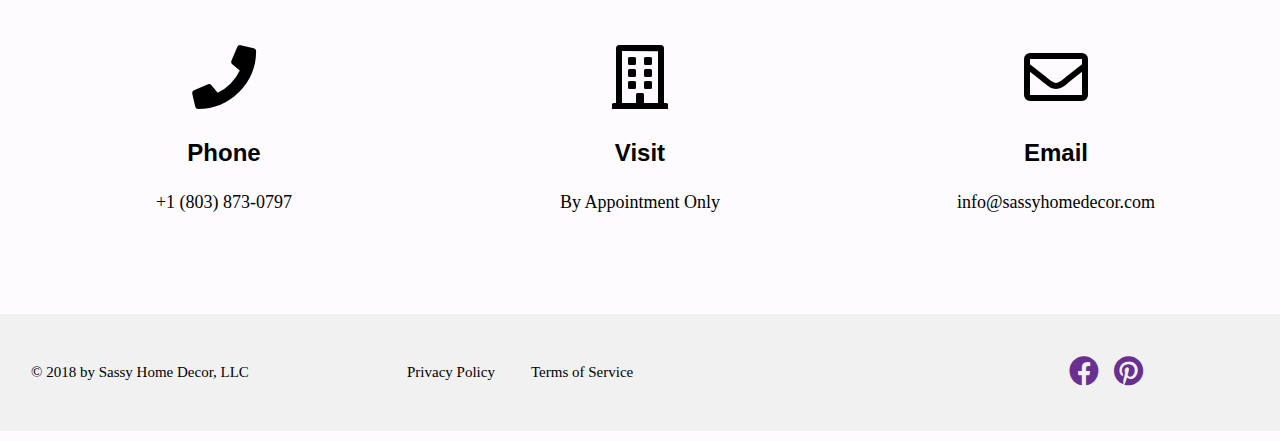
<file: Development/Products/HomeOffice.html>
<!DOCTYPE html>
<html lang="en" dir="ltr">
  <head>
    <meta charset="utf-8">
    <meta name="viewport" content="width=device-width, initial-scale=1.0">
    <meta http-equiv="X-UA-Compatible" content="ie=edge">
    <meta name="description" content="Affordable and Professional Home Decor For You">
    <meta name="keywords" content="">
    <title>Sassy Home Decor | Furniture - Home Office</title>
    <link rel="stylesheet" href="https://use.fontawesome.com/releases/v5.2.0/css/all.css">
<link rel="stylesheet" href="https://www.w3schools.com/w3css/4/w3.css">
    <link rel="stylesheet" href=../css/style.css>
  </head>
  <body>

  <!-- Open Sidebar Section -->
  <div class="contact-menu-btn">
    <span class="shd-button shd-top shd-left shd-white shd-2XL shd-text-grey shd-hov-ln-blk" style="top:1.25em; right:1.25em;">
      <a href="#" onClick="openNavMenu()">
        <i class="fa fa-bars" style="color:#a7a5a7"></i>
      </a>
    </span>
  </div>
  <!-- Close Sidebar Section -->

  <div id="sideMenu" class="side-nav">
    <a href="#" class="btn-close" onClick="closeNavMenu()">&times;</a>
      <div class="side-subnav">
        <a href="../../index.html" onClick="closeNavMenu()">Home</a>
        <a href="../../about.html" onClick="closeNavMenu()">About</a>
        <a href="../../pricing.html" onClick="closeNavMenu()">Pricing</a>
        <a href="../../furniture.html" onClick="closeNavMenu()">Furniture</a>
        <a href="../../contact.html" onClick="closeNavMenu()">Contact</a>
        <div class="social-media-sidebar">
          <a class="social_media" href="https://www.facebook.com/Sassy-Home-Decor-135284410007750/">
            <i class="fab fa-facebook" style="font-size: 1.5em;"></i>
          </a>
          <a class="social_media" href="https://www.pinterest.com/sassyhomedecor/">
            <i class="fab fa-pinterest" style="font-size: 1.5em;"></i>
          </a>
        </div>
      </div>
  </div>

  <div id="main_furniture" class="furniture_page">
        <div class="furniture_logo"></div>
        <div class="slideshow-container">
          <div class="mySlides fade w3-center">
            <div class="numbertext" style="margin-left: 22%; color: #fff;">1 / 8</div>
            <img src="../img/FURNITURE ITEMS/AM Product Diamond Exec Desk 04602-320-074.png" alt="" class="" style="min-width: auto; max-width: 60%; min-height: auto; max-height: 550px;">
            <div class="text"></div>
          </div>
          <div class="mySlides fade w3-center">
            <div class="numbertext" style="margin-left: 20%; color: #fff;">2 / 8</div>
            <img src="../img/FURNITURE ITEMS/CARC CC Office Showcase CLA-015-281 Cold Feet.png" alt="" class="" style="min-width: auto; max-width: 60%; min-height: auto; max-height: 550px;">
            <div class="text"></div>
          </div>
          <div class="mySlides fade w3-center">
            <div class="numbertext" style="margin-left: 22%; color: #fff;">3 / 8</div>
            <img src="../img/FURNITURE ITEMS/AM Showcase Diamond Exec Desk 04602-320-074.png" alt="" class="" style="min-width: auto; max-width: 60%; min-height: auto; max-height: 550px;">
            <div class="text"></div>
          </div>
          <div class="mySlides fade w3-center">
            <div class="numbertext" style="margin-left: 18%;">4 / 8</div>
            <img src="../img/FURNITURE ITEMS/AM Product Hendrick Writing Desk 24043-300-058.png" alt="" class="" style="min-width: 65%; max-width: 65%; max-height: 550px;">
            <div class="text"></div>
          </div>
          <div class="mySlides fade w3-center">
            <div class="numbertext" style="margin-left: 25%; color: #000;">5 / 8</div>
            <img src="../img/FURNITURE ITEMS/AM Showcase Regent Writing Desk 04601-300-060.png" alt="" class="" style="min-width: 50%; max-width: 50%; max-height: 550px;">
            <div class="text"></div>
          </div>
          <div class="mySlides fade w3-center">
            <div class="numbertext" style="margin-left: 25%;">6 / 8</div>
            <img src="../img/FURNITURE ITEMS/AM Showcase Regent Exec Desk 04601-320-074.png" alt="" class="" style="min-width: 50%; max-width: 50%; max-height: 550px;">
            <div class="text"></div>
          </div>
          <div class="mySlides fade w3-center">
            <div class="numbertext" style="margin-left: 25%;">7 / 8</div>
            <img src="../img/FURNITURE ITEMS/AM Showcase Terrace Writing Desk 24104-300-048.png" alt="" class="" style="min-width: 50%; max-width: 50%; max-height: 550px;">
            <div class="text"></div>
          </div>
          <div class="mySlides fade w3-center">
            <div class="numbertext" style="margin-left: 25%;">8 / 8</div>
            <img src="../img/FURNITURE ITEMS/AM Product Regent Exec Desk 04601-320-074.png" alt="" class="" style="min-width: 50%; max-width: 50%; max-height: 550px;">
            <div class="text"></div>
          </div>
        </div>

        <div style="text-align:center">
          <span class="dot"></span>
          <span class="dot"></span>
          <span class="dot"></span>
          <span class="dot"></span>
          <span class="dot"></span>
          <span class="dot"></span>
          <span class="dot"></span>
          <span class="dot"></span>
        </div>
        <h2 class="feature-heading">Desks</h2>
        <div class="free">
          <div class="w3-row w3-center">
            <div class="w3-col w3-container m4 w3-padding-16" style="">
                <img src="../img/FURNITURE ITEMS/CARC CS Product SIG-416-451 The Parisian Desk.png" alt="" class="w3-container w3-padding-32 HOF00001" style="min-height: 200px; max-width: 100%; max-height: 100%; align: center;">
                <p class="item-header w3-large" style="text-align: center;">Item# HOF00001</p>
            </div>
            <div class="w3-col w3-container m4 w3-padding-16" style="">
                <img src="../img/FURNITURE ITEMS/CARC CM Product M051-017-451 Fusion Writing Desk.png" alt="" class="w3-container w3-padding-32 HOF00002" style="min-height: 200px; max-width: 100%; max-height: 100%; text-align: center;">
                <p class="item-header w3-large" style="text-align: center;">Item# HOF00002</p>
            </div>
            <div class="w3-col w3-container m4 w3-padding-16" style="">
                <img src="../img/FURNITURE ITEMS/CARC CC Product CON-CONTAB-025 The Deep End.png" alt="" class="w3-container w3-padding-32 HOF00003" style="min-height: 200px; max-width: 100%; max-height: 100%; text-align: center;">
                <p class="item-header w3-large" style="text-align: center;">Item# HOF00003</p>
            </div>
          </div>
          <div class="w3-row w3-padding-8">
            <div class="w3-col w3-container m4 w3-padding-16" style="">
              <img src="../img/FURNITURE ITEMS/CARA CC Product CLA-417-451 Letters From Home.png" alt="" class="HOF00004" style="min-height: 200px; min-width: 100%; max-width: 100%; max-height: 100%; text-align: center;">
              <p class="item-header w3-large" style="text-align: center;">Item# HOF00004</p>
            </div>
            <div class="w3-col w3-container m4 w3-padding-16" style="">
              <img src="../img/FURNITURE ITEMS/CARC CC Product CLA-016-456 Here's An Eye-Dea.png" alt="" class="HOF00005" style="min-height: 200px; min-width: 100%; max-width: 100%; max-height: 100%; text-align: center;">
              <p class="item-header w3-large" style="text-align: center;">Item# HOF00005</p>
            </div>
            <div class="w3-col w3-container m4 w3-padding-16" style="">
              <img src="../img/FURNITURE ITEMS/CARC CC Product CON-CONTAB-009 French Lines.png" alt="" class="HOF00006" style="min-height: 200px; min-width: 100%; max-width: 100%; max-height: 100%; text-align: center;">
              <p class="item-header w3-large" style="text-align: center;">Item# HOF00006</p>
            </div>
          </div>
          <div class="w3-row w3-padding-8">
            <div class="w3-col w3-container m4 w3-padding-16" style="">
              <img src="../img/FURNITURE ITEMS/CARC CC Product CON-CONTAB-010 Oh Me, Oh My!.png" alt="" class="HOF00007" style="min-height: 200px; min-width: 100%; max-width: 100%; max-height: 100%; text-align: center;">
              <p class="item-header w3-large" style="text-align: center;">Item# HOF00007</p>
            </div>
            <div class="w3-col w3-container m4 w3-padding-16" style="">
              <img src="../img/FURNITURE ITEMS/AM Product Firenze Writing Desk 12577-300-151.png" alt="" class="HOF00008" style="min-height: 200px; min-width: 100%; max-width: 100%; max-height: 100%; text-align: center;">
              <p class="item-header w3-large" style="text-align: center;">Item# HOF00008</p>
            </div>
            <div class="w3-col w3-container m4 w3-padding-16" style="">
              <img src="../img/FURNITURE ITEMS/AM Product Terrace Writing Desk 24104-300-048.png" alt="" class="HOF0009" style="min-height: 200px; min-width: 100%; max-width: 100%; max-height: 100%; text-align: center;">
              <p class="item-header w3-large" style="text-align: center;">Item# HOF0009</p>
            </div>
          </div>
          <div class="w3-row w3-padding-8">
            <div class="w3-col w3-container m4 w3-padding-16" style="">
              <img src="../img/FURNITURE ITEMS/AM Product Bridgette Writing Desk 24105-300-156.png" alt="" class="HOF00010" style="min-height: 200px; min-width: 100%; max-width: 100%; max-height: 100%; text-align: center;">
              <p class="item-header w3-large" style="text-align: center;">Item# HOF00010</p>
            </div>
            <!-- <div class="w3-col w3-container m4 w3-padding-16" style="">
              <img src="../img/FURNITURE ITEMS/AM Product Terrace Writing Desk 24104-300-048.png" alt="" class="HOF00011" style="min-height: 200px; min-width: 100%; max-width: 100%; max-height: 100%; text-align: center;">
              <p class="item-header w3-large" style="text-align: center;">Item# HOF00011</p>
            </div> -->
            <!-- <div class="w3-col w3-container m4 w3-padding-16" style="">
              <img src="../img/FURNITURE ITEMS/" alt="" class="HOF00012" style="min-height: 200px; min-width: 100%; max-width: 100%; max-height: 100%; text-align: center;">
              <p class="item-header w3-large" style="text-align: center;">Item# HOF00012</p>
            </div> -->
          </div>
          <h2 class="feature-heading">Desk Chairs</h2>
          <div class="w3-row w3-padding-8">
            <div class="w3-col w3-container m4 w3-padding-16" style="">
              <img src="../img/FURNITURE ITEMS/CARC CC Product CLA-015-281 Cold Feet.png" alt="" class="DCH00001" style="min-width: 100%; max-width: 100%; max-height: 20%; text-align: center;">
              <p class="item-header w3-large" style="text-align: center;">Item# DCH00001</p>
            </div>
          </div>
        </div>

        <h1 class="contact_ribbon">
            <strong class="ribbon-content">Contact Us</strong>
        </h1>
        <div class="w3-container col-container w3-padding-64">
              <div class="w3-container w3-third margin col w3-card-3 expand">
                <div class="w3-center w3-panel">
                    <i class="fas fa-phone w3-jumbo w3-center w3-padding-16"></i>
                    <h3 class="w3-xlarge">
                      <b>Phone</b>
                    </h3>
                    <p class="readable w3-large">
                      +1 (803) 873-0797
                    </p>
                </div>
              </div>
              <div class="w3-container w3-third margin col w3-card-3 expand">
                <div class="w3-center w3-panel">
                    <i class="far fa-building w3-jumbo w3-center w3-padding-16"></i>
                    <h3 class="w3-xlarge">
                      <b>Visit</b>
                    </h3>
                    <p class="readable w3-large">
                      By Appointment Only
                    </p>
                  </div>
                </div>
                <div class="w3-container w3-third margin col w3-card-3 expand">
                  <div class="w3-center w3-panel">
                      <i class="far fa-envelope w3-jumbo w3-center w3-padding-16"></i>
                      <h3 class="w3-xlarge">
                        <b>Email</b>
                      </h3>
                      <p class="readable w3-large">
                        info@sassyhomedecor.com
                      </p>
                  </div>
                </div>
        </div>
        <div class="w3-light-grey w3-padding-32">
        <div class="w3-container col-container">
          <div class="w3-threequarter">
            <div class="w3-col" style="width: 370px;">
              <p class="SHD_rights">&#169; 2018 by Sassy Home Decor, LLC</p>
            </div>
            <div class="w3-col" style="width:270px; padding-top:1em">
              <div class="w3-container w3-col" style="width: 140px;">
                <a href="#" class="SHD_privacy">Privacy Policy</a>
              </div>
              <div class="w3-col" style="width: 130px;" >
                <a href="#" class="SHD_terms">Terms of Service</a>
              </div>
            </div>
          </div>
          <div class="w3-quarter w3-center" style="padding-top:0.65em;">
            <a class="social_media" href="https://www.facebook.com/Sassy-Home-Decor-135284410007750/">
              <i class="fab fa-facebook" style="font-size: 2em;"></i>
            </a>
            <a class="social_media" href="https://www.pinterest.com/sassyhomedecor/">
              <i class="fab fa-pinterest" style="font-size: 2em;"></i>
            </a>
          </div>
        </div>
      </div>
    </div>

    <script>
      function openNavMenu(){
        document.getElementById('sideMenu').style.width = '250px';
        document.getElementById('main').style.marginRight = '250px';
      }
      function closeNavMenu(){
        document.getElementById('sideMenu').style.width = '0px';
        document.getElementById('main').style.marginRight = '0px';
      }

      var slideIndex = 0;
      showSlides();

      function showSlides() {
          var i;
          var slides = document.getElementsByClassName("mySlides");
          var dots = document.getElementsByClassName("dot");
          for (i = 0; i < slides.length; i++) {
             slides[i].style.display = "none";
          }
          slideIndex++;
          if (slideIndex > slides.length) {slideIndex = 1}
          for (i = 0; i < dots.length; i++) {
              dots[i].className = dots[i].className.replace(" active", "");
          }
          slides[slideIndex-1].style.display = "block";
          dots[slideIndex-1].className += " active";
          setTimeout(showSlides, 3000); // Change image every 2 seconds
      }
    </script>


  </body>
</html>
</file>
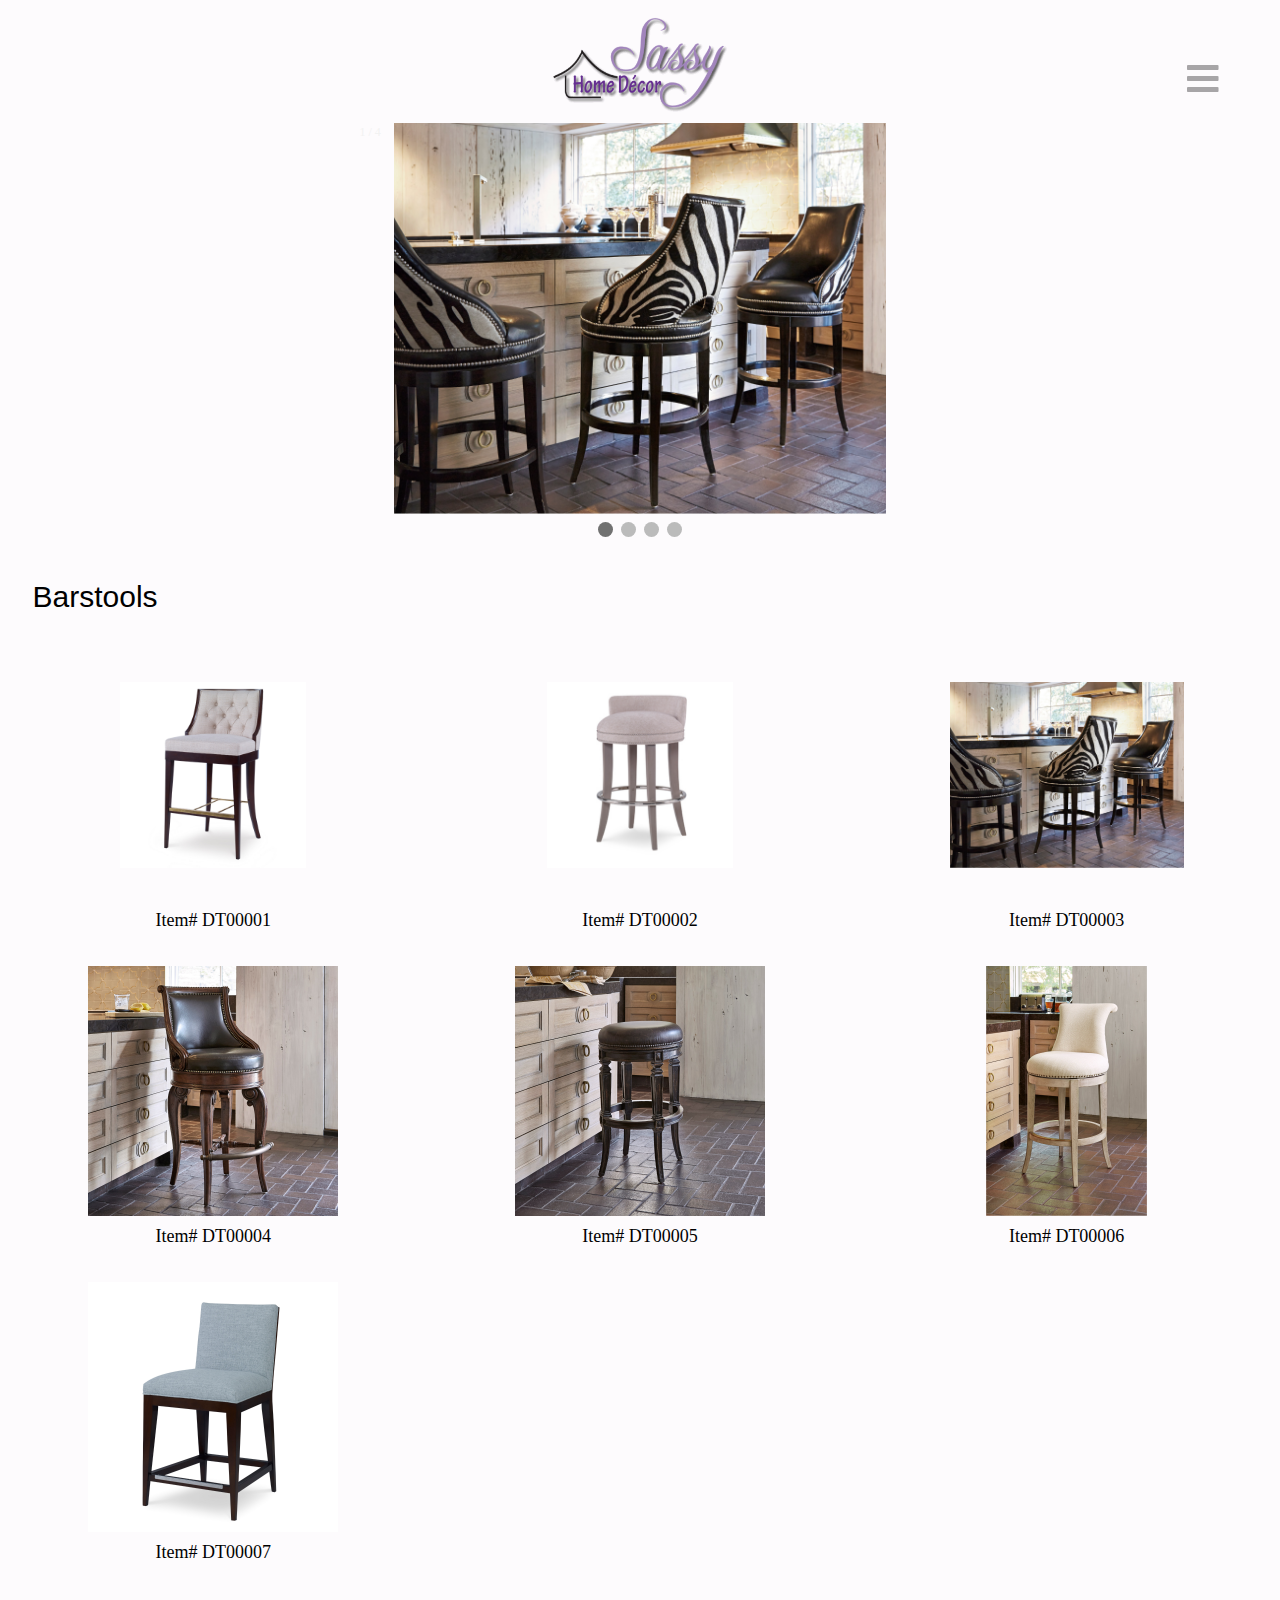
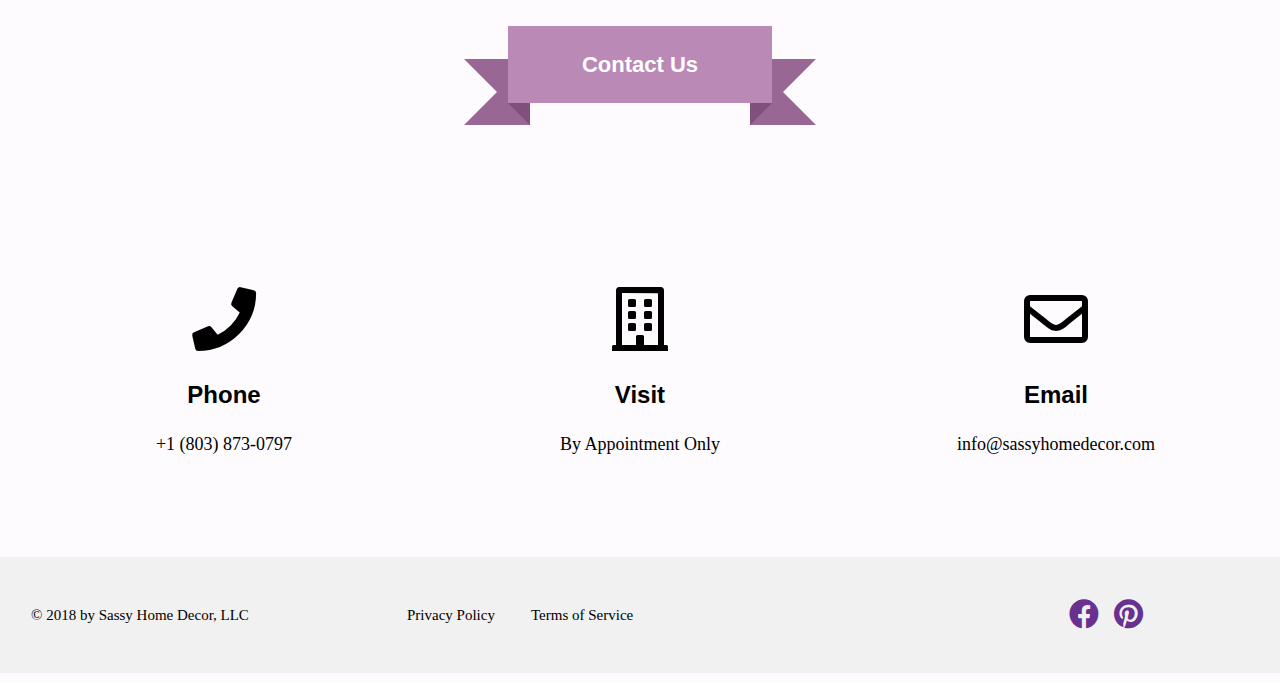
<file: Development/Products/Kitchen.html>
<!DOCTYPE html>
<html lang="en" dir="ltr">
  <head>
    <meta charset="utf-8">
    <meta name="viewport" content="width=device-width, initial-scale=1.0">
    <meta http-equiv="X-UA-Compatible" content="ie=edge">
    <meta name="description" content="Affordable and Professional Home Decor For You">
    <meta name="keywords" content="">
    <title>Sassy Home Decor | Furniture - Kitchen</title>
    <link rel="stylesheet" href="https://use.fontawesome.com/releases/v5.2.0/css/all.css">
<link rel="stylesheet" href="https://www.w3schools.com/w3css/4/w3.css">
    <link rel="stylesheet" href=../css/style.css>
  </head>
  <body>

  <!-- Open Sidebar Section -->
  <div class="contact-menu-btn">
    <span class="shd-button shd-top shd-left shd-white shd-2XL shd-text-grey shd-hov-ln-blk" style="top:1.25em; right:1.25em;">
      <a href="#" onClick="openNavMenu()">
        <i class="fa fa-bars" style="color:#a7a5a7"></i>
      </a>
    </span>
  </div>
  <!-- Close Sidebar Section -->

  <div id="sideMenu" class="side-nav">
    <a href="#" class="btn-close" onClick="closeNavMenu()">&times;</a>
      <div class="side-subnav">
        <a href="../../index.html" onClick="closeNavMenu()">Home</a>
        <a href="../../about.html" onClick="closeNavMenu()">About</a>
        <a href="../../pricing.html" onClick="closeNavMenu()">Pricing</a>
        <a href="../../furniture.html" onClick="closeNavMenu()">Furniture</a>
        <a href="../../contact.html" onClick="closeNavMenu()">Contact</a>
        <div class="social-media-sidebar">
          <a class="social_media" href="https://www.facebook.com/Sassy-Home-Decor-135284410007750/">
            <i class="fab fa-facebook" style="font-size: 1.5em;"></i>
          </a>
          <a class="social_media" href="https://www.pinterest.com/sassyhomedecor/">
            <i class="fab fa-pinterest" style="font-size: 1.5em;"></i>
          </a>
        </div>
      </div>
  </div>

  <div id="main_furniture" class="furniture_page">
        <div class="furniture_logo"></div>
        <div class="slideshow-container">
          <div class="mySlides fade w3-center">
            <div class="numbertext" style="margin-left: 20%;">1 / 4</div>
            <img src="../img/FURNITURE ITEMS/AM Zebrano Swivel Barstool 03534-510-001.png" alt="" class="img_sizing" style="max-width: 50%;">
            <div class="text"></div>
          </div>
          <div class="mySlides fade w3-center">
            <div class="numbertext" style="margin-left: 20%;">2 / 4</div>
            <img src="../img/FURNITURE ITEMS/AM Tatum Swivel Barstool 03500-510-002.png" alt="" class="img_sizing" style="max-width: 50%;">
            <div class="text"></div>
          </div>
          <div class="mySlides fade w3-center">
            <div class="numbertext" style="margin-left: 20%;">3 / 4</div>
            <img src="../img/FURNITURE ITEMS/AM Rochelle Swivel Counter Stool 20104-528-001.png" alt="" class="img_sizing" style="max-width: 50%;">
            <div class="text"></div>
          </div>
          <div class="mySlides fade w3-center">
            <div class="numbertext" style="margin-left: 20%;">4 / 4</div>
              <img src="../img/FURNITURE ITEMS/AM Ionic Barstool 61000-510-003.png" alt="" class="img_sizing" style="max-width: 50%;">
            <div class="text"></div>
          </div>
        </div>
        <div style="text-align:center">
          <span class="dot"></span>
          <span class="dot"></span>
          <span class="dot"></span>
          <span class="dot"></span>
        </div>
        <h2 class="feature-heading">Barstools</h2>
        <div class="free">
          <div class="w3-row w3-padding-8">
            <div class="w3-col w3-container m4 w3-padding-16 w3-center" style="">
                <img src="../img/FURNITURE ITEMS/AM Andover Barstool 58036-510-001.png" alt="" class="w3-container w3-padding-32 DT00001" style="min-height: 200px; max-width: 100%; max-height: 250px; align: center;">
                <p class="item-header w3-large" style="text-align: center;">Item# DT00001</p>
            </div>
            <div class="w3-col w3-container m4 w3-padding-16 w3-center" style="">
                <img src="../img/FURNITURE ITEMS/AM Bistro Barstool 58034-510-001.png" alt="" class="w3-container w3-padding-32 DT00002" style="min-height: 200px; max-width: 100%; max-height: 250px; text-align: center;">
                <p class="item-header w3-large" style="text-align: center;">Item# DT00002</p>
            </div>
            <div class="w3-col w3-container m4 w3-padding-16 w3-center" style="">
                <img src="../img/FURNITURE ITEMS/AM Zebrano Swivel Barstool 03534-510-001.png" alt="" class="w3-container w3-padding-32 DT00003" style="min-height: 200px; min-width: auto; max-width: 100%; max-height: 250px; text-align: center;">
                <p class="item-header w3-large" style="text-align: center;">Item# DT00003</p>
            </div>
          </div>
          <div class="w3-row w3-padding-8">
            <div class="w3-col w3-container m4 w3-padding-16 w3-center" style="">
                <img src="../img/FURNITURE ITEMS/AM Tatum Swivel Barstool 03500-510-002.png" alt="" class="DT00004" style="min-height: 200px; min-width: auto; max-width: 100%; max-height: 250px; text-align: center;">
                <p class="item-header w3-large" style="text-align: center;">Item# DT00004</p>
            </div>
            <div class="w3-col w3-container m4 w3-padding-16 w3-center" style="">
                <img src="../img/FURNITURE ITEMS/AM Rochelle Swivel Counter Stool 20104-528-001.png" alt="" class="DT00005" style="min-height: 200px; min-width: auto; max-width: 100%; max-height: 250px; text-align: center;">
                <p class="item-header w3-large" style="text-align: center;">Item# DT00005</p>
            </div>
            <div class="w3-col w3-container m4 w3-padding-16 w3-center" style="">
                <img src="../img/FURNITURE ITEMS/AM Ionic Barstool 61000-510-003.png" alt="" class="DT00006" style="min-height: 200px; min-width: auto; max-width: 100%; max-height: 250px; text-align: center;">
                <p class="item-header w3-large" style="text-align: center;">Item# DT00006</p>
            </div>
          </div>
          <div class="w3-row w3-padding-8">
            <div class="w3-col w3-container m4 w3-padding-16 w3-center" style="">
              <img src="../img/FURNITURE ITEMS/AM Logan Counter Stool 825-00.png" alt="" class="DT00007" style="min-height: 200px; min-width: auto; max-width: 100%; max-height: 250px; text-align: center;">
              <p class="item-header w3-large" style="text-align: center;">Item# DT00007</p>
            </div>
          </div>
        </div>

        <h1 class="contact_ribbon">
            <strong class="ribbon-content">Contact Us</strong>
        </h1>
        <div class="w3-container col-container w3-padding-64">
              <div class="w3-container w3-third margin col w3-card-3 expand">
                <div class="w3-center w3-panel">
                    <i class="fas fa-phone w3-jumbo w3-center w3-padding-16"></i>
                    <h3 class="w3-xlarge">
                      <b>Phone</b>
                    </h3>
                    <p class="readable w3-large">
                      +1 (803) 873-0797
                    </p>
                </div>
              </div>
              <div class="w3-container w3-third margin col w3-card-3 expand">
                <div class="w3-center w3-panel">
                    <i class="far fa-building w3-jumbo w3-center w3-padding-16"></i>
                    <h3 class="w3-xlarge">
                      <b>Visit</b>
                    </h3>
                    <p class="readable w3-large">
                      By Appointment Only
                    </p>
                  </div>
                </div>
                <div class="w3-container w3-third margin col w3-card-3 expand">
                  <div class="w3-center w3-panel">
                      <i class="far fa-envelope w3-jumbo w3-center w3-padding-16"></i>
                      <h3 class="w3-xlarge">
                        <b>Email</b>
                      </h3>
                      <p class="readable w3-large">
                        info@sassyhomedecor.com
                      </p>
                  </div>
                </div>
        </div>
        <div class="w3-light-grey w3-padding-32">
        <div class="w3-container col-container">
          <div class="w3-threequarter">
            <div class="w3-col" style="width: 370px;">
              <p class="SHD_rights">&#169; 2018 by Sassy Home Decor, LLC</p>
            </div>
            <div class="w3-col" style="width:270px; padding-top:1em">
              <div class="w3-container w3-col" style="width: 140px;">
                <a href="#" class="SHD_privacy">Privacy Policy</a>
              </div>
              <div class="w3-col" style="width: 130px;" >
                <a href="#" class="SHD_terms">Terms of Service</a>
              </div>
            </div>
          </div>
          <div class="w3-quarter w3-center" style="padding-top:0.65em;">
            <a class="social_media" href="https://www.facebook.com/Sassy-Home-Decor-135284410007750/">
              <i class="fab fa-facebook" style="font-size: 2em;"></i>
            </a>
            <a class="social_media" href="https://www.pinterest.com/sassyhomedecor/">
              <i class="fab fa-pinterest" style="font-size: 2em;"></i>
            </a>
          </div>
        </div>
      </div>
    </div>

    <script>
      function openNavMenu(){
        document.getElementById('sideMenu').style.width = '250px';
        document.getElementById('main').style.marginRight = '250px';
      }
      function closeNavMenu(){
        document.getElementById('sideMenu').style.width = '0px';
        document.getElementById('main').style.marginRight = '0px';
      }

      var slideIndex = 0;
      showSlides();

      function showSlides() {
          var i;
          var slides = document.getElementsByClassName("mySlides");
          var dots = document.getElementsByClassName("dot");
          for (i = 0; i < slides.length; i++) {
             slides[i].style.display = "none";
          }
          slideIndex++;
          if (slideIndex > slides.length) {slideIndex = 1}
          for (i = 0; i < dots.length; i++) {
              dots[i].className = dots[i].className.replace(" active", "");
          }
          slides[slideIndex-1].style.display = "block";
          dots[slideIndex-1].className += " active";
          setTimeout(showSlides, 4000); // Change image every 2 seconds
      }
    </script>


  </body>
</html>
</file>
